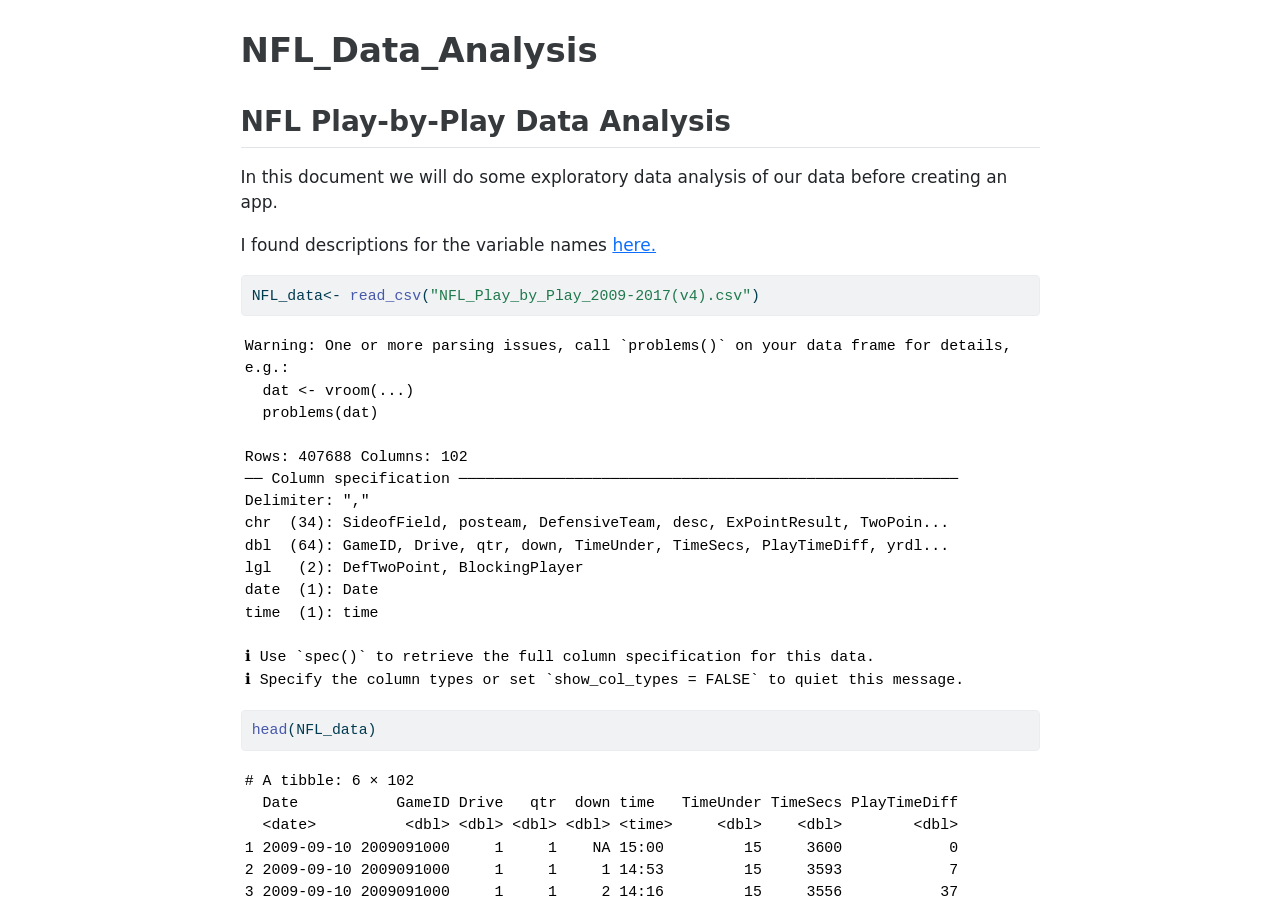
<file: docs/index.html>
<html xmlns="http://www.w3.org/1999/xhtml">    
  <head>      
    <title>Redirect to data_analysis.html</title>      
    <meta http-equiv="refresh" content="0;URL='data_analysis.html'" />    
  </head>    
  <body> 
  </body>  
</html>
</file>
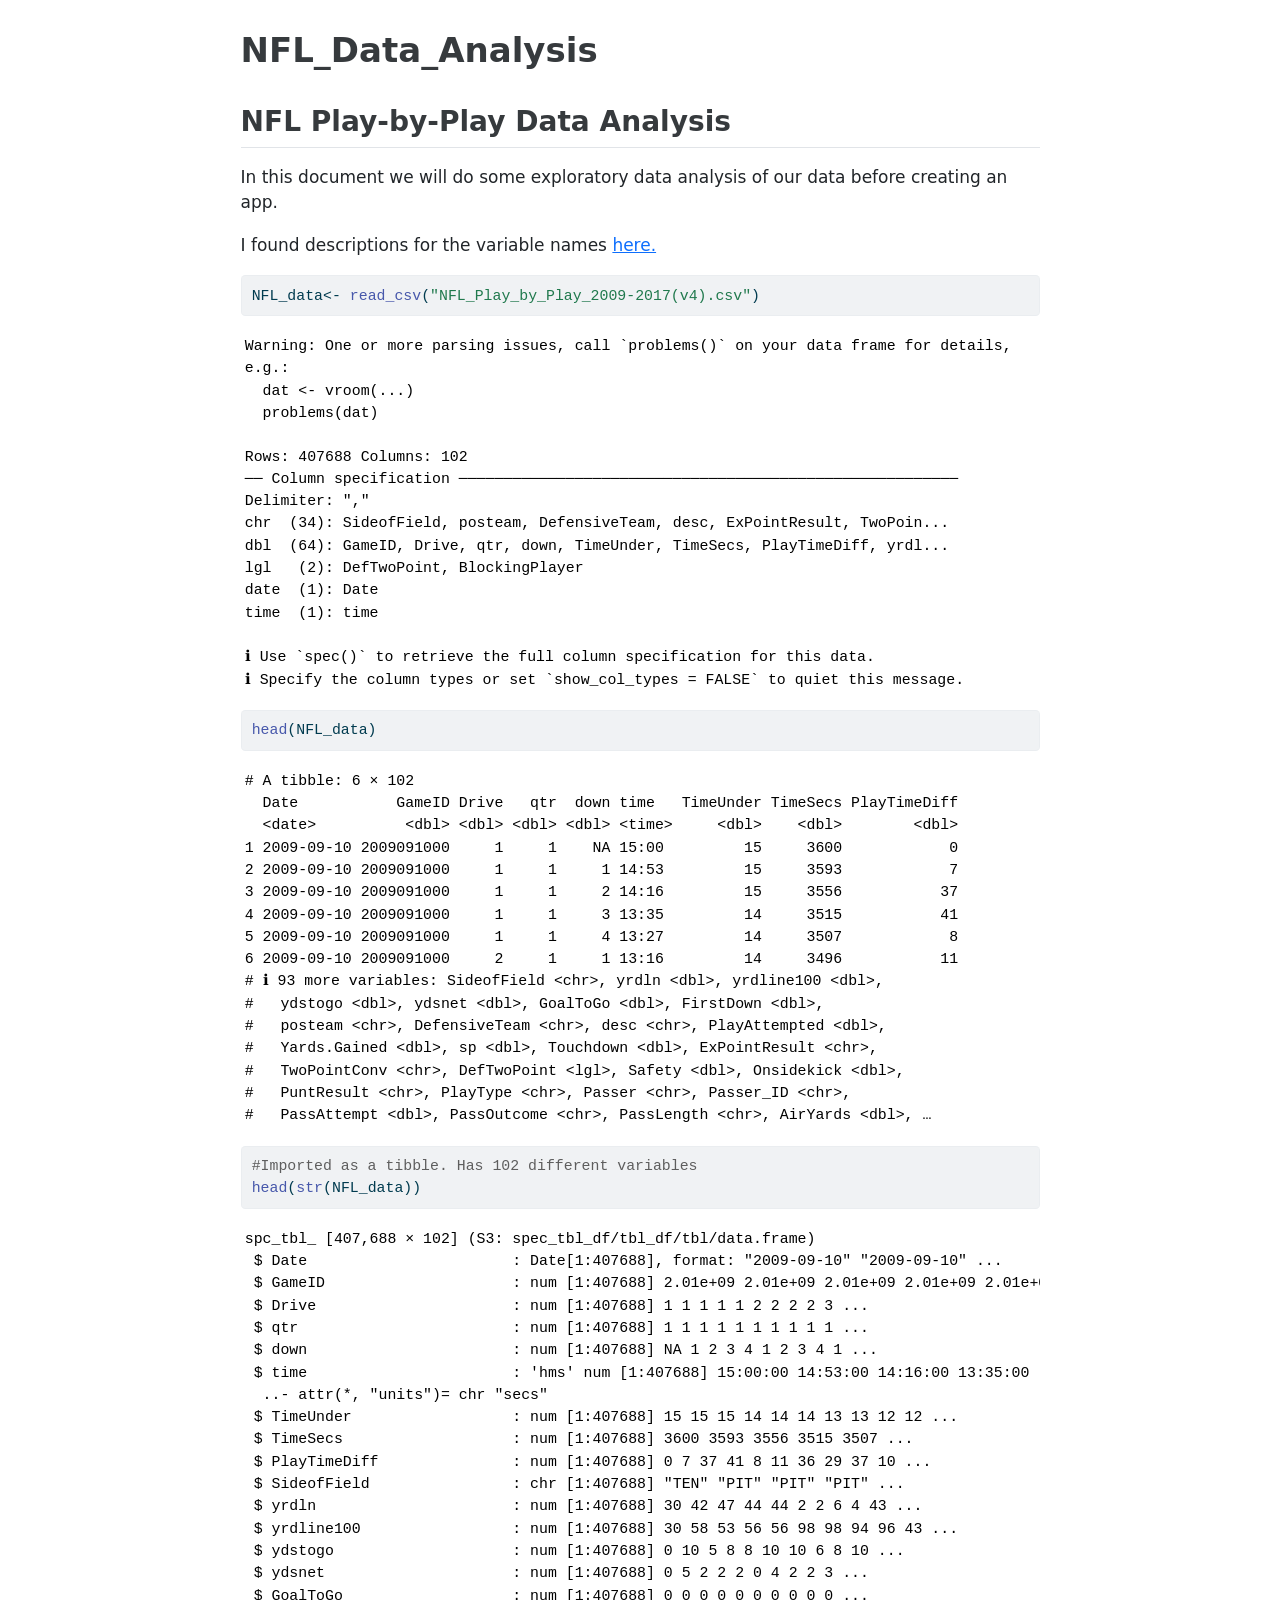
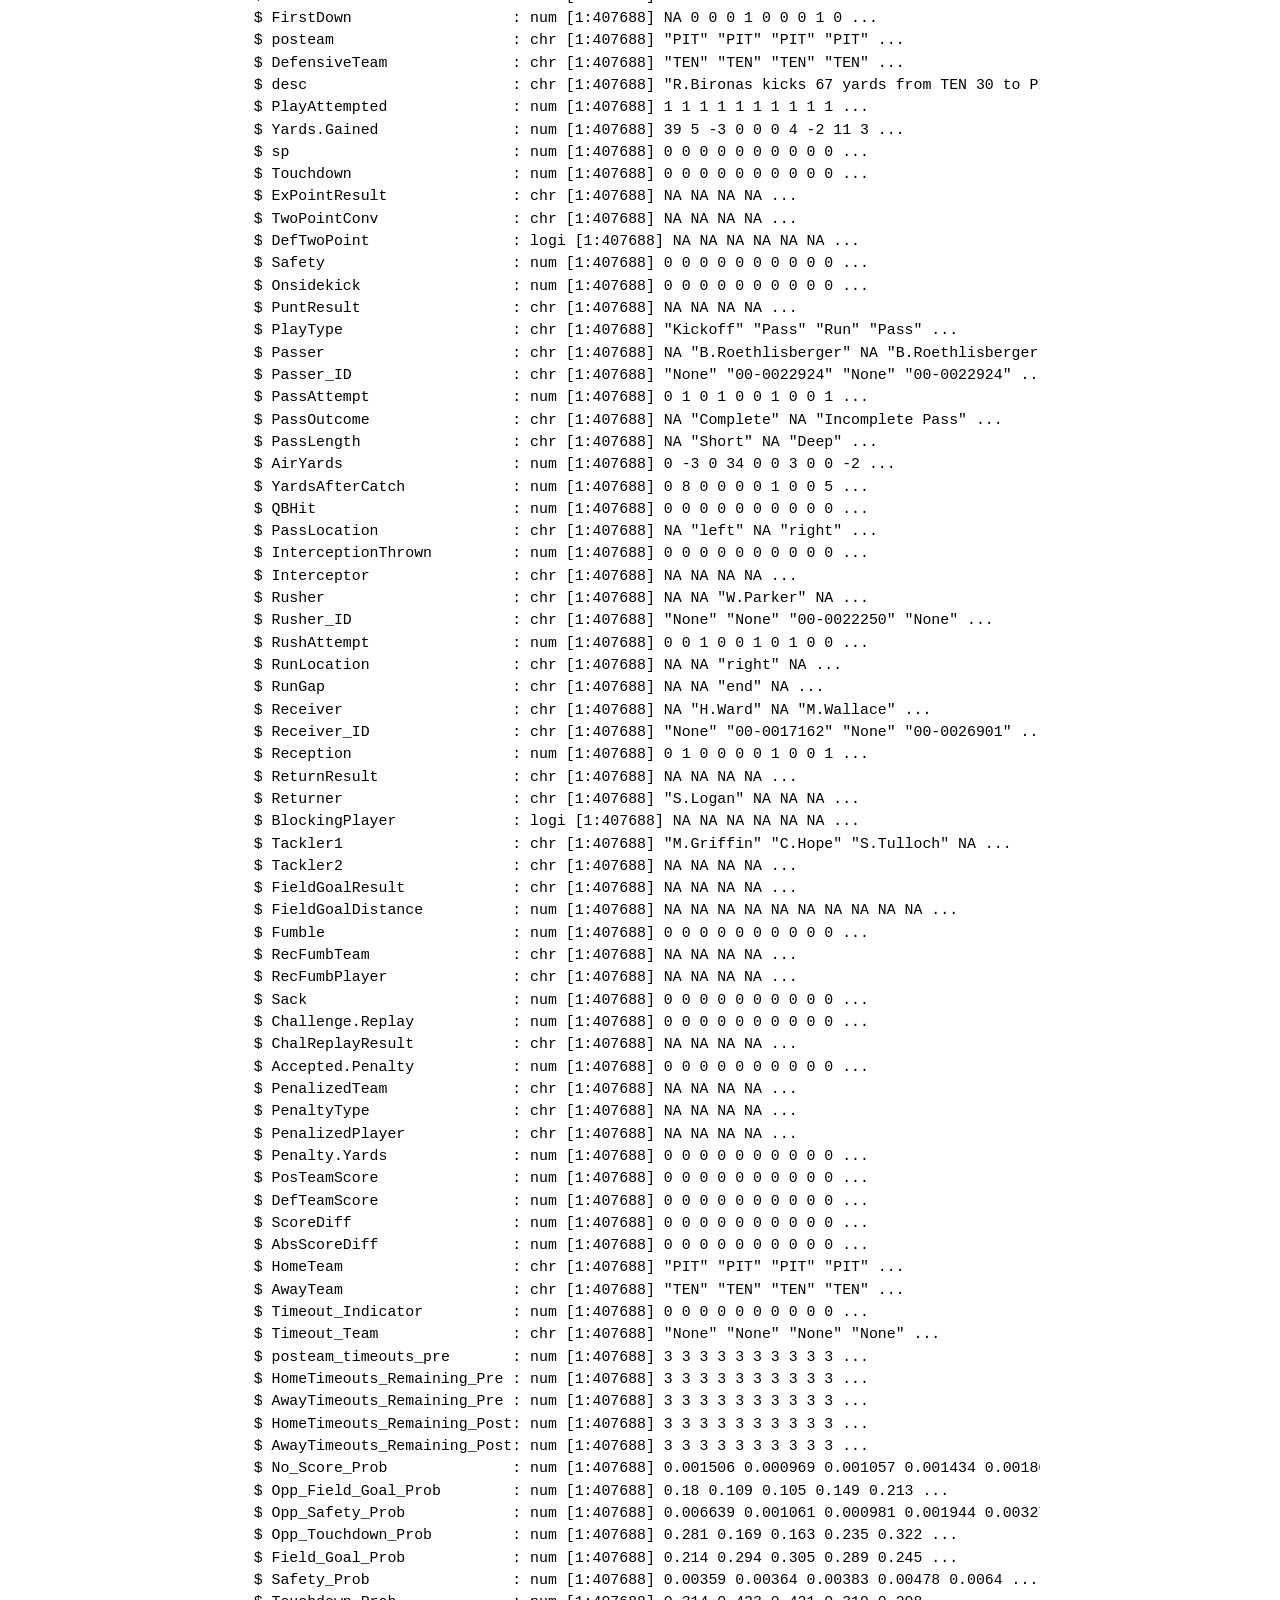
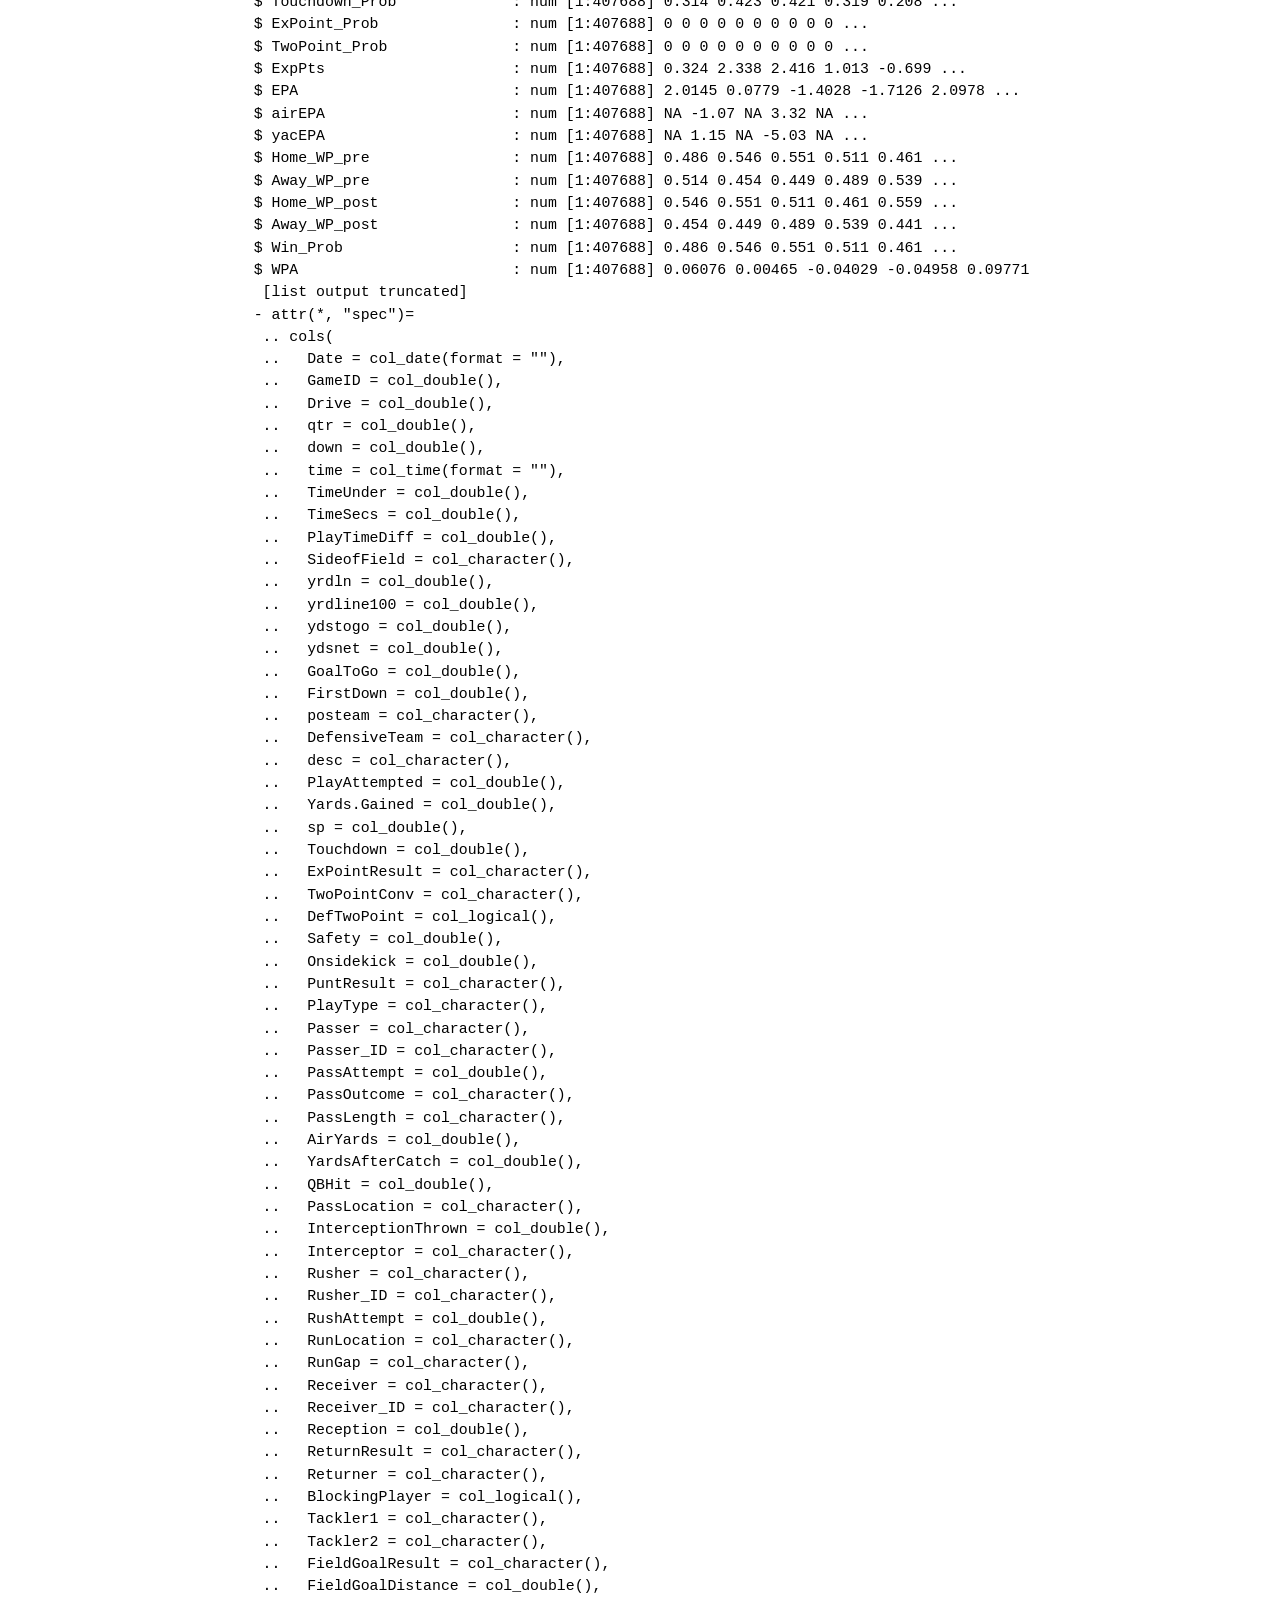
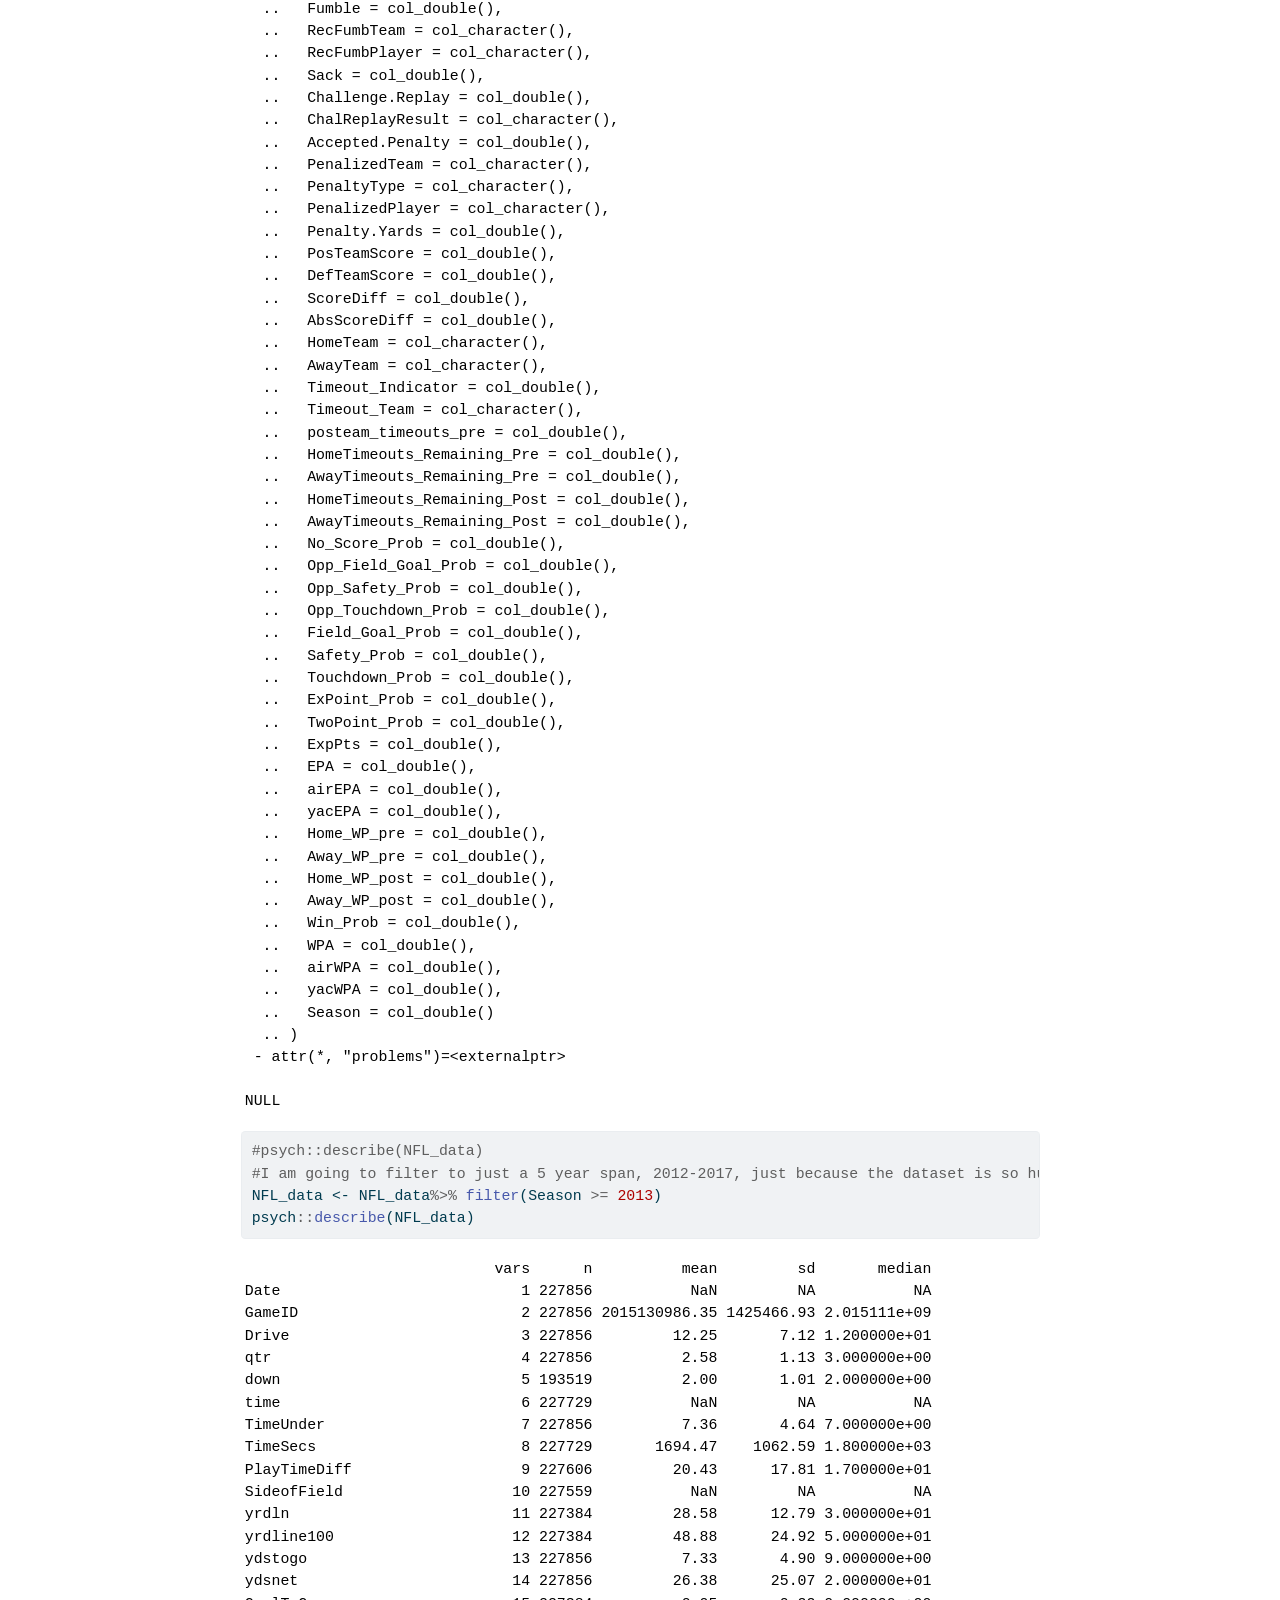
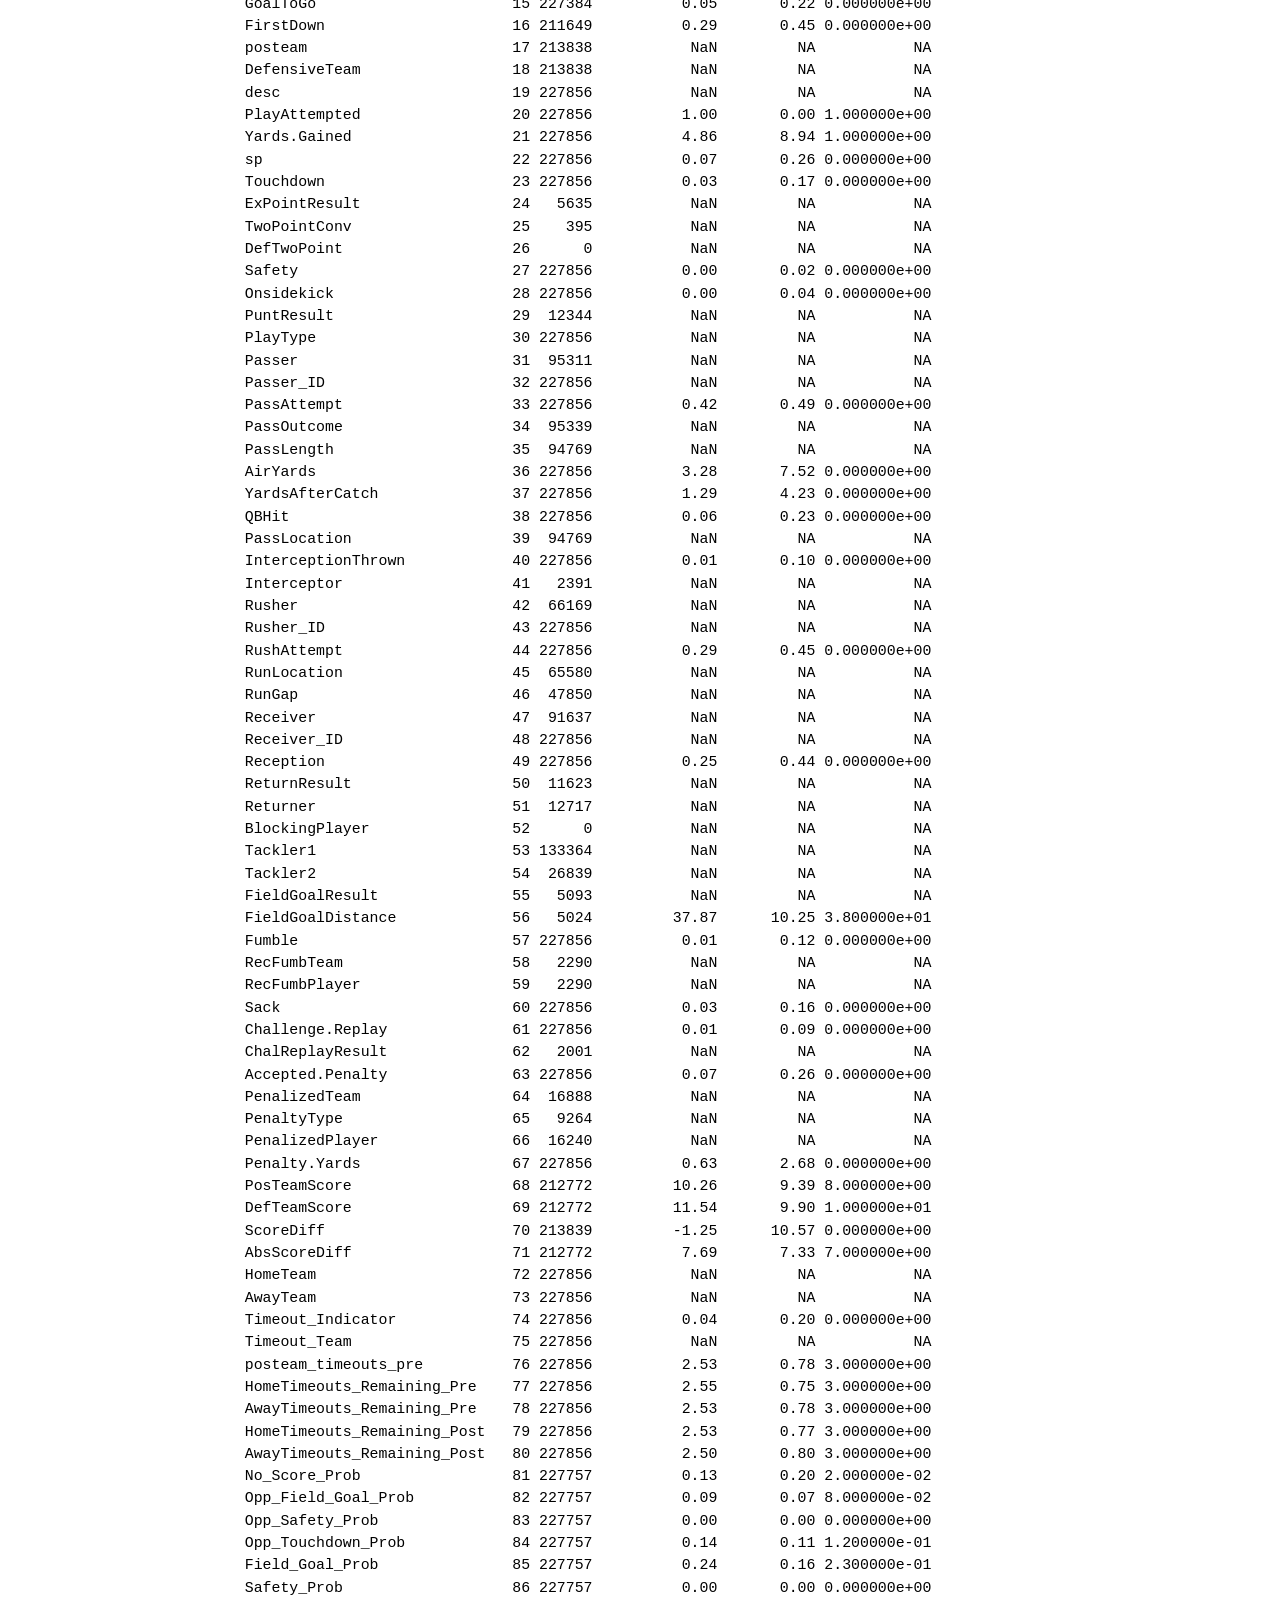
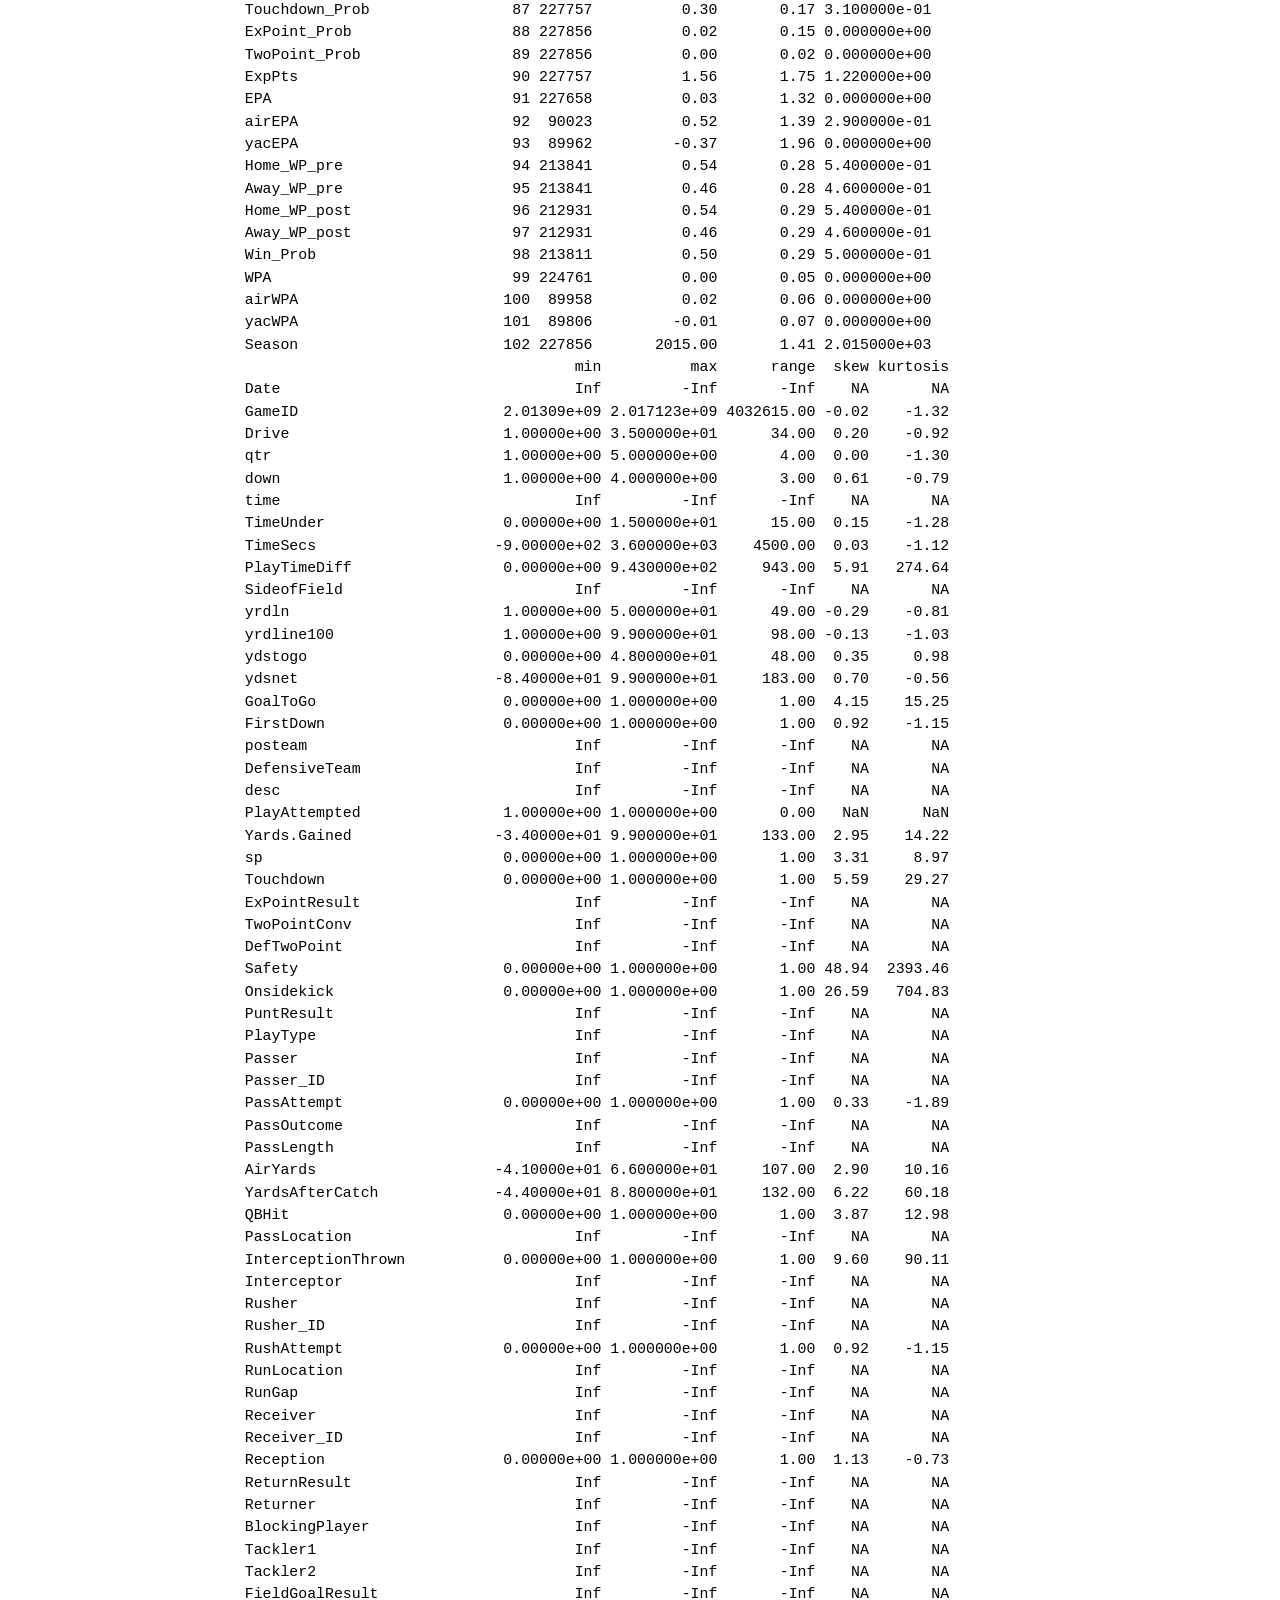
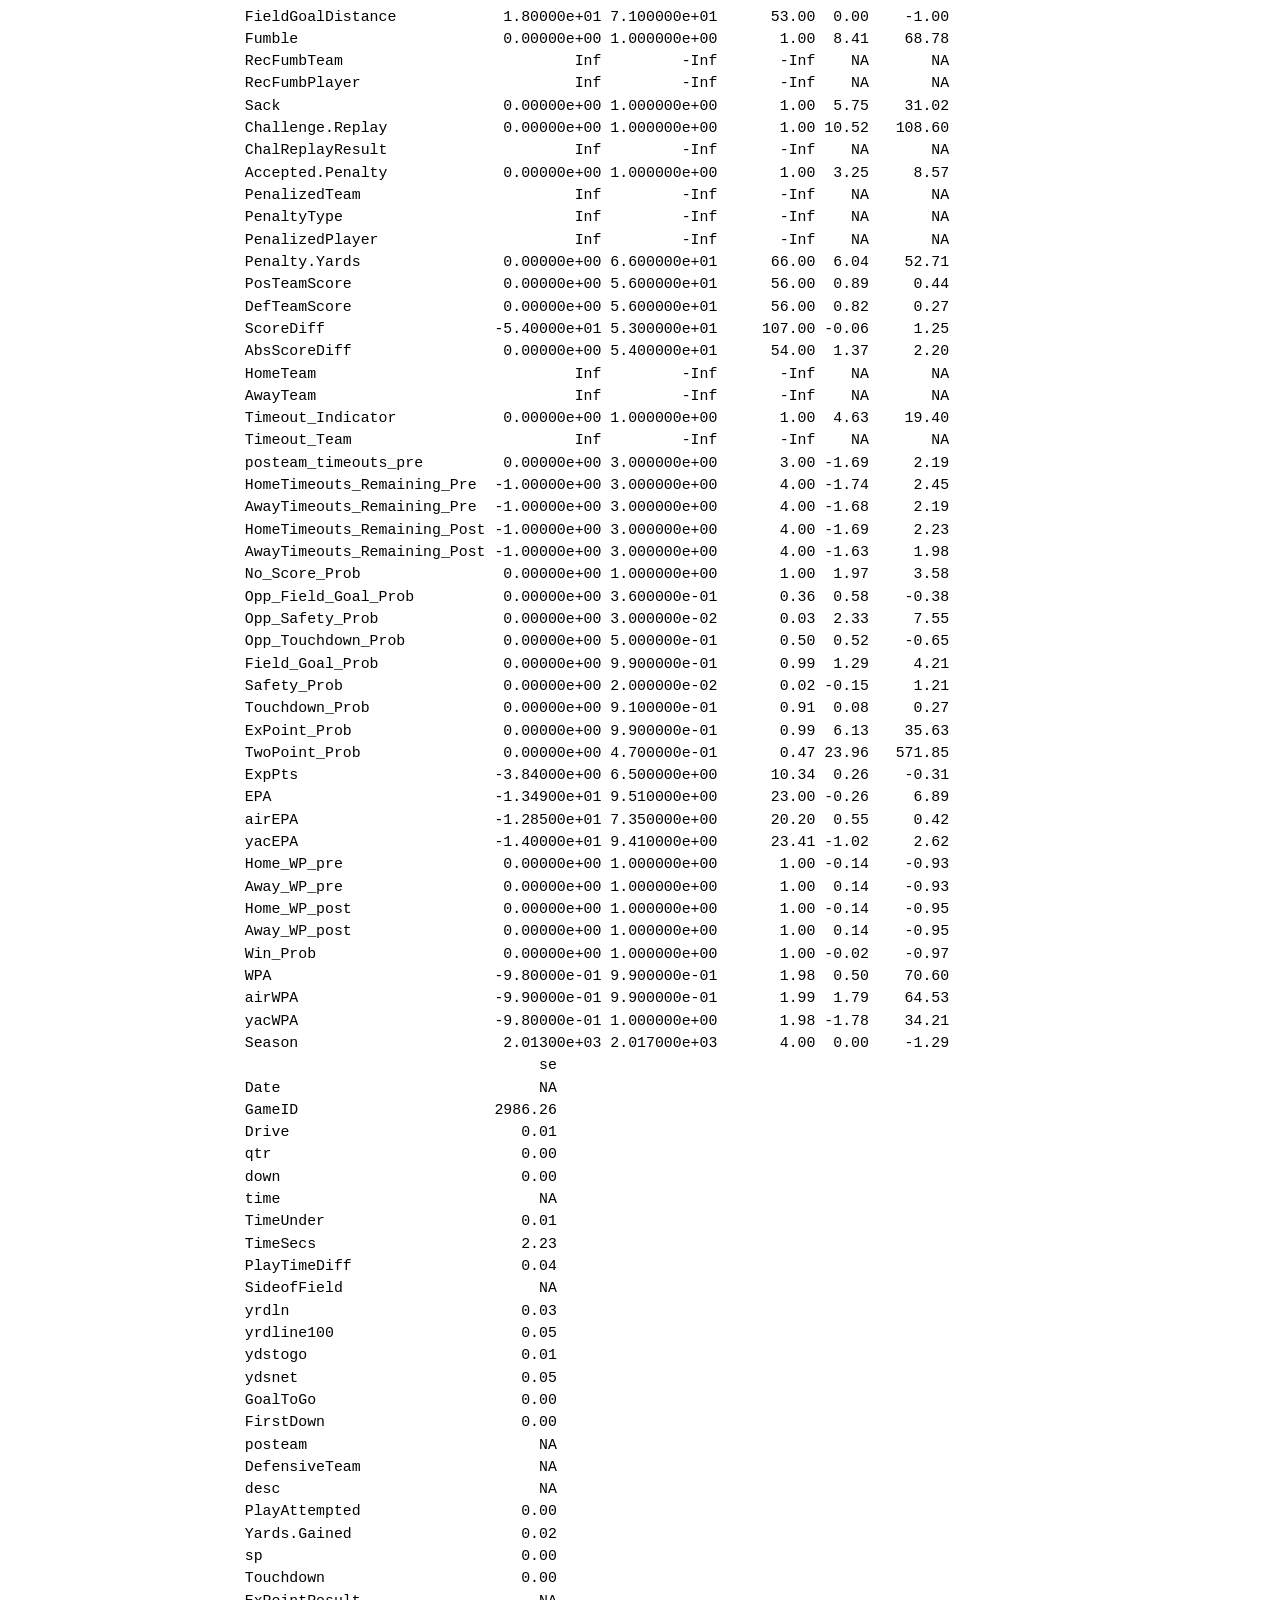
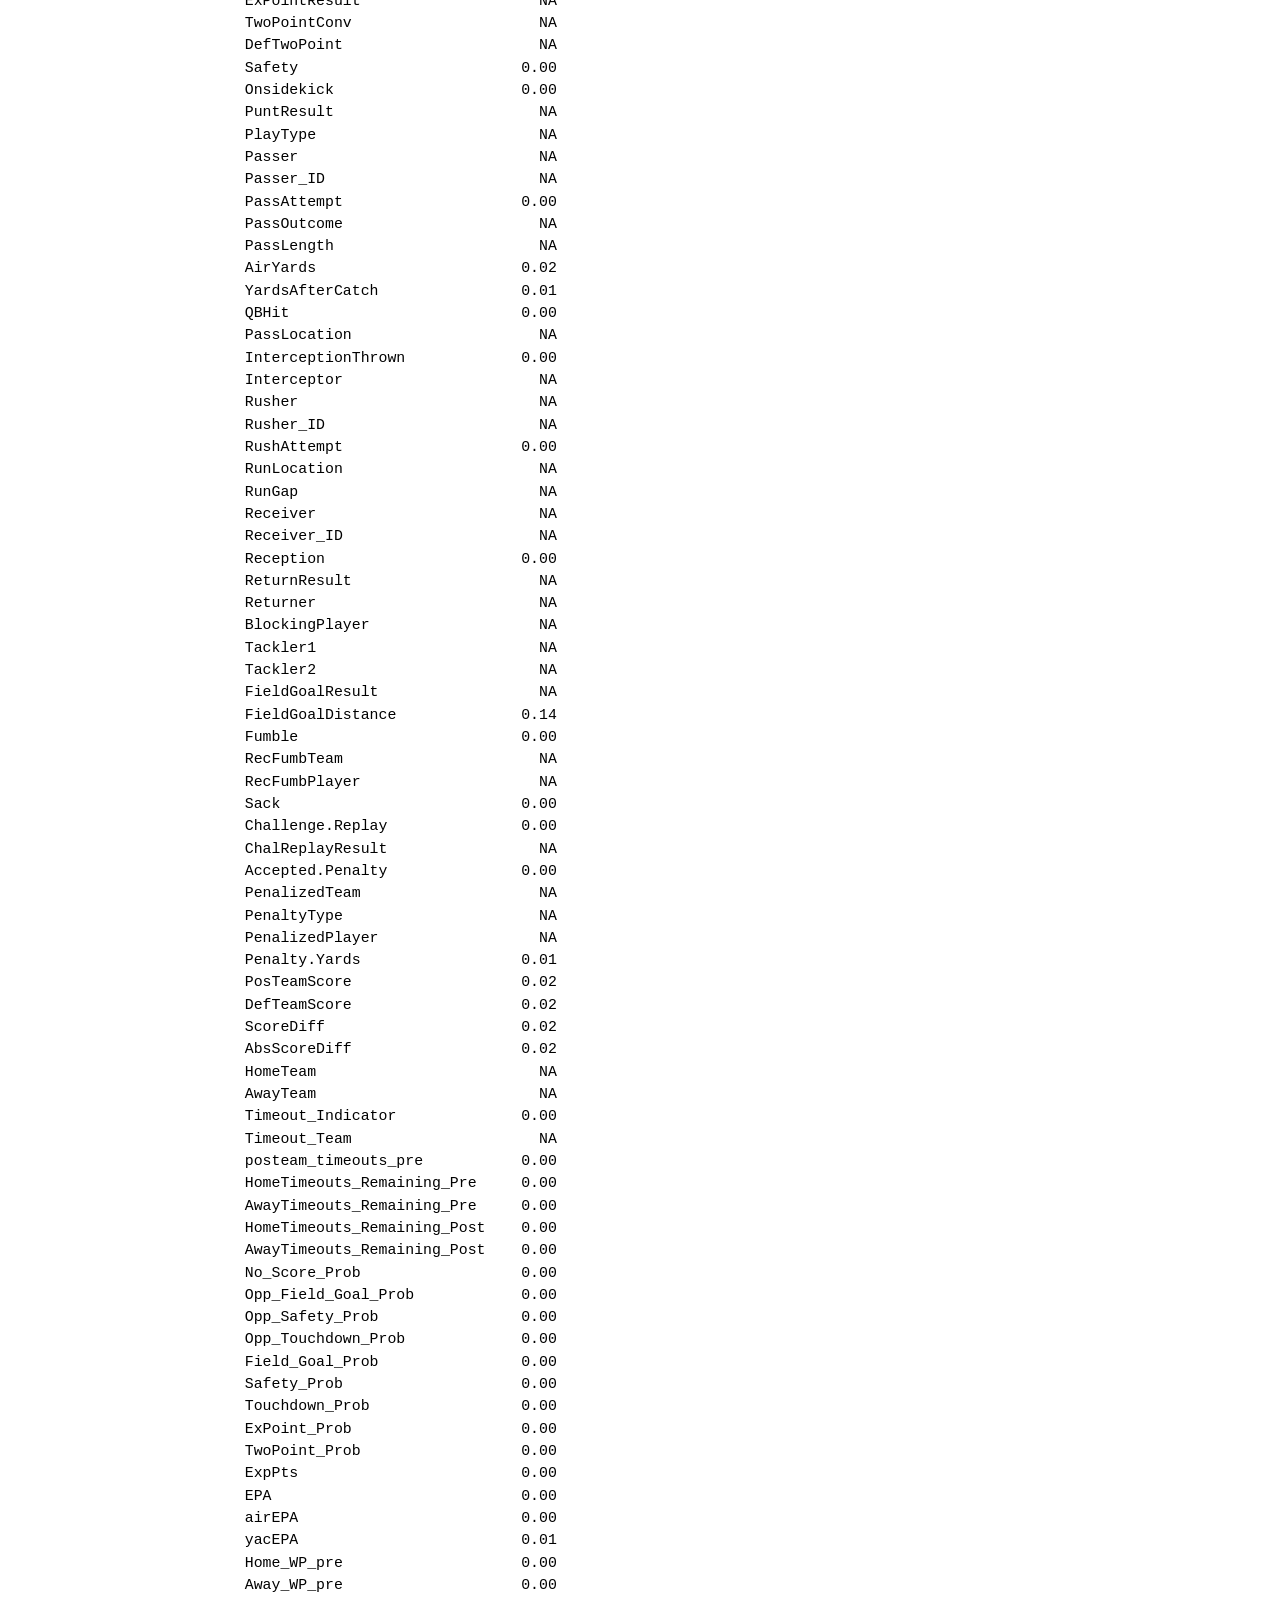
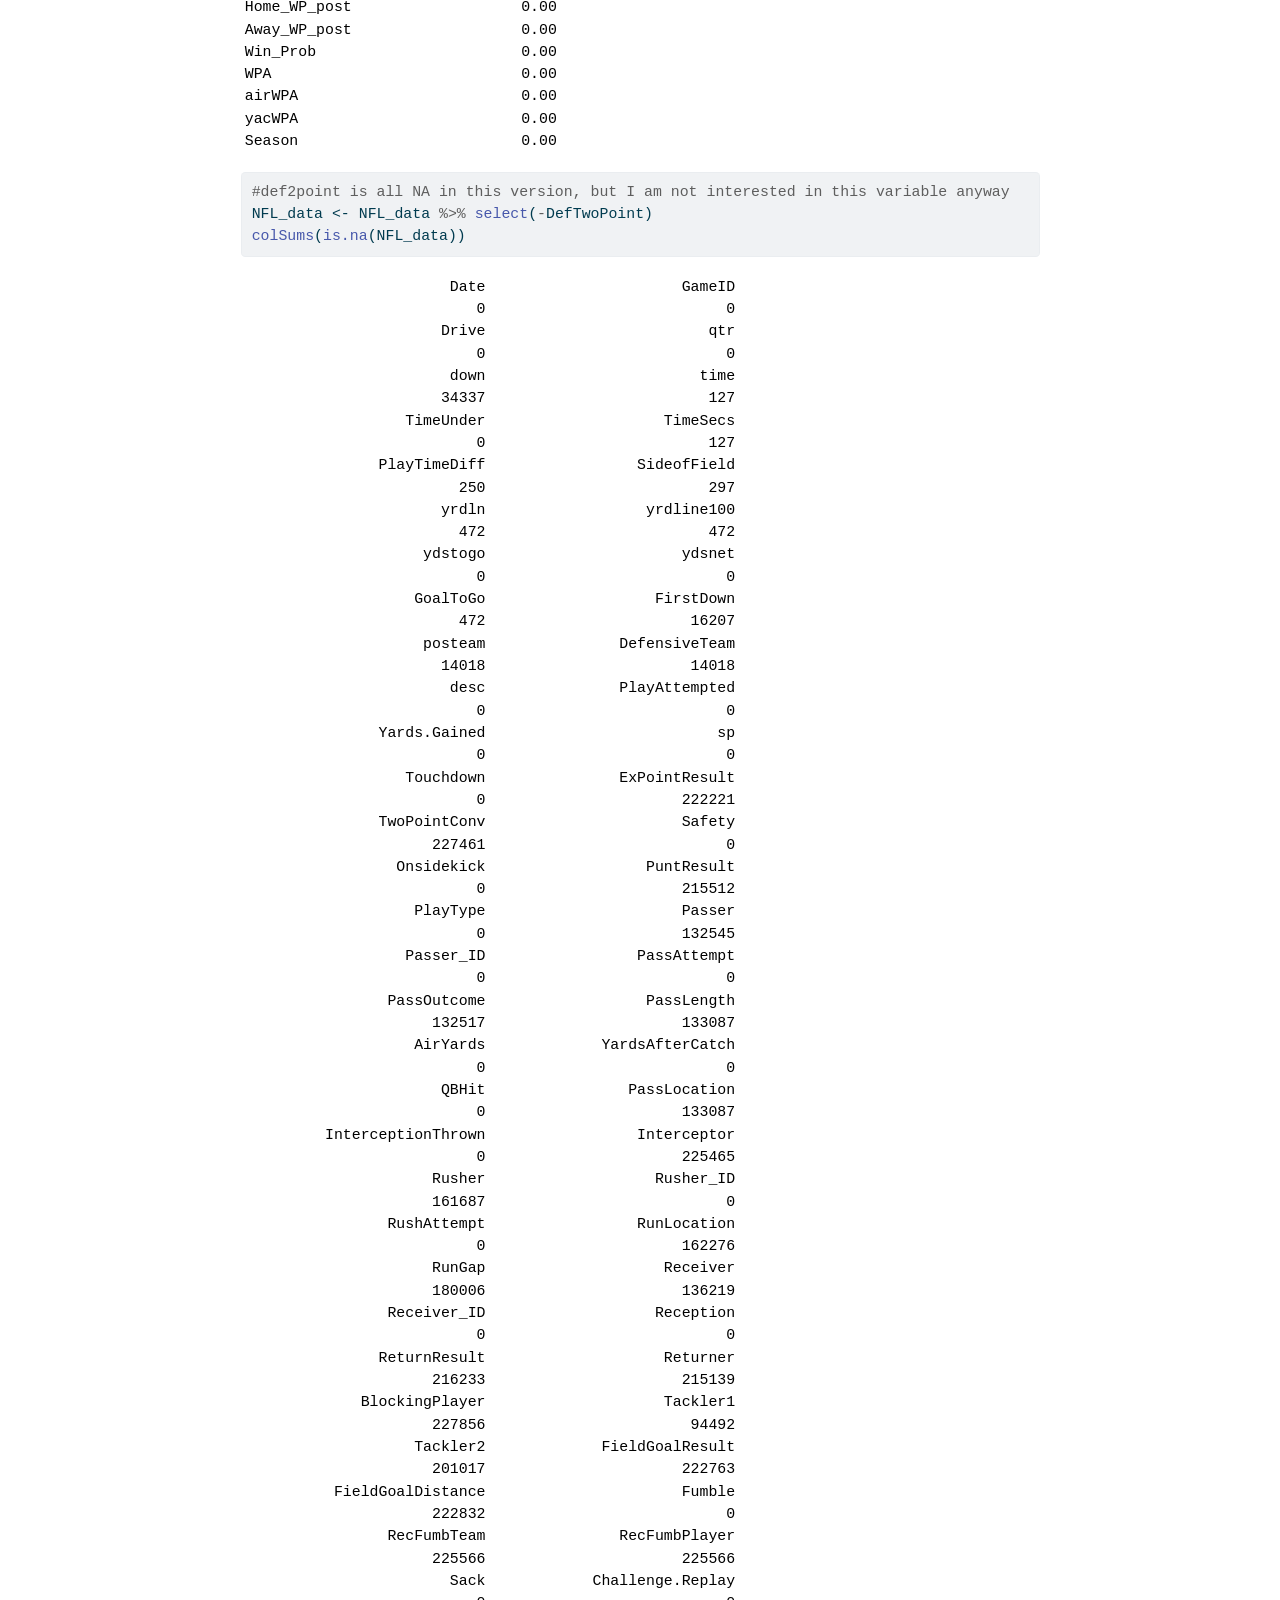
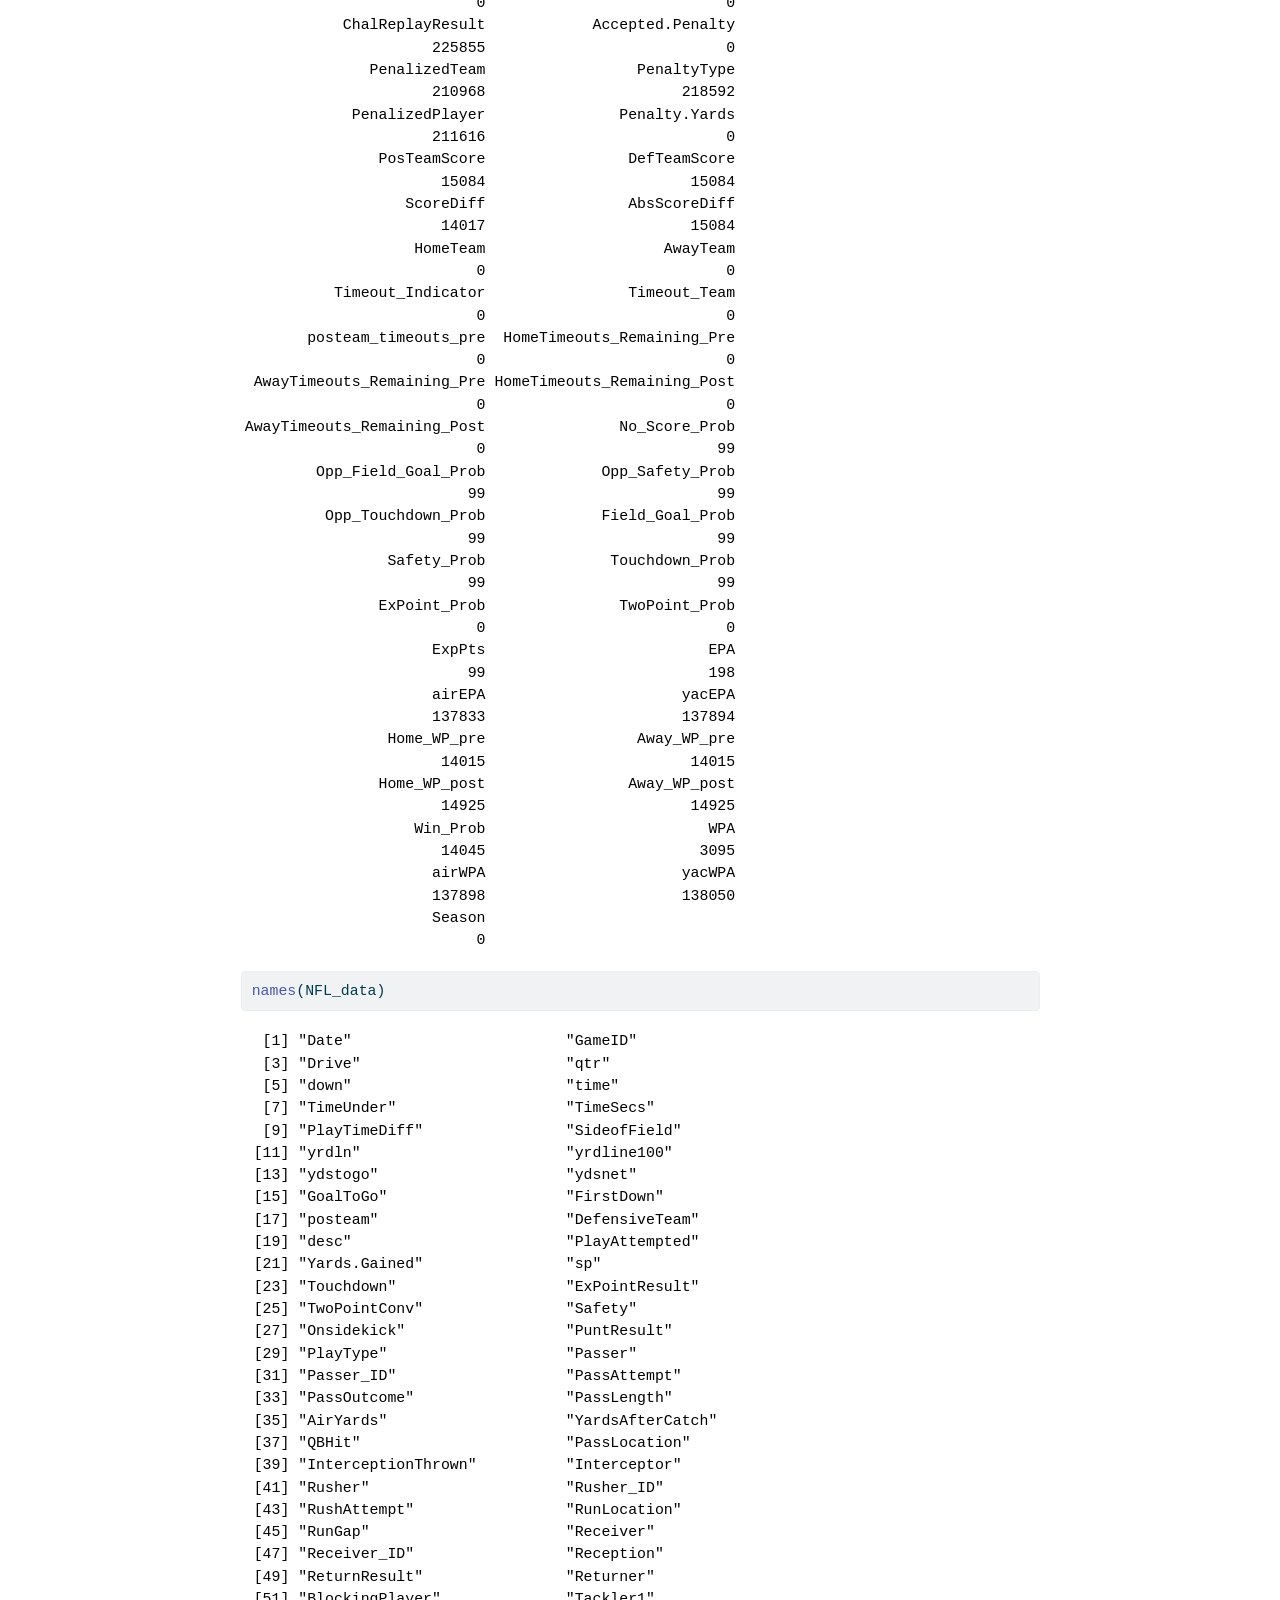
<file: docs/data_analysis.html>
<!DOCTYPE html>
<html xmlns="http://www.w3.org/1999/xhtml" lang="en" xml:lang="en"><head>

<meta charset="utf-8">
<meta name="generator" content="quarto-1.3.353">

<meta name="viewport" content="width=device-width, initial-scale=1.0, user-scalable=yes">


<title>NFL_Data_Analysis</title>
<style>
code{white-space: pre-wrap;}
span.smallcaps{font-variant: small-caps;}
div.columns{display: flex; gap: min(4vw, 1.5em);}
div.column{flex: auto; overflow-x: auto;}
div.hanging-indent{margin-left: 1.5em; text-indent: -1.5em;}
ul.task-list{list-style: none;}
ul.task-list li input[type="checkbox"] {
  width: 0.8em;
  margin: 0 0.8em 0.2em -1em; /* quarto-specific, see https://github.com/quarto-dev/quarto-cli/issues/4556 */ 
  vertical-align: middle;
}
/* CSS for syntax highlighting */
pre > code.sourceCode { white-space: pre; position: relative; }
pre > code.sourceCode > span { display: inline-block; line-height: 1.25; }
pre > code.sourceCode > span:empty { height: 1.2em; }
.sourceCode { overflow: visible; }
code.sourceCode > span { color: inherit; text-decoration: inherit; }
div.sourceCode { margin: 1em 0; }
pre.sourceCode { margin: 0; }
@media screen {
div.sourceCode { overflow: auto; }
}
@media print {
pre > code.sourceCode { white-space: pre-wrap; }
pre > code.sourceCode > span { text-indent: -5em; padding-left: 5em; }
}
pre.numberSource code
  { counter-reset: source-line 0; }
pre.numberSource code > span
  { position: relative; left: -4em; counter-increment: source-line; }
pre.numberSource code > span > a:first-child::before
  { content: counter(source-line);
    position: relative; left: -1em; text-align: right; vertical-align: baseline;
    border: none; display: inline-block;
    -webkit-touch-callout: none; -webkit-user-select: none;
    -khtml-user-select: none; -moz-user-select: none;
    -ms-user-select: none; user-select: none;
    padding: 0 4px; width: 4em;
  }
pre.numberSource { margin-left: 3em;  padding-left: 4px; }
div.sourceCode
  {   }
@media screen {
pre > code.sourceCode > span > a:first-child::before { text-decoration: underline; }
}
</style>


<script src="site_libs/quarto-nav/quarto-nav.js"></script>
<script src="site_libs/clipboard/clipboard.min.js"></script>
<script src="site_libs/quarto-search/autocomplete.umd.js"></script>
<script src="site_libs/quarto-search/fuse.min.js"></script>
<script src="site_libs/quarto-search/quarto-search.js"></script>
<meta name="quarto:offset" content="./">
<script src="site_libs/quarto-html/quarto.js"></script>
<script src="site_libs/quarto-html/popper.min.js"></script>
<script src="site_libs/quarto-html/tippy.umd.min.js"></script>
<script src="site_libs/quarto-html/anchor.min.js"></script>
<link href="site_libs/quarto-html/tippy.css" rel="stylesheet">
<link href="site_libs/quarto-html/quarto-syntax-highlighting.css" rel="stylesheet" id="quarto-text-highlighting-styles">
<script src="site_libs/bootstrap/bootstrap.min.js"></script>
<link href="site_libs/bootstrap/bootstrap-icons.css" rel="stylesheet">
<link href="site_libs/bootstrap/bootstrap.min.css" rel="stylesheet" id="quarto-bootstrap" data-mode="light">
<script id="quarto-search-options" type="application/json">{
  "location": "sidebar",
  "copy-button": false,
  "collapse-after": 3,
  "panel-placement": "start",
  "type": "textbox",
  "limit": 20,
  "language": {
    "search-no-results-text": "No results",
    "search-matching-documents-text": "matching documents",
    "search-copy-link-title": "Copy link to search",
    "search-hide-matches-text": "Hide additional matches",
    "search-more-match-text": "more match in this document",
    "search-more-matches-text": "more matches in this document",
    "search-clear-button-title": "Clear",
    "search-detached-cancel-button-title": "Cancel",
    "search-submit-button-title": "Submit"
  }
}</script>


</head>

<body class="fullcontent">

<div id="quarto-search-results"></div>
<!-- content -->
<div id="quarto-content" class="quarto-container page-columns page-rows-contents page-layout-article">
<!-- sidebar -->
<!-- margin-sidebar -->
    
<!-- main -->
<main class="content" id="quarto-document-content">

<header id="title-block-header" class="quarto-title-block default">
<div class="quarto-title">
<h1 class="title">NFL_Data_Analysis</h1>
</div>



<div class="quarto-title-meta">

    
  
    
  </div>
  

</header>

<section id="nfl-play-by-play-data-analysis" class="level2">
<h2 class="anchored" data-anchor-id="nfl-play-by-play-data-analysis">NFL Play-by-Play Data Analysis</h2>
<p>In this document we will do some exploratory data analysis of our data before creating an app.</p>
<p>I found descriptions for the variable names <a href="https://github.com/maksimhorowitz/nflscrapR/blob/master/R/scrape_play_by_play.R">here.</a></p>
<div class="cell">
<div class="sourceCode cell-code" id="cb1"><pre class="sourceCode r code-with-copy"><code class="sourceCode r"><span id="cb1-1"><a href="#cb1-1" aria-hidden="true" tabindex="-1"></a>NFL_data<span class="ot">&lt;-</span> <span class="fu">read_csv</span>(<span class="st">"NFL_Play_by_Play_2009-2017(v4).csv"</span>) </span></code><button title="Copy to Clipboard" class="code-copy-button"><i class="bi"></i></button></pre></div>
<div class="cell-output cell-output-stderr">
<pre><code>Warning: One or more parsing issues, call `problems()` on your data frame for details,
e.g.:
  dat &lt;- vroom(...)
  problems(dat)</code></pre>
</div>
<div class="cell-output cell-output-stderr">
<pre><code>Rows: 407688 Columns: 102
── Column specification ────────────────────────────────────────────────────────
Delimiter: ","
chr  (34): SideofField, posteam, DefensiveTeam, desc, ExPointResult, TwoPoin...
dbl  (64): GameID, Drive, qtr, down, TimeUnder, TimeSecs, PlayTimeDiff, yrdl...
lgl   (2): DefTwoPoint, BlockingPlayer
date  (1): Date
time  (1): time

ℹ Use `spec()` to retrieve the full column specification for this data.
ℹ Specify the column types or set `show_col_types = FALSE` to quiet this message.</code></pre>
</div>
<div class="sourceCode cell-code" id="cb4"><pre class="sourceCode r code-with-copy"><code class="sourceCode r"><span id="cb4-1"><a href="#cb4-1" aria-hidden="true" tabindex="-1"></a><span class="fu">head</span>(NFL_data)</span></code><button title="Copy to Clipboard" class="code-copy-button"><i class="bi"></i></button></pre></div>
<div class="cell-output cell-output-stdout">
<pre><code># A tibble: 6 × 102
  Date           GameID Drive   qtr  down time   TimeUnder TimeSecs PlayTimeDiff
  &lt;date&gt;          &lt;dbl&gt; &lt;dbl&gt; &lt;dbl&gt; &lt;dbl&gt; &lt;time&gt;     &lt;dbl&gt;    &lt;dbl&gt;        &lt;dbl&gt;
1 2009-09-10 2009091000     1     1    NA 15:00         15     3600            0
2 2009-09-10 2009091000     1     1     1 14:53         15     3593            7
3 2009-09-10 2009091000     1     1     2 14:16         15     3556           37
4 2009-09-10 2009091000     1     1     3 13:35         14     3515           41
5 2009-09-10 2009091000     1     1     4 13:27         14     3507            8
6 2009-09-10 2009091000     2     1     1 13:16         14     3496           11
# ℹ 93 more variables: SideofField &lt;chr&gt;, yrdln &lt;dbl&gt;, yrdline100 &lt;dbl&gt;,
#   ydstogo &lt;dbl&gt;, ydsnet &lt;dbl&gt;, GoalToGo &lt;dbl&gt;, FirstDown &lt;dbl&gt;,
#   posteam &lt;chr&gt;, DefensiveTeam &lt;chr&gt;, desc &lt;chr&gt;, PlayAttempted &lt;dbl&gt;,
#   Yards.Gained &lt;dbl&gt;, sp &lt;dbl&gt;, Touchdown &lt;dbl&gt;, ExPointResult &lt;chr&gt;,
#   TwoPointConv &lt;chr&gt;, DefTwoPoint &lt;lgl&gt;, Safety &lt;dbl&gt;, Onsidekick &lt;dbl&gt;,
#   PuntResult &lt;chr&gt;, PlayType &lt;chr&gt;, Passer &lt;chr&gt;, Passer_ID &lt;chr&gt;,
#   PassAttempt &lt;dbl&gt;, PassOutcome &lt;chr&gt;, PassLength &lt;chr&gt;, AirYards &lt;dbl&gt;, …</code></pre>
</div>
<div class="sourceCode cell-code" id="cb6"><pre class="sourceCode r code-with-copy"><code class="sourceCode r"><span id="cb6-1"><a href="#cb6-1" aria-hidden="true" tabindex="-1"></a><span class="co">#Imported as a tibble. Has 102 different variables </span></span>
<span id="cb6-2"><a href="#cb6-2" aria-hidden="true" tabindex="-1"></a><span class="fu">head</span>(<span class="fu">str</span>(NFL_data))</span></code><button title="Copy to Clipboard" class="code-copy-button"><i class="bi"></i></button></pre></div>
<div class="cell-output cell-output-stdout">
<pre><code>spc_tbl_ [407,688 × 102] (S3: spec_tbl_df/tbl_df/tbl/data.frame)
 $ Date                       : Date[1:407688], format: "2009-09-10" "2009-09-10" ...
 $ GameID                     : num [1:407688] 2.01e+09 2.01e+09 2.01e+09 2.01e+09 2.01e+09 ...
 $ Drive                      : num [1:407688] 1 1 1 1 1 2 2 2 2 3 ...
 $ qtr                        : num [1:407688] 1 1 1 1 1 1 1 1 1 1 ...
 $ down                       : num [1:407688] NA 1 2 3 4 1 2 3 4 1 ...
 $ time                       : 'hms' num [1:407688] 15:00:00 14:53:00 14:16:00 13:35:00 ...
  ..- attr(*, "units")= chr "secs"
 $ TimeUnder                  : num [1:407688] 15 15 15 14 14 14 13 13 12 12 ...
 $ TimeSecs                   : num [1:407688] 3600 3593 3556 3515 3507 ...
 $ PlayTimeDiff               : num [1:407688] 0 7 37 41 8 11 36 29 37 10 ...
 $ SideofField                : chr [1:407688] "TEN" "PIT" "PIT" "PIT" ...
 $ yrdln                      : num [1:407688] 30 42 47 44 44 2 2 6 4 43 ...
 $ yrdline100                 : num [1:407688] 30 58 53 56 56 98 98 94 96 43 ...
 $ ydstogo                    : num [1:407688] 0 10 5 8 8 10 10 6 8 10 ...
 $ ydsnet                     : num [1:407688] 0 5 2 2 2 0 4 2 2 3 ...
 $ GoalToGo                   : num [1:407688] 0 0 0 0 0 0 0 0 0 0 ...
 $ FirstDown                  : num [1:407688] NA 0 0 0 1 0 0 0 1 0 ...
 $ posteam                    : chr [1:407688] "PIT" "PIT" "PIT" "PIT" ...
 $ DefensiveTeam              : chr [1:407688] "TEN" "TEN" "TEN" "TEN" ...
 $ desc                       : chr [1:407688] "R.Bironas kicks 67 yards from TEN 30 to PIT 3. S.Logan to PIT 42 for 39 yards (M.Griffin)." "(14:53) B.Roethlisberger pass short left to H.Ward to PIT 47 for 5 yards (C.Hope)." "(14:16) W.Parker right end to PIT 44 for -3 yards (S.Tulloch)." "(13:35) (Shotgun) B.Roethlisberger pass incomplete deep right to M.Wallace. COVERAGE BY #24 HOPE" ...
 $ PlayAttempted              : num [1:407688] 1 1 1 1 1 1 1 1 1 1 ...
 $ Yards.Gained               : num [1:407688] 39 5 -3 0 0 0 4 -2 11 3 ...
 $ sp                         : num [1:407688] 0 0 0 0 0 0 0 0 0 0 ...
 $ Touchdown                  : num [1:407688] 0 0 0 0 0 0 0 0 0 0 ...
 $ ExPointResult              : chr [1:407688] NA NA NA NA ...
 $ TwoPointConv               : chr [1:407688] NA NA NA NA ...
 $ DefTwoPoint                : logi [1:407688] NA NA NA NA NA NA ...
 $ Safety                     : num [1:407688] 0 0 0 0 0 0 0 0 0 0 ...
 $ Onsidekick                 : num [1:407688] 0 0 0 0 0 0 0 0 0 0 ...
 $ PuntResult                 : chr [1:407688] NA NA NA NA ...
 $ PlayType                   : chr [1:407688] "Kickoff" "Pass" "Run" "Pass" ...
 $ Passer                     : chr [1:407688] NA "B.Roethlisberger" NA "B.Roethlisberger" ...
 $ Passer_ID                  : chr [1:407688] "None" "00-0022924" "None" "00-0022924" ...
 $ PassAttempt                : num [1:407688] 0 1 0 1 0 0 1 0 0 1 ...
 $ PassOutcome                : chr [1:407688] NA "Complete" NA "Incomplete Pass" ...
 $ PassLength                 : chr [1:407688] NA "Short" NA "Deep" ...
 $ AirYards                   : num [1:407688] 0 -3 0 34 0 0 3 0 0 -2 ...
 $ YardsAfterCatch            : num [1:407688] 0 8 0 0 0 0 1 0 0 5 ...
 $ QBHit                      : num [1:407688] 0 0 0 0 0 0 0 0 0 0 ...
 $ PassLocation               : chr [1:407688] NA "left" NA "right" ...
 $ InterceptionThrown         : num [1:407688] 0 0 0 0 0 0 0 0 0 0 ...
 $ Interceptor                : chr [1:407688] NA NA NA NA ...
 $ Rusher                     : chr [1:407688] NA NA "W.Parker" NA ...
 $ Rusher_ID                  : chr [1:407688] "None" "None" "00-0022250" "None" ...
 $ RushAttempt                : num [1:407688] 0 0 1 0 0 1 0 1 0 0 ...
 $ RunLocation                : chr [1:407688] NA NA "right" NA ...
 $ RunGap                     : chr [1:407688] NA NA "end" NA ...
 $ Receiver                   : chr [1:407688] NA "H.Ward" NA "M.Wallace" ...
 $ Receiver_ID                : chr [1:407688] "None" "00-0017162" "None" "00-0026901" ...
 $ Reception                  : num [1:407688] 0 1 0 0 0 0 1 0 0 1 ...
 $ ReturnResult               : chr [1:407688] NA NA NA NA ...
 $ Returner                   : chr [1:407688] "S.Logan" NA NA NA ...
 $ BlockingPlayer             : logi [1:407688] NA NA NA NA NA NA ...
 $ Tackler1                   : chr [1:407688] "M.Griffin" "C.Hope" "S.Tulloch" NA ...
 $ Tackler2                   : chr [1:407688] NA NA NA NA ...
 $ FieldGoalResult            : chr [1:407688] NA NA NA NA ...
 $ FieldGoalDistance          : num [1:407688] NA NA NA NA NA NA NA NA NA NA ...
 $ Fumble                     : num [1:407688] 0 0 0 0 0 0 0 0 0 0 ...
 $ RecFumbTeam                : chr [1:407688] NA NA NA NA ...
 $ RecFumbPlayer              : chr [1:407688] NA NA NA NA ...
 $ Sack                       : num [1:407688] 0 0 0 0 0 0 0 0 0 0 ...
 $ Challenge.Replay           : num [1:407688] 0 0 0 0 0 0 0 0 0 0 ...
 $ ChalReplayResult           : chr [1:407688] NA NA NA NA ...
 $ Accepted.Penalty           : num [1:407688] 0 0 0 0 0 0 0 0 0 0 ...
 $ PenalizedTeam              : chr [1:407688] NA NA NA NA ...
 $ PenaltyType                : chr [1:407688] NA NA NA NA ...
 $ PenalizedPlayer            : chr [1:407688] NA NA NA NA ...
 $ Penalty.Yards              : num [1:407688] 0 0 0 0 0 0 0 0 0 0 ...
 $ PosTeamScore               : num [1:407688] 0 0 0 0 0 0 0 0 0 0 ...
 $ DefTeamScore               : num [1:407688] 0 0 0 0 0 0 0 0 0 0 ...
 $ ScoreDiff                  : num [1:407688] 0 0 0 0 0 0 0 0 0 0 ...
 $ AbsScoreDiff               : num [1:407688] 0 0 0 0 0 0 0 0 0 0 ...
 $ HomeTeam                   : chr [1:407688] "PIT" "PIT" "PIT" "PIT" ...
 $ AwayTeam                   : chr [1:407688] "TEN" "TEN" "TEN" "TEN" ...
 $ Timeout_Indicator          : num [1:407688] 0 0 0 0 0 0 0 0 0 0 ...
 $ Timeout_Team               : chr [1:407688] "None" "None" "None" "None" ...
 $ posteam_timeouts_pre       : num [1:407688] 3 3 3 3 3 3 3 3 3 3 ...
 $ HomeTimeouts_Remaining_Pre : num [1:407688] 3 3 3 3 3 3 3 3 3 3 ...
 $ AwayTimeouts_Remaining_Pre : num [1:407688] 3 3 3 3 3 3 3 3 3 3 ...
 $ HomeTimeouts_Remaining_Post: num [1:407688] 3 3 3 3 3 3 3 3 3 3 ...
 $ AwayTimeouts_Remaining_Post: num [1:407688] 3 3 3 3 3 3 3 3 3 3 ...
 $ No_Score_Prob              : num [1:407688] 0.001506 0.000969 0.001057 0.001434 0.001861 ...
 $ Opp_Field_Goal_Prob        : num [1:407688] 0.18 0.109 0.105 0.149 0.213 ...
 $ Opp_Safety_Prob            : num [1:407688] 0.006639 0.001061 0.000981 0.001944 0.003279 ...
 $ Opp_Touchdown_Prob         : num [1:407688] 0.281 0.169 0.163 0.235 0.322 ...
 $ Field_Goal_Prob            : num [1:407688] 0.214 0.294 0.305 0.289 0.245 ...
 $ Safety_Prob                : num [1:407688] 0.00359 0.00364 0.00383 0.00478 0.0064 ...
 $ Touchdown_Prob             : num [1:407688] 0.314 0.423 0.421 0.319 0.208 ...
 $ ExPoint_Prob               : num [1:407688] 0 0 0 0 0 0 0 0 0 0 ...
 $ TwoPoint_Prob              : num [1:407688] 0 0 0 0 0 0 0 0 0 0 ...
 $ ExpPts                     : num [1:407688] 0.324 2.338 2.416 1.013 -0.699 ...
 $ EPA                        : num [1:407688] 2.0145 0.0779 -1.4028 -1.7126 2.0978 ...
 $ airEPA                     : num [1:407688] NA -1.07 NA 3.32 NA ...
 $ yacEPA                     : num [1:407688] NA 1.15 NA -5.03 NA ...
 $ Home_WP_pre                : num [1:407688] 0.486 0.546 0.551 0.511 0.461 ...
 $ Away_WP_pre                : num [1:407688] 0.514 0.454 0.449 0.489 0.539 ...
 $ Home_WP_post               : num [1:407688] 0.546 0.551 0.511 0.461 0.559 ...
 $ Away_WP_post               : num [1:407688] 0.454 0.449 0.489 0.539 0.441 ...
 $ Win_Prob                   : num [1:407688] 0.486 0.546 0.551 0.511 0.461 ...
 $ WPA                        : num [1:407688] 0.06076 0.00465 -0.04029 -0.04958 0.09771 ...
  [list output truncated]
 - attr(*, "spec")=
  .. cols(
  ..   Date = col_date(format = ""),
  ..   GameID = col_double(),
  ..   Drive = col_double(),
  ..   qtr = col_double(),
  ..   down = col_double(),
  ..   time = col_time(format = ""),
  ..   TimeUnder = col_double(),
  ..   TimeSecs = col_double(),
  ..   PlayTimeDiff = col_double(),
  ..   SideofField = col_character(),
  ..   yrdln = col_double(),
  ..   yrdline100 = col_double(),
  ..   ydstogo = col_double(),
  ..   ydsnet = col_double(),
  ..   GoalToGo = col_double(),
  ..   FirstDown = col_double(),
  ..   posteam = col_character(),
  ..   DefensiveTeam = col_character(),
  ..   desc = col_character(),
  ..   PlayAttempted = col_double(),
  ..   Yards.Gained = col_double(),
  ..   sp = col_double(),
  ..   Touchdown = col_double(),
  ..   ExPointResult = col_character(),
  ..   TwoPointConv = col_character(),
  ..   DefTwoPoint = col_logical(),
  ..   Safety = col_double(),
  ..   Onsidekick = col_double(),
  ..   PuntResult = col_character(),
  ..   PlayType = col_character(),
  ..   Passer = col_character(),
  ..   Passer_ID = col_character(),
  ..   PassAttempt = col_double(),
  ..   PassOutcome = col_character(),
  ..   PassLength = col_character(),
  ..   AirYards = col_double(),
  ..   YardsAfterCatch = col_double(),
  ..   QBHit = col_double(),
  ..   PassLocation = col_character(),
  ..   InterceptionThrown = col_double(),
  ..   Interceptor = col_character(),
  ..   Rusher = col_character(),
  ..   Rusher_ID = col_character(),
  ..   RushAttempt = col_double(),
  ..   RunLocation = col_character(),
  ..   RunGap = col_character(),
  ..   Receiver = col_character(),
  ..   Receiver_ID = col_character(),
  ..   Reception = col_double(),
  ..   ReturnResult = col_character(),
  ..   Returner = col_character(),
  ..   BlockingPlayer = col_logical(),
  ..   Tackler1 = col_character(),
  ..   Tackler2 = col_character(),
  ..   FieldGoalResult = col_character(),
  ..   FieldGoalDistance = col_double(),
  ..   Fumble = col_double(),
  ..   RecFumbTeam = col_character(),
  ..   RecFumbPlayer = col_character(),
  ..   Sack = col_double(),
  ..   Challenge.Replay = col_double(),
  ..   ChalReplayResult = col_character(),
  ..   Accepted.Penalty = col_double(),
  ..   PenalizedTeam = col_character(),
  ..   PenaltyType = col_character(),
  ..   PenalizedPlayer = col_character(),
  ..   Penalty.Yards = col_double(),
  ..   PosTeamScore = col_double(),
  ..   DefTeamScore = col_double(),
  ..   ScoreDiff = col_double(),
  ..   AbsScoreDiff = col_double(),
  ..   HomeTeam = col_character(),
  ..   AwayTeam = col_character(),
  ..   Timeout_Indicator = col_double(),
  ..   Timeout_Team = col_character(),
  ..   posteam_timeouts_pre = col_double(),
  ..   HomeTimeouts_Remaining_Pre = col_double(),
  ..   AwayTimeouts_Remaining_Pre = col_double(),
  ..   HomeTimeouts_Remaining_Post = col_double(),
  ..   AwayTimeouts_Remaining_Post = col_double(),
  ..   No_Score_Prob = col_double(),
  ..   Opp_Field_Goal_Prob = col_double(),
  ..   Opp_Safety_Prob = col_double(),
  ..   Opp_Touchdown_Prob = col_double(),
  ..   Field_Goal_Prob = col_double(),
  ..   Safety_Prob = col_double(),
  ..   Touchdown_Prob = col_double(),
  ..   ExPoint_Prob = col_double(),
  ..   TwoPoint_Prob = col_double(),
  ..   ExpPts = col_double(),
  ..   EPA = col_double(),
  ..   airEPA = col_double(),
  ..   yacEPA = col_double(),
  ..   Home_WP_pre = col_double(),
  ..   Away_WP_pre = col_double(),
  ..   Home_WP_post = col_double(),
  ..   Away_WP_post = col_double(),
  ..   Win_Prob = col_double(),
  ..   WPA = col_double(),
  ..   airWPA = col_double(),
  ..   yacWPA = col_double(),
  ..   Season = col_double()
  .. )
 - attr(*, "problems")=&lt;externalptr&gt; </code></pre>
</div>
<div class="cell-output cell-output-stdout">
<pre><code>NULL</code></pre>
</div>
<div class="sourceCode cell-code" id="cb9"><pre class="sourceCode r code-with-copy"><code class="sourceCode r"><span id="cb9-1"><a href="#cb9-1" aria-hidden="true" tabindex="-1"></a><span class="co">#psych::describe(NFL_data)</span></span>
<span id="cb9-2"><a href="#cb9-2" aria-hidden="true" tabindex="-1"></a><span class="co">#I am going to filter to just a 5 year span, 2012-2017, just because the dataset is so huge and taking a long time to load for a lot of things. </span></span>
<span id="cb9-3"><a href="#cb9-3" aria-hidden="true" tabindex="-1"></a>NFL_data <span class="ot">&lt;-</span> NFL_data<span class="sc">%&gt;%</span> <span class="fu">filter</span>(Season <span class="sc">&gt;=</span> <span class="dv">2013</span>) </span>
<span id="cb9-4"><a href="#cb9-4" aria-hidden="true" tabindex="-1"></a>psych<span class="sc">::</span><span class="fu">describe</span>(NFL_data)</span></code><button title="Copy to Clipboard" class="code-copy-button"><i class="bi"></i></button></pre></div>
<div class="cell-output cell-output-stdout">
<pre><code>                            vars      n          mean         sd       median
Date                           1 227856           NaN         NA           NA
GameID                         2 227856 2015130986.35 1425466.93 2.015111e+09
Drive                          3 227856         12.25       7.12 1.200000e+01
qtr                            4 227856          2.58       1.13 3.000000e+00
down                           5 193519          2.00       1.01 2.000000e+00
time                           6 227729           NaN         NA           NA
TimeUnder                      7 227856          7.36       4.64 7.000000e+00
TimeSecs                       8 227729       1694.47    1062.59 1.800000e+03
PlayTimeDiff                   9 227606         20.43      17.81 1.700000e+01
SideofField                   10 227559           NaN         NA           NA
yrdln                         11 227384         28.58      12.79 3.000000e+01
yrdline100                    12 227384         48.88      24.92 5.000000e+01
ydstogo                       13 227856          7.33       4.90 9.000000e+00
ydsnet                        14 227856         26.38      25.07 2.000000e+01
GoalToGo                      15 227384          0.05       0.22 0.000000e+00
FirstDown                     16 211649          0.29       0.45 0.000000e+00
posteam                       17 213838           NaN         NA           NA
DefensiveTeam                 18 213838           NaN         NA           NA
desc                          19 227856           NaN         NA           NA
PlayAttempted                 20 227856          1.00       0.00 1.000000e+00
Yards.Gained                  21 227856          4.86       8.94 1.000000e+00
sp                            22 227856          0.07       0.26 0.000000e+00
Touchdown                     23 227856          0.03       0.17 0.000000e+00
ExPointResult                 24   5635           NaN         NA           NA
TwoPointConv                  25    395           NaN         NA           NA
DefTwoPoint                   26      0           NaN         NA           NA
Safety                        27 227856          0.00       0.02 0.000000e+00
Onsidekick                    28 227856          0.00       0.04 0.000000e+00
PuntResult                    29  12344           NaN         NA           NA
PlayType                      30 227856           NaN         NA           NA
Passer                        31  95311           NaN         NA           NA
Passer_ID                     32 227856           NaN         NA           NA
PassAttempt                   33 227856          0.42       0.49 0.000000e+00
PassOutcome                   34  95339           NaN         NA           NA
PassLength                    35  94769           NaN         NA           NA
AirYards                      36 227856          3.28       7.52 0.000000e+00
YardsAfterCatch               37 227856          1.29       4.23 0.000000e+00
QBHit                         38 227856          0.06       0.23 0.000000e+00
PassLocation                  39  94769           NaN         NA           NA
InterceptionThrown            40 227856          0.01       0.10 0.000000e+00
Interceptor                   41   2391           NaN         NA           NA
Rusher                        42  66169           NaN         NA           NA
Rusher_ID                     43 227856           NaN         NA           NA
RushAttempt                   44 227856          0.29       0.45 0.000000e+00
RunLocation                   45  65580           NaN         NA           NA
RunGap                        46  47850           NaN         NA           NA
Receiver                      47  91637           NaN         NA           NA
Receiver_ID                   48 227856           NaN         NA           NA
Reception                     49 227856          0.25       0.44 0.000000e+00
ReturnResult                  50  11623           NaN         NA           NA
Returner                      51  12717           NaN         NA           NA
BlockingPlayer                52      0           NaN         NA           NA
Tackler1                      53 133364           NaN         NA           NA
Tackler2                      54  26839           NaN         NA           NA
FieldGoalResult               55   5093           NaN         NA           NA
FieldGoalDistance             56   5024         37.87      10.25 3.800000e+01
Fumble                        57 227856          0.01       0.12 0.000000e+00
RecFumbTeam                   58   2290           NaN         NA           NA
RecFumbPlayer                 59   2290           NaN         NA           NA
Sack                          60 227856          0.03       0.16 0.000000e+00
Challenge.Replay              61 227856          0.01       0.09 0.000000e+00
ChalReplayResult              62   2001           NaN         NA           NA
Accepted.Penalty              63 227856          0.07       0.26 0.000000e+00
PenalizedTeam                 64  16888           NaN         NA           NA
PenaltyType                   65   9264           NaN         NA           NA
PenalizedPlayer               66  16240           NaN         NA           NA
Penalty.Yards                 67 227856          0.63       2.68 0.000000e+00
PosTeamScore                  68 212772         10.26       9.39 8.000000e+00
DefTeamScore                  69 212772         11.54       9.90 1.000000e+01
ScoreDiff                     70 213839         -1.25      10.57 0.000000e+00
AbsScoreDiff                  71 212772          7.69       7.33 7.000000e+00
HomeTeam                      72 227856           NaN         NA           NA
AwayTeam                      73 227856           NaN         NA           NA
Timeout_Indicator             74 227856          0.04       0.20 0.000000e+00
Timeout_Team                  75 227856           NaN         NA           NA
posteam_timeouts_pre          76 227856          2.53       0.78 3.000000e+00
HomeTimeouts_Remaining_Pre    77 227856          2.55       0.75 3.000000e+00
AwayTimeouts_Remaining_Pre    78 227856          2.53       0.78 3.000000e+00
HomeTimeouts_Remaining_Post   79 227856          2.53       0.77 3.000000e+00
AwayTimeouts_Remaining_Post   80 227856          2.50       0.80 3.000000e+00
No_Score_Prob                 81 227757          0.13       0.20 2.000000e-02
Opp_Field_Goal_Prob           82 227757          0.09       0.07 8.000000e-02
Opp_Safety_Prob               83 227757          0.00       0.00 0.000000e+00
Opp_Touchdown_Prob            84 227757          0.14       0.11 1.200000e-01
Field_Goal_Prob               85 227757          0.24       0.16 2.300000e-01
Safety_Prob                   86 227757          0.00       0.00 0.000000e+00
Touchdown_Prob                87 227757          0.30       0.17 3.100000e-01
ExPoint_Prob                  88 227856          0.02       0.15 0.000000e+00
TwoPoint_Prob                 89 227856          0.00       0.02 0.000000e+00
ExpPts                        90 227757          1.56       1.75 1.220000e+00
EPA                           91 227658          0.03       1.32 0.000000e+00
airEPA                        92  90023          0.52       1.39 2.900000e-01
yacEPA                        93  89962         -0.37       1.96 0.000000e+00
Home_WP_pre                   94 213841          0.54       0.28 5.400000e-01
Away_WP_pre                   95 213841          0.46       0.28 4.600000e-01
Home_WP_post                  96 212931          0.54       0.29 5.400000e-01
Away_WP_post                  97 212931          0.46       0.29 4.600000e-01
Win_Prob                      98 213811          0.50       0.29 5.000000e-01
WPA                           99 224761          0.00       0.05 0.000000e+00
airWPA                       100  89958          0.02       0.06 0.000000e+00
yacWPA                       101  89806         -0.01       0.07 0.000000e+00
Season                       102 227856       2015.00       1.41 2.015000e+03
                                     min          max      range  skew kurtosis
Date                                 Inf         -Inf       -Inf    NA       NA
GameID                       2.01309e+09 2.017123e+09 4032615.00 -0.02    -1.32
Drive                        1.00000e+00 3.500000e+01      34.00  0.20    -0.92
qtr                          1.00000e+00 5.000000e+00       4.00  0.00    -1.30
down                         1.00000e+00 4.000000e+00       3.00  0.61    -0.79
time                                 Inf         -Inf       -Inf    NA       NA
TimeUnder                    0.00000e+00 1.500000e+01      15.00  0.15    -1.28
TimeSecs                    -9.00000e+02 3.600000e+03    4500.00  0.03    -1.12
PlayTimeDiff                 0.00000e+00 9.430000e+02     943.00  5.91   274.64
SideofField                          Inf         -Inf       -Inf    NA       NA
yrdln                        1.00000e+00 5.000000e+01      49.00 -0.29    -0.81
yrdline100                   1.00000e+00 9.900000e+01      98.00 -0.13    -1.03
ydstogo                      0.00000e+00 4.800000e+01      48.00  0.35     0.98
ydsnet                      -8.40000e+01 9.900000e+01     183.00  0.70    -0.56
GoalToGo                     0.00000e+00 1.000000e+00       1.00  4.15    15.25
FirstDown                    0.00000e+00 1.000000e+00       1.00  0.92    -1.15
posteam                              Inf         -Inf       -Inf    NA       NA
DefensiveTeam                        Inf         -Inf       -Inf    NA       NA
desc                                 Inf         -Inf       -Inf    NA       NA
PlayAttempted                1.00000e+00 1.000000e+00       0.00   NaN      NaN
Yards.Gained                -3.40000e+01 9.900000e+01     133.00  2.95    14.22
sp                           0.00000e+00 1.000000e+00       1.00  3.31     8.97
Touchdown                    0.00000e+00 1.000000e+00       1.00  5.59    29.27
ExPointResult                        Inf         -Inf       -Inf    NA       NA
TwoPointConv                         Inf         -Inf       -Inf    NA       NA
DefTwoPoint                          Inf         -Inf       -Inf    NA       NA
Safety                       0.00000e+00 1.000000e+00       1.00 48.94  2393.46
Onsidekick                   0.00000e+00 1.000000e+00       1.00 26.59   704.83
PuntResult                           Inf         -Inf       -Inf    NA       NA
PlayType                             Inf         -Inf       -Inf    NA       NA
Passer                               Inf         -Inf       -Inf    NA       NA
Passer_ID                            Inf         -Inf       -Inf    NA       NA
PassAttempt                  0.00000e+00 1.000000e+00       1.00  0.33    -1.89
PassOutcome                          Inf         -Inf       -Inf    NA       NA
PassLength                           Inf         -Inf       -Inf    NA       NA
AirYards                    -4.10000e+01 6.600000e+01     107.00  2.90    10.16
YardsAfterCatch             -4.40000e+01 8.800000e+01     132.00  6.22    60.18
QBHit                        0.00000e+00 1.000000e+00       1.00  3.87    12.98
PassLocation                         Inf         -Inf       -Inf    NA       NA
InterceptionThrown           0.00000e+00 1.000000e+00       1.00  9.60    90.11
Interceptor                          Inf         -Inf       -Inf    NA       NA
Rusher                               Inf         -Inf       -Inf    NA       NA
Rusher_ID                            Inf         -Inf       -Inf    NA       NA
RushAttempt                  0.00000e+00 1.000000e+00       1.00  0.92    -1.15
RunLocation                          Inf         -Inf       -Inf    NA       NA
RunGap                               Inf         -Inf       -Inf    NA       NA
Receiver                             Inf         -Inf       -Inf    NA       NA
Receiver_ID                          Inf         -Inf       -Inf    NA       NA
Reception                    0.00000e+00 1.000000e+00       1.00  1.13    -0.73
ReturnResult                         Inf         -Inf       -Inf    NA       NA
Returner                             Inf         -Inf       -Inf    NA       NA
BlockingPlayer                       Inf         -Inf       -Inf    NA       NA
Tackler1                             Inf         -Inf       -Inf    NA       NA
Tackler2                             Inf         -Inf       -Inf    NA       NA
FieldGoalResult                      Inf         -Inf       -Inf    NA       NA
FieldGoalDistance            1.80000e+01 7.100000e+01      53.00  0.00    -1.00
Fumble                       0.00000e+00 1.000000e+00       1.00  8.41    68.78
RecFumbTeam                          Inf         -Inf       -Inf    NA       NA
RecFumbPlayer                        Inf         -Inf       -Inf    NA       NA
Sack                         0.00000e+00 1.000000e+00       1.00  5.75    31.02
Challenge.Replay             0.00000e+00 1.000000e+00       1.00 10.52   108.60
ChalReplayResult                     Inf         -Inf       -Inf    NA       NA
Accepted.Penalty             0.00000e+00 1.000000e+00       1.00  3.25     8.57
PenalizedTeam                        Inf         -Inf       -Inf    NA       NA
PenaltyType                          Inf         -Inf       -Inf    NA       NA
PenalizedPlayer                      Inf         -Inf       -Inf    NA       NA
Penalty.Yards                0.00000e+00 6.600000e+01      66.00  6.04    52.71
PosTeamScore                 0.00000e+00 5.600000e+01      56.00  0.89     0.44
DefTeamScore                 0.00000e+00 5.600000e+01      56.00  0.82     0.27
ScoreDiff                   -5.40000e+01 5.300000e+01     107.00 -0.06     1.25
AbsScoreDiff                 0.00000e+00 5.400000e+01      54.00  1.37     2.20
HomeTeam                             Inf         -Inf       -Inf    NA       NA
AwayTeam                             Inf         -Inf       -Inf    NA       NA
Timeout_Indicator            0.00000e+00 1.000000e+00       1.00  4.63    19.40
Timeout_Team                         Inf         -Inf       -Inf    NA       NA
posteam_timeouts_pre         0.00000e+00 3.000000e+00       3.00 -1.69     2.19
HomeTimeouts_Remaining_Pre  -1.00000e+00 3.000000e+00       4.00 -1.74     2.45
AwayTimeouts_Remaining_Pre  -1.00000e+00 3.000000e+00       4.00 -1.68     2.19
HomeTimeouts_Remaining_Post -1.00000e+00 3.000000e+00       4.00 -1.69     2.23
AwayTimeouts_Remaining_Post -1.00000e+00 3.000000e+00       4.00 -1.63     1.98
No_Score_Prob                0.00000e+00 1.000000e+00       1.00  1.97     3.58
Opp_Field_Goal_Prob          0.00000e+00 3.600000e-01       0.36  0.58    -0.38
Opp_Safety_Prob              0.00000e+00 3.000000e-02       0.03  2.33     7.55
Opp_Touchdown_Prob           0.00000e+00 5.000000e-01       0.50  0.52    -0.65
Field_Goal_Prob              0.00000e+00 9.900000e-01       0.99  1.29     4.21
Safety_Prob                  0.00000e+00 2.000000e-02       0.02 -0.15     1.21
Touchdown_Prob               0.00000e+00 9.100000e-01       0.91  0.08     0.27
ExPoint_Prob                 0.00000e+00 9.900000e-01       0.99  6.13    35.63
TwoPoint_Prob                0.00000e+00 4.700000e-01       0.47 23.96   571.85
ExpPts                      -3.84000e+00 6.500000e+00      10.34  0.26    -0.31
EPA                         -1.34900e+01 9.510000e+00      23.00 -0.26     6.89
airEPA                      -1.28500e+01 7.350000e+00      20.20  0.55     0.42
yacEPA                      -1.40000e+01 9.410000e+00      23.41 -1.02     2.62
Home_WP_pre                  0.00000e+00 1.000000e+00       1.00 -0.14    -0.93
Away_WP_pre                  0.00000e+00 1.000000e+00       1.00  0.14    -0.93
Home_WP_post                 0.00000e+00 1.000000e+00       1.00 -0.14    -0.95
Away_WP_post                 0.00000e+00 1.000000e+00       1.00  0.14    -0.95
Win_Prob                     0.00000e+00 1.000000e+00       1.00 -0.02    -0.97
WPA                         -9.80000e-01 9.900000e-01       1.98  0.50    70.60
airWPA                      -9.90000e-01 9.900000e-01       1.99  1.79    64.53
yacWPA                      -9.80000e-01 1.000000e+00       1.98 -1.78    34.21
Season                       2.01300e+03 2.017000e+03       4.00  0.00    -1.29
                                 se
Date                             NA
GameID                      2986.26
Drive                          0.01
qtr                            0.00
down                           0.00
time                             NA
TimeUnder                      0.01
TimeSecs                       2.23
PlayTimeDiff                   0.04
SideofField                      NA
yrdln                          0.03
yrdline100                     0.05
ydstogo                        0.01
ydsnet                         0.05
GoalToGo                       0.00
FirstDown                      0.00
posteam                          NA
DefensiveTeam                    NA
desc                             NA
PlayAttempted                  0.00
Yards.Gained                   0.02
sp                             0.00
Touchdown                      0.00
ExPointResult                    NA
TwoPointConv                     NA
DefTwoPoint                      NA
Safety                         0.00
Onsidekick                     0.00
PuntResult                       NA
PlayType                         NA
Passer                           NA
Passer_ID                        NA
PassAttempt                    0.00
PassOutcome                      NA
PassLength                       NA
AirYards                       0.02
YardsAfterCatch                0.01
QBHit                          0.00
PassLocation                     NA
InterceptionThrown             0.00
Interceptor                      NA
Rusher                           NA
Rusher_ID                        NA
RushAttempt                    0.00
RunLocation                      NA
RunGap                           NA
Receiver                         NA
Receiver_ID                      NA
Reception                      0.00
ReturnResult                     NA
Returner                         NA
BlockingPlayer                   NA
Tackler1                         NA
Tackler2                         NA
FieldGoalResult                  NA
FieldGoalDistance              0.14
Fumble                         0.00
RecFumbTeam                      NA
RecFumbPlayer                    NA
Sack                           0.00
Challenge.Replay               0.00
ChalReplayResult                 NA
Accepted.Penalty               0.00
PenalizedTeam                    NA
PenaltyType                      NA
PenalizedPlayer                  NA
Penalty.Yards                  0.01
PosTeamScore                   0.02
DefTeamScore                   0.02
ScoreDiff                      0.02
AbsScoreDiff                   0.02
HomeTeam                         NA
AwayTeam                         NA
Timeout_Indicator              0.00
Timeout_Team                     NA
posteam_timeouts_pre           0.00
HomeTimeouts_Remaining_Pre     0.00
AwayTimeouts_Remaining_Pre     0.00
HomeTimeouts_Remaining_Post    0.00
AwayTimeouts_Remaining_Post    0.00
No_Score_Prob                  0.00
Opp_Field_Goal_Prob            0.00
Opp_Safety_Prob                0.00
Opp_Touchdown_Prob             0.00
Field_Goal_Prob                0.00
Safety_Prob                    0.00
Touchdown_Prob                 0.00
ExPoint_Prob                   0.00
TwoPoint_Prob                  0.00
ExpPts                         0.00
EPA                            0.00
airEPA                         0.00
yacEPA                         0.01
Home_WP_pre                    0.00
Away_WP_pre                    0.00
Home_WP_post                   0.00
Away_WP_post                   0.00
Win_Prob                       0.00
WPA                            0.00
airWPA                         0.00
yacWPA                         0.00
Season                         0.00</code></pre>
</div>
<div class="sourceCode cell-code" id="cb11"><pre class="sourceCode r code-with-copy"><code class="sourceCode r"><span id="cb11-1"><a href="#cb11-1" aria-hidden="true" tabindex="-1"></a><span class="co">#def2point is all NA in this version, but I am not interested in this variable anyway </span></span>
<span id="cb11-2"><a href="#cb11-2" aria-hidden="true" tabindex="-1"></a>NFL_data <span class="ot">&lt;-</span> NFL_data <span class="sc">%&gt;%</span> <span class="fu">select</span>(<span class="sc">-</span>DefTwoPoint)</span>
<span id="cb11-3"><a href="#cb11-3" aria-hidden="true" tabindex="-1"></a><span class="fu">colSums</span>(<span class="fu">is.na</span>(NFL_data))</span></code><button title="Copy to Clipboard" class="code-copy-button"><i class="bi"></i></button></pre></div>
<div class="cell-output cell-output-stdout">
<pre><code>                       Date                      GameID 
                          0                           0 
                      Drive                         qtr 
                          0                           0 
                       down                        time 
                      34337                         127 
                  TimeUnder                    TimeSecs 
                          0                         127 
               PlayTimeDiff                 SideofField 
                        250                         297 
                      yrdln                  yrdline100 
                        472                         472 
                    ydstogo                      ydsnet 
                          0                           0 
                   GoalToGo                   FirstDown 
                        472                       16207 
                    posteam               DefensiveTeam 
                      14018                       14018 
                       desc               PlayAttempted 
                          0                           0 
               Yards.Gained                          sp 
                          0                           0 
                  Touchdown               ExPointResult 
                          0                      222221 
               TwoPointConv                      Safety 
                     227461                           0 
                 Onsidekick                  PuntResult 
                          0                      215512 
                   PlayType                      Passer 
                          0                      132545 
                  Passer_ID                 PassAttempt 
                          0                           0 
                PassOutcome                  PassLength 
                     132517                      133087 
                   AirYards             YardsAfterCatch 
                          0                           0 
                      QBHit                PassLocation 
                          0                      133087 
         InterceptionThrown                 Interceptor 
                          0                      225465 
                     Rusher                   Rusher_ID 
                     161687                           0 
                RushAttempt                 RunLocation 
                          0                      162276 
                     RunGap                    Receiver 
                     180006                      136219 
                Receiver_ID                   Reception 
                          0                           0 
               ReturnResult                    Returner 
                     216233                      215139 
             BlockingPlayer                    Tackler1 
                     227856                       94492 
                   Tackler2             FieldGoalResult 
                     201017                      222763 
          FieldGoalDistance                      Fumble 
                     222832                           0 
                RecFumbTeam               RecFumbPlayer 
                     225566                      225566 
                       Sack            Challenge.Replay 
                          0                           0 
           ChalReplayResult            Accepted.Penalty 
                     225855                           0 
              PenalizedTeam                 PenaltyType 
                     210968                      218592 
            PenalizedPlayer               Penalty.Yards 
                     211616                           0 
               PosTeamScore                DefTeamScore 
                      15084                       15084 
                  ScoreDiff                AbsScoreDiff 
                      14017                       15084 
                   HomeTeam                    AwayTeam 
                          0                           0 
          Timeout_Indicator                Timeout_Team 
                          0                           0 
       posteam_timeouts_pre  HomeTimeouts_Remaining_Pre 
                          0                           0 
 AwayTimeouts_Remaining_Pre HomeTimeouts_Remaining_Post 
                          0                           0 
AwayTimeouts_Remaining_Post               No_Score_Prob 
                          0                          99 
        Opp_Field_Goal_Prob             Opp_Safety_Prob 
                         99                          99 
         Opp_Touchdown_Prob             Field_Goal_Prob 
                         99                          99 
                Safety_Prob              Touchdown_Prob 
                         99                          99 
               ExPoint_Prob               TwoPoint_Prob 
                          0                           0 
                     ExpPts                         EPA 
                         99                         198 
                     airEPA                      yacEPA 
                     137833                      137894 
                Home_WP_pre                 Away_WP_pre 
                      14015                       14015 
               Home_WP_post                Away_WP_post 
                      14925                       14925 
                   Win_Prob                         WPA 
                      14045                        3095 
                     airWPA                      yacWPA 
                     137898                      138050 
                     Season 
                          0 </code></pre>
</div>
<div class="sourceCode cell-code" id="cb13"><pre class="sourceCode r code-with-copy"><code class="sourceCode r"><span id="cb13-1"><a href="#cb13-1" aria-hidden="true" tabindex="-1"></a><span class="fu">names</span>(NFL_data)</span></code><button title="Copy to Clipboard" class="code-copy-button"><i class="bi"></i></button></pre></div>
<div class="cell-output cell-output-stdout">
<pre><code>  [1] "Date"                        "GameID"                     
  [3] "Drive"                       "qtr"                        
  [5] "down"                        "time"                       
  [7] "TimeUnder"                   "TimeSecs"                   
  [9] "PlayTimeDiff"                "SideofField"                
 [11] "yrdln"                       "yrdline100"                 
 [13] "ydstogo"                     "ydsnet"                     
 [15] "GoalToGo"                    "FirstDown"                  
 [17] "posteam"                     "DefensiveTeam"              
 [19] "desc"                        "PlayAttempted"              
 [21] "Yards.Gained"                "sp"                         
 [23] "Touchdown"                   "ExPointResult"              
 [25] "TwoPointConv"                "Safety"                     
 [27] "Onsidekick"                  "PuntResult"                 
 [29] "PlayType"                    "Passer"                     
 [31] "Passer_ID"                   "PassAttempt"                
 [33] "PassOutcome"                 "PassLength"                 
 [35] "AirYards"                    "YardsAfterCatch"            
 [37] "QBHit"                       "PassLocation"               
 [39] "InterceptionThrown"          "Interceptor"                
 [41] "Rusher"                      "Rusher_ID"                  
 [43] "RushAttempt"                 "RunLocation"                
 [45] "RunGap"                      "Receiver"                   
 [47] "Receiver_ID"                 "Reception"                  
 [49] "ReturnResult"                "Returner"                   
 [51] "BlockingPlayer"              "Tackler1"                   
 [53] "Tackler2"                    "FieldGoalResult"            
 [55] "FieldGoalDistance"           "Fumble"                     
 [57] "RecFumbTeam"                 "RecFumbPlayer"              
 [59] "Sack"                        "Challenge.Replay"           
 [61] "ChalReplayResult"            "Accepted.Penalty"           
 [63] "PenalizedTeam"               "PenaltyType"                
 [65] "PenalizedPlayer"             "Penalty.Yards"              
 [67] "PosTeamScore"                "DefTeamScore"               
 [69] "ScoreDiff"                   "AbsScoreDiff"               
 [71] "HomeTeam"                    "AwayTeam"                   
 [73] "Timeout_Indicator"           "Timeout_Team"               
 [75] "posteam_timeouts_pre"        "HomeTimeouts_Remaining_Pre" 
 [77] "AwayTimeouts_Remaining_Pre"  "HomeTimeouts_Remaining_Post"
 [79] "AwayTimeouts_Remaining_Post" "No_Score_Prob"              
 [81] "Opp_Field_Goal_Prob"         "Opp_Safety_Prob"            
 [83] "Opp_Touchdown_Prob"          "Field_Goal_Prob"            
 [85] "Safety_Prob"                 "Touchdown_Prob"             
 [87] "ExPoint_Prob"                "TwoPoint_Prob"              
 [89] "ExpPts"                      "EPA"                        
 [91] "airEPA"                      "yacEPA"                     
 [93] "Home_WP_pre"                 "Away_WP_pre"                
 [95] "Home_WP_post"                "Away_WP_post"               
 [97] "Win_Prob"                    "WPA"                        
 [99] "airWPA"                      "yacWPA"                     
[101] "Season"                     </code></pre>
</div>
</div>
<section id="what-data-are-we-working-with" class="level3">
<h3 class="anchored" data-anchor-id="what-data-are-we-working-with">1. What data are we working with?</h3>
<p>There are a couple things off the top of my head I’d be interested in. One is the percent of 2 point conversions, because there are a lot of times I question the decision of these and also I know 2 point attempt rates have been increasing. Another is TJ Watt’s stats compared to other defensive players because I think he gets snubbed every year for DPOY.</p>
<p>Here I am just listing out the variables that I think I will be most interested in so I can subset the data set down to it.</p>
<ul>
<li><p>sp = Binary indicatior for whether or not a score occured on the play</p></li>
<li><p>yrdln = String indicating the current field position for a given play</p></li>
<li><p>desc = Detailed string description for the given play play_type = String indicating the type of play: pass (includes sacks), run (includes scrambles), punt, field_goal, kickoff, extra_point, qb_kneel, qb_spike, no_play (timeouts and penalties), and missing for rows indicating end of play.</p></li>
<li><p>yards.gained = Numeric yards gained (or lost) for the given play.</p></li>
<li><p>yrdline100 = Numeric distance in the number of yards from the opponent’s endzone for the posteam.</p></li>
<li><p>hometeam = String abbreviation for the home team.</p></li>
<li><p>awayteam = String abbreviation for the home team.</p></li>
<li><p>posteam = String abbreviation for the team with possession.</p></li>
<li><p>posteamscore = score of the team with possession</p></li>
<li><p>defteamscore = score of the team on defense</p></li>
<li><p>down = The down for the given play</p></li>
<li><p>qtr = Quarter of the game (5 is overtime).</p></li>
<li><p>ydsnet = Numeric value for total yards gained on the given drive.</p></li>
<li><p>PassLength = String indicator for pass length: short or deep.</p></li>
<li><p>twopointconv = String indicator for result of two point conversion attempt: success, failure, safety (touchback in defensive endzone is 1 point apparently), or return.</p></li>
<li><p>timeout_indicator = Binary indicator for whether or not a timeout was called.</p></li>
<li><p>timeout_team = team that called the timeout</p></li>
<li><p>epa = Expected points added (EPA) by the posteam for the given play: <strong>I am not going to mess with the EPA variables at all because it isn’t clear how they were calculated.</strong> <strong>Same goes for wp (win probability) variables.</strong></p></li>
<li><p>passoutcome= outcome of pass</p></li>
<li><p>interceptionthrown = binary indicator for if the pass was intercepted</p></li>
<li><p>fumble = binary indicator for if a fumble occured</p></li>
<li><p>sack = Binary indicator for if the play ended in a sack.</p></li>
<li><p>touchdown = Binary indicator for if the play resulted in a TD.</p></li>
<li><p>Tackler1 = String name of one of the players with a tackle assist.</p></li>
<li><p>Tackler2 = String name of one of the players with a tackle assist.</p></li>
</ul>
<p>I don’t think there is really enough information to fairly judge TJ, but I still think he deserves DPOY.</p>
<p>I am just going to focus on two-point conversion attempts and 4th and short (less than or equal to two yards) conversions for touchdowns.</p>
</section>
<section id="two-point-conversion-attempts" class="level3">
<h3 class="anchored" data-anchor-id="two-point-conversion-attempts">2. Two-Point Conversion Attempts</h3>
<p>Here lets create some basic contingency tables for the 5 seasons we are interested in and accompaning plots.</p>
<div class="cell">
<div class="sourceCode cell-code" id="cb15"><pre class="sourceCode r code-with-copy"><code class="sourceCode r"><span id="cb15-1"><a href="#cb15-1" aria-hidden="true" tabindex="-1"></a><span class="co">#Creating seperate tibbles for each year and removing probabilities variables because I am not interested in them </span></span>
<span id="cb15-2"><a href="#cb15-2" aria-hidden="true" tabindex="-1"></a></span>
<span id="cb15-3"><a href="#cb15-3" aria-hidden="true" tabindex="-1"></a>yr2013<span class="ot">&lt;-</span> NFL_data <span class="sc">%&gt;%</span> <span class="fu">filter</span>(Season <span class="sc">==</span> <span class="dv">2013</span>) <span class="sc">%&gt;%</span> <span class="fu">select</span>(<span class="sc">-</span><span class="fu">contains</span>(<span class="st">"WPA"</span>), <span class="sc">-</span><span class="fu">contains</span>(<span class="st">"WP"</span>), <span class="sc">-</span><span class="fu">contains</span>(<span class="st">"EPA"</span>), <span class="sc">-</span><span class="fu">contains</span>(<span class="st">"Prob"</span>))</span>
<span id="cb15-4"><a href="#cb15-4" aria-hidden="true" tabindex="-1"></a></span>
<span id="cb15-5"><a href="#cb15-5" aria-hidden="true" tabindex="-1"></a>yr2014<span class="ot">&lt;-</span> NFL_data <span class="sc">%&gt;%</span> <span class="fu">filter</span>(Season <span class="sc">==</span> <span class="dv">2014</span>) <span class="sc">%&gt;%</span> <span class="fu">select</span>(<span class="sc">-</span><span class="fu">contains</span>(<span class="st">"WPA"</span>), <span class="sc">-</span><span class="fu">contains</span>(<span class="st">"WP"</span>), <span class="sc">-</span><span class="fu">contains</span>(<span class="st">"EPA"</span>), <span class="sc">-</span><span class="fu">contains</span>(<span class="st">"Prob"</span>))</span>
<span id="cb15-6"><a href="#cb15-6" aria-hidden="true" tabindex="-1"></a></span>
<span id="cb15-7"><a href="#cb15-7" aria-hidden="true" tabindex="-1"></a>yr2015<span class="ot">&lt;-</span> NFL_data <span class="sc">%&gt;%</span> <span class="fu">filter</span>(Season <span class="sc">==</span> <span class="dv">2015</span>) <span class="sc">%&gt;%</span> <span class="fu">select</span>(<span class="sc">-</span><span class="fu">contains</span>(<span class="st">"WPA"</span>), <span class="sc">-</span><span class="fu">contains</span>(<span class="st">"WP"</span>), <span class="sc">-</span><span class="fu">contains</span>(<span class="st">"EPA"</span>), <span class="sc">-</span><span class="fu">contains</span>(<span class="st">"Prob"</span>))</span>
<span id="cb15-8"><a href="#cb15-8" aria-hidden="true" tabindex="-1"></a></span>
<span id="cb15-9"><a href="#cb15-9" aria-hidden="true" tabindex="-1"></a>yr2016<span class="ot">&lt;-</span> NFL_data <span class="sc">%&gt;%</span> <span class="fu">filter</span>(Season <span class="sc">==</span> <span class="dv">2016</span>) <span class="sc">%&gt;%</span> <span class="fu">select</span>(<span class="sc">-</span><span class="fu">contains</span>(<span class="st">"WPA"</span>), <span class="sc">-</span><span class="fu">contains</span>(<span class="st">"WP"</span>), <span class="sc">-</span><span class="fu">contains</span>(<span class="st">"EPA"</span>), <span class="sc">-</span><span class="fu">contains</span>(<span class="st">"Prob"</span>))</span>
<span id="cb15-10"><a href="#cb15-10" aria-hidden="true" tabindex="-1"></a></span>
<span id="cb15-11"><a href="#cb15-11" aria-hidden="true" tabindex="-1"></a>yr2017<span class="ot">&lt;-</span> NFL_data <span class="sc">%&gt;%</span> <span class="fu">filter</span>(Season <span class="sc">==</span> <span class="dv">2017</span>) <span class="sc">%&gt;%</span> <span class="fu">select</span>(<span class="sc">-</span><span class="fu">contains</span>(<span class="st">"WPA"</span>), <span class="sc">-</span><span class="fu">contains</span>(<span class="st">"WP"</span>), <span class="sc">-</span><span class="fu">contains</span>(<span class="st">"EPA"</span>), <span class="sc">-</span><span class="fu">contains</span>(<span class="st">"Prob"</span>))</span>
<span id="cb15-12"><a href="#cb15-12" aria-hidden="true" tabindex="-1"></a></span>
<span id="cb15-13"><a href="#cb15-13" aria-hidden="true" tabindex="-1"></a><span class="co">#Individual seasons contingency tables for two point conversions </span></span>
<span id="cb15-14"><a href="#cb15-14" aria-hidden="true" tabindex="-1"></a>twopt_2013 <span class="ot">&lt;-</span> <span class="fu">table</span>(yr2013<span class="sc">$</span>TwoPointConv)</span>
<span id="cb15-15"><a href="#cb15-15" aria-hidden="true" tabindex="-1"></a>twopt_2013</span></code><button title="Copy to Clipboard" class="code-copy-button"><i class="bi"></i></button></pre></div>
<div class="cell-output cell-output-stdout">
<pre><code>
Failure Success 
     38      33 </code></pre>
</div>
<div class="sourceCode cell-code" id="cb17"><pre class="sourceCode r code-with-copy"><code class="sourceCode r"><span id="cb17-1"><a href="#cb17-1" aria-hidden="true" tabindex="-1"></a>twopt_2014 <span class="ot">&lt;-</span> <span class="fu">table</span>(yr2014<span class="sc">$</span>TwoPointConv)</span>
<span id="cb17-2"><a href="#cb17-2" aria-hidden="true" tabindex="-1"></a>twopt_2014</span></code><button title="Copy to Clipboard" class="code-copy-button"><i class="bi"></i></button></pre></div>
<div class="cell-output cell-output-stdout">
<pre><code>
Failure Success 
     31      28 </code></pre>
</div>
<div class="sourceCode cell-code" id="cb19"><pre class="sourceCode r code-with-copy"><code class="sourceCode r"><span id="cb19-1"><a href="#cb19-1" aria-hidden="true" tabindex="-1"></a>twopt_2015 <span class="ot">&lt;-</span> <span class="fu">table</span>(yr2015<span class="sc">$</span>TwoPointConv)</span>
<span id="cb19-2"><a href="#cb19-2" aria-hidden="true" tabindex="-1"></a>twopt_2015</span></code><button title="Copy to Clipboard" class="code-copy-button"><i class="bi"></i></button></pre></div>
<div class="cell-output cell-output-stdout">
<pre><code>
Failure Success 
     46      43 </code></pre>
</div>
<div class="sourceCode cell-code" id="cb21"><pre class="sourceCode r code-with-copy"><code class="sourceCode r"><span id="cb21-1"><a href="#cb21-1" aria-hidden="true" tabindex="-1"></a>twopt_2016 <span class="ot">&lt;-</span> <span class="fu">table</span>(yr2016<span class="sc">$</span>TwoPointConv)</span>
<span id="cb21-2"><a href="#cb21-2" aria-hidden="true" tabindex="-1"></a>twopt_2016</span></code><button title="Copy to Clipboard" class="code-copy-button"><i class="bi"></i></button></pre></div>
<div class="cell-output cell-output-stdout">
<pre><code>
Failure Success 
     52      47 </code></pre>
</div>
<div class="sourceCode cell-code" id="cb23"><pre class="sourceCode r code-with-copy"><code class="sourceCode r"><span id="cb23-1"><a href="#cb23-1" aria-hidden="true" tabindex="-1"></a>twopt_2017 <span class="ot">&lt;-</span> <span class="fu">table</span>(yr2017<span class="sc">$</span>TwoPointConv)</span>
<span id="cb23-2"><a href="#cb23-2" aria-hidden="true" tabindex="-1"></a>twopt_2017</span></code><button title="Copy to Clipboard" class="code-copy-button"><i class="bi"></i></button></pre></div>
<div class="cell-output cell-output-stdout">
<pre><code>
Failure Success 
     44      33 </code></pre>
</div>
<div class="sourceCode cell-code" id="cb25"><pre class="sourceCode r code-with-copy"><code class="sourceCode r"><span id="cb25-1"><a href="#cb25-1" aria-hidden="true" tabindex="-1"></a><span class="co">#Multiyear contingency table (Can't just use table function because they dont have the same counts)</span></span>
<span id="cb25-2"><a href="#cb25-2" aria-hidden="true" tabindex="-1"></a>temp_2013 <span class="ot">&lt;-</span> <span class="fu">c</span>(<span class="at">Failure =</span> <span class="dv">38</span>, <span class="at">Success =</span> <span class="dv">33</span>)</span>
<span id="cb25-3"><a href="#cb25-3" aria-hidden="true" tabindex="-1"></a>temp_2014 <span class="ot">&lt;-</span> <span class="fu">c</span>(<span class="at">Failure =</span> <span class="dv">31</span>, <span class="at">Success =</span> <span class="dv">28</span>)</span>
<span id="cb25-4"><a href="#cb25-4" aria-hidden="true" tabindex="-1"></a>temp_2015 <span class="ot">&lt;-</span> <span class="fu">c</span>(<span class="at">Failure =</span> <span class="dv">46</span>, <span class="at">Success =</span> <span class="dv">43</span>)</span>
<span id="cb25-5"><a href="#cb25-5" aria-hidden="true" tabindex="-1"></a>temp_2016 <span class="ot">&lt;-</span> <span class="fu">c</span>(<span class="at">Failure =</span> <span class="dv">52</span>, <span class="at">Success =</span> <span class="dv">47</span>)</span>
<span id="cb25-6"><a href="#cb25-6" aria-hidden="true" tabindex="-1"></a>temp_2017 <span class="ot">&lt;-</span> <span class="fu">c</span>(<span class="at">Failure =</span> <span class="dv">44</span>, <span class="at">Success =</span> <span class="dv">33</span>)</span>
<span id="cb25-7"><a href="#cb25-7" aria-hidden="true" tabindex="-1"></a></span>
<span id="cb25-8"><a href="#cb25-8" aria-hidden="true" tabindex="-1"></a>  <span class="co"># Combine data</span></span>
<span id="cb25-9"><a href="#cb25-9" aria-hidden="true" tabindex="-1"></a>multiyr_2ptdata <span class="ot">&lt;-</span> <span class="fu">rbind</span>(temp_2013, temp_2014, temp_2015, temp_2016, temp_2017)</span>
<span id="cb25-10"><a href="#cb25-10" aria-hidden="true" tabindex="-1"></a></span>
<span id="cb25-11"><a href="#cb25-11" aria-hidden="true" tabindex="-1"></a>  <span class="co"># Assign row and column names for better interpretation</span></span>
<span id="cb25-12"><a href="#cb25-12" aria-hidden="true" tabindex="-1"></a><span class="fu">rownames</span>(multiyr_2ptdata) <span class="ot">&lt;-</span> <span class="fu">c</span>(<span class="st">"2013"</span>, <span class="st">"2014"</span>, <span class="st">"2015"</span>, <span class="st">"2016"</span>, <span class="st">"2017"</span>)</span>
<span id="cb25-13"><a href="#cb25-13" aria-hidden="true" tabindex="-1"></a><span class="fu">colnames</span>(multiyr_2ptdata) <span class="ot">&lt;-</span> <span class="fu">c</span>(<span class="st">"Failure"</span>, <span class="st">"Success"</span>)</span>
<span id="cb25-14"><a href="#cb25-14" aria-hidden="true" tabindex="-1"></a></span>
<span id="cb25-15"><a href="#cb25-15" aria-hidden="true" tabindex="-1"></a>multiyr_2ptdata</span></code><button title="Copy to Clipboard" class="code-copy-button"><i class="bi"></i></button></pre></div>
<div class="cell-output cell-output-stdout">
<pre><code>     Failure Success
2013      38      33
2014      31      28
2015      46      43
2016      52      47
2017      44      33</code></pre>
</div>
<div class="sourceCode cell-code" id="cb27"><pre class="sourceCode r code-with-copy"><code class="sourceCode r"><span id="cb27-1"><a href="#cb27-1" aria-hidden="true" tabindex="-1"></a><span class="co">#barplot of data to view any trends</span></span>
<span id="cb27-2"><a href="#cb27-2" aria-hidden="true" tabindex="-1"></a>multi_2ptdata<span class="ot">&lt;-</span> <span class="fu">as.data.frame</span>(multiyr_2ptdata)</span>
<span id="cb27-3"><a href="#cb27-3" aria-hidden="true" tabindex="-1"></a>  <span class="co">#Adding column for the year </span></span>
<span id="cb27-4"><a href="#cb27-4" aria-hidden="true" tabindex="-1"></a>multi_2ptdata<span class="sc">$</span>year <span class="ot">&lt;-</span> <span class="fu">rownames</span>(multiyr_2ptdata)</span>
<span id="cb27-5"><a href="#cb27-5" aria-hidden="true" tabindex="-1"></a>  <span class="co">#reshaping for ggplot, i like this function from reshape2</span></span>
<span id="cb27-6"><a href="#cb27-6" aria-hidden="true" tabindex="-1"></a>  multi_2pt_long<span class="ot">&lt;-</span> <span class="fu">melt</span>(multi_2ptdata, <span class="at">id.vars =</span> <span class="st">"year"</span>)</span>
<span id="cb27-7"><a href="#cb27-7" aria-hidden="true" tabindex="-1"></a>  <span class="co">#plotting</span></span>
<span id="cb27-8"><a href="#cb27-8" aria-hidden="true" tabindex="-1"></a>  <span class="fu">ggplot</span>(multi_2pt_long, <span class="fu">aes</span>(<span class="at">x =</span> year, <span class="at">y =</span> value, <span class="at">fill =</span> variable)) <span class="sc">+</span></span>
<span id="cb27-9"><a href="#cb27-9" aria-hidden="true" tabindex="-1"></a>  <span class="fu">geom_bar</span>(<span class="at">stat =</span> <span class="st">"identity"</span>, <span class="at">position =</span> <span class="st">"dodge"</span>) <span class="sc">+</span></span>
<span id="cb27-10"><a href="#cb27-10" aria-hidden="true" tabindex="-1"></a>  <span class="fu">labs</span>(<span class="at">title =</span> <span class="st">"Two-Point Conversion Successes and Failures by Year"</span>,</span>
<span id="cb27-11"><a href="#cb27-11" aria-hidden="true" tabindex="-1"></a>       <span class="at">x =</span> <span class="st">"Year"</span>,</span>
<span id="cb27-12"><a href="#cb27-12" aria-hidden="true" tabindex="-1"></a>       <span class="at">y =</span> <span class="st">"Count"</span>) <span class="sc">+</span></span>
<span id="cb27-13"><a href="#cb27-13" aria-hidden="true" tabindex="-1"></a>  <span class="fu">scale_fill_manual</span>(<span class="at">values =</span> <span class="fu">c</span>(<span class="st">"Failure"</span> <span class="ot">=</span> <span class="st">"red"</span>, <span class="st">"Success"</span> <span class="ot">=</span> <span class="st">"green"</span>)) <span class="sc">+</span></span>
<span id="cb27-14"><a href="#cb27-14" aria-hidden="true" tabindex="-1"></a>  <span class="fu">theme_minimal</span>()</span></code><button title="Copy to Clipboard" class="code-copy-button"><i class="bi"></i></button></pre></div>
<div class="cell-output-display">
<p><img src="data_analysis_files/figure-html/unnamed-chunk-1-1.png" class="img-fluid" width="672"></p>
</div>
<div class="sourceCode cell-code" id="cb28"><pre class="sourceCode r code-with-copy"><code class="sourceCode r"><span id="cb28-1"><a href="#cb28-1" aria-hidden="true" tabindex="-1"></a><span class="co">#Definitely seems to have a slightly positive trend in attempts! </span></span></code><button title="Copy to Clipboard" class="code-copy-button"><i class="bi"></i></button></pre></div>
</div>
</section>
<section id="th-down-short-conversion-attempts" class="level3">
<h3 class="anchored" data-anchor-id="th-down-short-conversion-attempts">3. 4th Down &amp; Short Conversion Attempts</h3>
<section id="here-lets-do-basic-contingency-tables-and-plots-like-we-did-for-2-point-conversion-attempts.-theres-about-a-50-chance-of-making-it-on-4th-and-2-so-that-is-what-i-am-going-to-consider-here-for-4th-and-short-conversions." class="level5">
<h5 class="anchored" data-anchor-id="here-lets-do-basic-contingency-tables-and-plots-like-we-did-for-2-point-conversion-attempts.-theres-about-a-50-chance-of-making-it-on-4th-and-2-so-that-is-what-i-am-going-to-consider-here-for-4th-and-short-conversions.">Here lets do basic contingency tables and plots like we did for 2 point conversion attempts. There’s about a 50% chance of making it on 4th and 2, so that is what I am going to consider here for 4th and short conversions.</h5>
<div class="cell">
<div class="sourceCode cell-code" id="cb29"><pre class="sourceCode r code-with-copy"><code class="sourceCode r"><span id="cb29-1"><a href="#cb29-1" aria-hidden="true" tabindex="-1"></a>fourth_2013<span class="ot">&lt;-</span> yr2013 <span class="sc">%&gt;%</span> <span class="fu">filter</span>(down <span class="sc">==</span> <span class="dv">4</span>, yrdline100 <span class="sc">&lt;=</span> <span class="dv">2</span>)</span>
<span id="cb29-2"><a href="#cb29-2" aria-hidden="true" tabindex="-1"></a>fourth_2014<span class="ot">&lt;-</span> yr2014 <span class="sc">%&gt;%</span> <span class="fu">filter</span>(down <span class="sc">==</span> <span class="dv">4</span>, yrdline100 <span class="sc">&lt;=</span> <span class="dv">2</span>)</span>
<span id="cb29-3"><a href="#cb29-3" aria-hidden="true" tabindex="-1"></a>fourth_2015<span class="ot">&lt;-</span> yr2015 <span class="sc">%&gt;%</span> <span class="fu">filter</span>(down <span class="sc">==</span> <span class="dv">4</span>, yrdline100 <span class="sc">&lt;=</span> <span class="dv">2</span>)</span>
<span id="cb29-4"><a href="#cb29-4" aria-hidden="true" tabindex="-1"></a>fourth_2016<span class="ot">&lt;-</span> yr2016 <span class="sc">%&gt;%</span> <span class="fu">filter</span>(down <span class="sc">==</span> <span class="dv">4</span>, yrdline100 <span class="sc">&lt;=</span> <span class="dv">2</span>)</span>
<span id="cb29-5"><a href="#cb29-5" aria-hidden="true" tabindex="-1"></a>fourth_2017<span class="ot">&lt;-</span> yr2017 <span class="sc">%&gt;%</span> <span class="fu">filter</span>(down <span class="sc">==</span> <span class="dv">4</span>, yrdline100 <span class="sc">&lt;=</span> <span class="dv">2</span>)</span>
<span id="cb29-6"><a href="#cb29-6" aria-hidden="true" tabindex="-1"></a></span>
<span id="cb29-7"><a href="#cb29-7" aria-hidden="true" tabindex="-1"></a><span class="fu">table</span>(fourth_2013<span class="sc">$</span>Touchdown)</span></code><button title="Copy to Clipboard" class="code-copy-button"><i class="bi"></i></button></pre></div>
<div class="cell-output cell-output-stdout">
<pre><code>
 0  1 
67 23 </code></pre>
</div>
<div class="sourceCode cell-code" id="cb31"><pre class="sourceCode r code-with-copy"><code class="sourceCode r"><span id="cb31-1"><a href="#cb31-1" aria-hidden="true" tabindex="-1"></a><span class="fu">table</span>(fourth_2014<span class="sc">$</span>Touchdown)</span></code><button title="Copy to Clipboard" class="code-copy-button"><i class="bi"></i></button></pre></div>
<div class="cell-output cell-output-stdout">
<pre><code>
 0  1 
52 13 </code></pre>
</div>
<div class="sourceCode cell-code" id="cb33"><pre class="sourceCode r code-with-copy"><code class="sourceCode r"><span id="cb33-1"><a href="#cb33-1" aria-hidden="true" tabindex="-1"></a><span class="fu">table</span>(fourth_2015<span class="sc">$</span>Touchdown)</span></code><button title="Copy to Clipboard" class="code-copy-button"><i class="bi"></i></button></pre></div>
<div class="cell-output cell-output-stdout">
<pre><code>
 0  1 
48 16 </code></pre>
</div>
<div class="sourceCode cell-code" id="cb35"><pre class="sourceCode r code-with-copy"><code class="sourceCode r"><span id="cb35-1"><a href="#cb35-1" aria-hidden="true" tabindex="-1"></a><span class="fu">table</span>(fourth_2016<span class="sc">$</span>Touchdown)</span></code><button title="Copy to Clipboard" class="code-copy-button"><i class="bi"></i></button></pre></div>
<div class="cell-output cell-output-stdout">
<pre><code>
 0  1 
46 19 </code></pre>
</div>
<div class="sourceCode cell-code" id="cb37"><pre class="sourceCode r code-with-copy"><code class="sourceCode r"><span id="cb37-1"><a href="#cb37-1" aria-hidden="true" tabindex="-1"></a><span class="fu">table</span>(fourth_2017<span class="sc">$</span>Touchdown)</span></code><button title="Copy to Clipboard" class="code-copy-button"><i class="bi"></i></button></pre></div>
<div class="cell-output cell-output-stdout">
<pre><code>
 0  1 
47 16 </code></pre>
</div>
<div class="sourceCode cell-code" id="cb39"><pre class="sourceCode r code-with-copy"><code class="sourceCode r"><span id="cb39-1"><a href="#cb39-1" aria-hidden="true" tabindex="-1"></a><span class="co">#Multiyear contingency table (Can't just use table function because they dont have the same counts)</span></span>
<span id="cb39-2"><a href="#cb39-2" aria-hidden="true" tabindex="-1"></a>four_temp_2013 <span class="ot">&lt;-</span> <span class="fu">c</span>(<span class="at">Failure =</span> <span class="dv">67</span>, <span class="at">Success =</span> <span class="dv">23</span>)</span>
<span id="cb39-3"><a href="#cb39-3" aria-hidden="true" tabindex="-1"></a>four_temp_2014 <span class="ot">&lt;-</span> <span class="fu">c</span>(<span class="at">Failure =</span> <span class="dv">52</span>, <span class="at">Success =</span> <span class="dv">13</span>)</span>
<span id="cb39-4"><a href="#cb39-4" aria-hidden="true" tabindex="-1"></a>four_temp_2015 <span class="ot">&lt;-</span> <span class="fu">c</span>(<span class="at">Failure =</span> <span class="dv">48</span>, <span class="at">Success =</span> <span class="dv">16</span>)</span>
<span id="cb39-5"><a href="#cb39-5" aria-hidden="true" tabindex="-1"></a>four_temp_2016 <span class="ot">&lt;-</span> <span class="fu">c</span>(<span class="at">Failure =</span> <span class="dv">46</span>, <span class="at">Success =</span> <span class="dv">19</span>)</span>
<span id="cb39-6"><a href="#cb39-6" aria-hidden="true" tabindex="-1"></a>four_temp_2017 <span class="ot">&lt;-</span> <span class="fu">c</span>(<span class="at">Failure =</span> <span class="dv">47</span>, <span class="at">Success =</span> <span class="dv">16</span>)</span>
<span id="cb39-7"><a href="#cb39-7" aria-hidden="true" tabindex="-1"></a></span>
<span id="cb39-8"><a href="#cb39-8" aria-hidden="true" tabindex="-1"></a>  <span class="co"># Combine data</span></span>
<span id="cb39-9"><a href="#cb39-9" aria-hidden="true" tabindex="-1"></a>multiyr_fourthdata <span class="ot">&lt;-</span> <span class="fu">rbind</span>(four_temp_2013, four_temp_2014, four_temp_2015, four_temp_2016, four_temp_2017)</span>
<span id="cb39-10"><a href="#cb39-10" aria-hidden="true" tabindex="-1"></a></span>
<span id="cb39-11"><a href="#cb39-11" aria-hidden="true" tabindex="-1"></a>  <span class="co"># Assign row and column names for better interpretation</span></span>
<span id="cb39-12"><a href="#cb39-12" aria-hidden="true" tabindex="-1"></a><span class="fu">rownames</span>(multiyr_fourthdata) <span class="ot">&lt;-</span> <span class="fu">c</span>(<span class="st">"2013"</span>, <span class="st">"2014"</span>, <span class="st">"2015"</span>, <span class="st">"2016"</span>, <span class="st">"2017"</span>)</span>
<span id="cb39-13"><a href="#cb39-13" aria-hidden="true" tabindex="-1"></a><span class="fu">colnames</span>(multiyr_fourthdata) <span class="ot">&lt;-</span> <span class="fu">c</span>(<span class="st">"Failure"</span>, <span class="st">"Success"</span>)</span>
<span id="cb39-14"><a href="#cb39-14" aria-hidden="true" tabindex="-1"></a></span>
<span id="cb39-15"><a href="#cb39-15" aria-hidden="true" tabindex="-1"></a>multiyr_fourthdata</span></code><button title="Copy to Clipboard" class="code-copy-button"><i class="bi"></i></button></pre></div>
<div class="cell-output cell-output-stdout">
<pre><code>     Failure Success
2013      67      23
2014      52      13
2015      48      16
2016      46      19
2017      47      16</code></pre>
</div>
<div class="sourceCode cell-code" id="cb41"><pre class="sourceCode r code-with-copy"><code class="sourceCode r"><span id="cb41-1"><a href="#cb41-1" aria-hidden="true" tabindex="-1"></a><span class="co">#barplot of data to view any trends</span></span>
<span id="cb41-2"><a href="#cb41-2" aria-hidden="true" tabindex="-1"></a>multi_fourthdata<span class="ot">&lt;-</span> <span class="fu">as.data.frame</span>(multiyr_fourthdata)</span>
<span id="cb41-3"><a href="#cb41-3" aria-hidden="true" tabindex="-1"></a>  <span class="co">#Adding column for the year </span></span>
<span id="cb41-4"><a href="#cb41-4" aria-hidden="true" tabindex="-1"></a>multi_fourthdata<span class="sc">$</span>year <span class="ot">&lt;-</span> <span class="fu">rownames</span>(multiyr_fourthdata)</span>
<span id="cb41-5"><a href="#cb41-5" aria-hidden="true" tabindex="-1"></a>  <span class="co">#reshaping for ggplot, i like this function from reshape2</span></span>
<span id="cb41-6"><a href="#cb41-6" aria-hidden="true" tabindex="-1"></a>  multi_fourth_long<span class="ot">&lt;-</span> <span class="fu">melt</span>(multi_fourthdata, <span class="at">id.vars =</span> <span class="st">"year"</span>)</span>
<span id="cb41-7"><a href="#cb41-7" aria-hidden="true" tabindex="-1"></a>  <span class="co">#plotting</span></span>
<span id="cb41-8"><a href="#cb41-8" aria-hidden="true" tabindex="-1"></a>  <span class="fu">ggplot</span>(multi_fourth_long, <span class="fu">aes</span>(<span class="at">x =</span> year, <span class="at">y =</span> value, <span class="at">fill =</span> variable)) <span class="sc">+</span></span>
<span id="cb41-9"><a href="#cb41-9" aria-hidden="true" tabindex="-1"></a>  <span class="fu">geom_bar</span>(<span class="at">stat =</span> <span class="st">"identity"</span>, <span class="at">position =</span> <span class="st">"dodge"</span>) <span class="sc">+</span></span>
<span id="cb41-10"><a href="#cb41-10" aria-hidden="true" tabindex="-1"></a>  <span class="fu">labs</span>(<span class="at">title =</span> <span class="st">"Fourth and Short Conversion Successes and Failures by Year"</span>,</span>
<span id="cb41-11"><a href="#cb41-11" aria-hidden="true" tabindex="-1"></a>       <span class="at">x =</span> <span class="st">"Year"</span>,</span>
<span id="cb41-12"><a href="#cb41-12" aria-hidden="true" tabindex="-1"></a>       <span class="at">y =</span> <span class="st">"Count"</span>) <span class="sc">+</span></span>
<span id="cb41-13"><a href="#cb41-13" aria-hidden="true" tabindex="-1"></a>  <span class="fu">scale_fill_manual</span>(<span class="at">values =</span> <span class="fu">c</span>(<span class="st">"Failure"</span> <span class="ot">=</span> <span class="st">"red"</span>, <span class="st">"Success"</span> <span class="ot">=</span> <span class="st">"green"</span>)) <span class="sc">+</span></span>
<span id="cb41-14"><a href="#cb41-14" aria-hidden="true" tabindex="-1"></a>  <span class="fu">theme_minimal</span>()</span></code><button title="Copy to Clipboard" class="code-copy-button"><i class="bi"></i></button></pre></div>
<div class="cell-output-display">
<p><img src="data_analysis_files/figure-html/unnamed-chunk-2-1.png" class="img-fluid" width="672"></p>
</div>
<div class="sourceCode cell-code" id="cb42"><pre class="sourceCode r code-with-copy"><code class="sourceCode r"><span id="cb42-1"><a href="#cb42-1" aria-hidden="true" tabindex="-1"></a>  <span class="co">#Hey, the amount of failures has decreased at least! Just kidding, this isn't a fair measure because it looks like overall attempts have decreased from 2013-2017. </span></span></code><button title="Copy to Clipboard" class="code-copy-button"><i class="bi"></i></button></pre></div>
</div>
</section>
</section>
<section id="lets-see-if-the-data-differs-by-team.-first-2-point-conversions" class="level3">
<h3 class="anchored" data-anchor-id="lets-see-if-the-data-differs-by-team.-first-2-point-conversions">4. Lets see if the data differs by team. First, 2 point conversions:</h3>
<p>First we will view bar plots of the count data of success and failures, then look at conversion rates</p>
<div class="cell">
<div class="sourceCode cell-code" id="cb43"><pre class="sourceCode r code-with-copy"><code class="sourceCode r"><span id="cb43-1"><a href="#cb43-1" aria-hidden="true" tabindex="-1"></a>  <span class="co">#Filter the dataset for two-point conversion plays</span></span>
<span id="cb43-2"><a href="#cb43-2" aria-hidden="true" tabindex="-1"></a>two_point_plays <span class="ot">&lt;-</span> NFL_data <span class="sc">%&gt;%</span></span>
<span id="cb43-3"><a href="#cb43-3" aria-hidden="true" tabindex="-1"></a>  <span class="fu">filter</span>(TwoPointConv <span class="sc">%in%</span> <span class="fu">c</span>(<span class="st">"Success"</span>, <span class="st">"Failure"</span>))</span>
<span id="cb43-4"><a href="#cb43-4" aria-hidden="true" tabindex="-1"></a></span>
<span id="cb43-5"><a href="#cb43-5" aria-hidden="true" tabindex="-1"></a>  <span class="co">#create a contingency table based on team, year, and two-point conversion success</span></span>
<span id="cb43-6"><a href="#cb43-6" aria-hidden="true" tabindex="-1"></a>contingency_2pt_by_team_year <span class="ot">&lt;-</span> <span class="fu">table</span>(two_point_plays<span class="sc">$</span>posteam, </span>
<span id="cb43-7"><a href="#cb43-7" aria-hidden="true" tabindex="-1"></a>                                         two_point_plays<span class="sc">$</span>Season, </span>
<span id="cb43-8"><a href="#cb43-8" aria-hidden="true" tabindex="-1"></a>                                         two_point_plays<span class="sc">$</span>TwoPointConv)</span>
<span id="cb43-9"><a href="#cb43-9" aria-hidden="true" tabindex="-1"></a></span>
<span id="cb43-10"><a href="#cb43-10" aria-hidden="true" tabindex="-1"></a>  <span class="co">#View the contingency table</span></span>
<span id="cb43-11"><a href="#cb43-11" aria-hidden="true" tabindex="-1"></a>contingency_2pt_by_team_year</span></code><button title="Copy to Clipboard" class="code-copy-button"><i class="bi"></i></button></pre></div>
<div class="cell-output cell-output-stdout">
<pre><code>, ,  = Failure

     
      2013 2014 2015 2016 2017
  ARI    3    3    0    3    1
  ATL    0    1    1    4    1
  BAL    1    3    2    1    1
  BUF    0    0    4    0    1
  CAR    0    1    0    3    1
  CHI    2    1    3    0    1
  CIN    1    0    1    0    0
  CLE    1    1    1    2    0
  DAL    2    0    0    2    4
  DEN    1    0    1    1    1
  DET    3    2    3    1    3
  GB     4    1    2    2    1
  HOU    0    0    1    0    3
  IND    2    3    1    1    1
  JAC    1    2    4    0    0
  JAX    0    0    0    0    2
  KC     0    2    2    0    1
  LA     0    0    0    1    0
  LAC    0    0    0    0    1
  MIA    1    1    1    1    1
  MIN    1    1    0    2    0
  NE     2    1    0    1    0
  NO     1    1    2    3    0
  NYG    0    0    0    0    4
  NYJ    0    4    0    0    3
  OAK    0    0    2    2    0
  PHI    6    0    0    2    1
  PIT    1    0    3    6    3
  SD     0    0    1    1    0
  SEA    1    1    3    1    3
  SF     0    0    1    0    1
  STL    1    0    1    0    0
  TB     0    0    2    3    5
  TEN    0    1    3    5    0
  WAS    3    1    1    4    0

, ,  = Success

     
      2013 2014 2015 2016 2017
  ARI    1    2    0    1    1
  ATL    1    1    1    2    0
  BAL    3    1    1    3    0
  BUF    2    2    2    4    0
  CAR    0    1    0    3    0
  CHI    5    5    2    0    1
  CIN    0    1    1    0    0
  CLE    1    0    2    2    1
  DAL    1    0    1    0    1
  DEN    0    2    0    0    2
  DET    2    1    0    0    2
  GB     0    1    4    2    1
  HOU    1    0    2    0    2
  IND    4    0    1    2    1
  JAC    0    1    1    0    0
  JAX    0    0    0    2    3
  KC     0    0    1    1    0
  LA     0    0    0    0    0
  LAC    0    0    0    0    0
  MIA    0    1    1    1    1
  MIN    0    4    1    1    2
  NE     2    0    0    1    2
  NO     0    0    1    2    1
  NYG    1    0    1    0    1
  NYJ    0    0    0    1    1
  OAK    0    0    1    5    2
  PHI    3    0    0    4    3
  PIT    1    4    8    3    2
  SD     0    0    2    0    0
  SEA    0    0    1    1    2
  SF     0    0    1    2    0
  STL    3    1    1    0    0
  TB     0    0    1    4    1
  TEN    0    0    3    0    0
  WAS    2    0    2    0    0</code></pre>
</div>
<div class="sourceCode cell-code" id="cb45"><pre class="sourceCode r code-with-copy"><code class="sourceCode r"><span id="cb45-1"><a href="#cb45-1" aria-hidden="true" tabindex="-1"></a>contingency2pt_df <span class="ot">&lt;-</span> <span class="fu">as.data.frame</span>(contingency_2pt_by_team_year)</span>
<span id="cb45-2"><a href="#cb45-2" aria-hidden="true" tabindex="-1"></a><span class="fu">colnames</span>(contingency2pt_df) <span class="ot">&lt;-</span> <span class="fu">c</span>(<span class="st">"Team"</span>, <span class="st">"Year"</span>, <span class="st">"TwoPointConv"</span>, <span class="st">"Count"</span>)</span>
<span id="cb45-3"><a href="#cb45-3" aria-hidden="true" tabindex="-1"></a></span>
<span id="cb45-4"><a href="#cb45-4" aria-hidden="true" tabindex="-1"></a><span class="co">#Plotting</span></span>
<span id="cb45-5"><a href="#cb45-5" aria-hidden="true" tabindex="-1"></a>combined2pt_data <span class="ot">&lt;-</span> contingency2pt_df <span class="sc">%&gt;%</span></span>
<span id="cb45-6"><a href="#cb45-6" aria-hidden="true" tabindex="-1"></a>  <span class="fu">group_by</span>(Team, TwoPointConv) <span class="sc">%&gt;%</span></span>
<span id="cb45-7"><a href="#cb45-7" aria-hidden="true" tabindex="-1"></a>  <span class="fu">summarise</span>(<span class="at">Count =</span> <span class="fu">sum</span>(Count)) <span class="sc">%&gt;%</span></span>
<span id="cb45-8"><a href="#cb45-8" aria-hidden="true" tabindex="-1"></a>  <span class="fu">ungroup</span>()</span></code><button title="Copy to Clipboard" class="code-copy-button"><i class="bi"></i></button></pre></div>
<div class="cell-output cell-output-stderr">
<pre><code>`summarise()` has grouped output by 'Team'. You can override using the
`.groups` argument.</code></pre>
</div>
<div class="sourceCode cell-code" id="cb47"><pre class="sourceCode r code-with-copy"><code class="sourceCode r"><span id="cb47-1"><a href="#cb47-1" aria-hidden="true" tabindex="-1"></a><span class="fu">ggplot</span>(combined2pt_data, <span class="fu">aes</span>(<span class="at">x =</span> Team, <span class="at">y =</span> Count, <span class="at">fill =</span> <span class="fu">factor</span>(TwoPointConv))) <span class="sc">+</span></span>
<span id="cb47-2"><a href="#cb47-2" aria-hidden="true" tabindex="-1"></a>  <span class="fu">geom_bar</span>(<span class="at">stat =</span> <span class="st">"identity"</span>, <span class="at">position =</span> <span class="st">"dodge"</span>) <span class="sc">+</span></span>
<span id="cb47-3"><a href="#cb47-3" aria-hidden="true" tabindex="-1"></a>  <span class="fu">labs</span>(<span class="at">title =</span> <span class="st">"Two-Point Conversion Success by Team (2013-2017)"</span>,</span>
<span id="cb47-4"><a href="#cb47-4" aria-hidden="true" tabindex="-1"></a>       <span class="at">x =</span> <span class="st">"Team"</span>,</span>
<span id="cb47-5"><a href="#cb47-5" aria-hidden="true" tabindex="-1"></a>       <span class="at">y =</span> <span class="st">"Count of Two-Point Conversions"</span>,</span>
<span id="cb47-6"><a href="#cb47-6" aria-hidden="true" tabindex="-1"></a>       <span class="at">fill =</span> <span class="st">"Two-Point Conversion"</span>) <span class="sc">+</span></span>
<span id="cb47-7"><a href="#cb47-7" aria-hidden="true" tabindex="-1"></a>  <span class="fu">scale_fill_manual</span>(<span class="at">values =</span> <span class="fu">c</span>(<span class="st">"Failure"</span> <span class="ot">=</span> <span class="st">"red"</span>, <span class="st">"Success"</span> <span class="ot">=</span> <span class="st">"green"</span>),</span>
<span id="cb47-8"><a href="#cb47-8" aria-hidden="true" tabindex="-1"></a>                    <span class="at">labels =</span> <span class="fu">c</span>(<span class="st">"Failure"</span> <span class="ot">=</span> <span class="st">"Failure"</span>, <span class="st">"Success"</span> <span class="ot">=</span> <span class="st">"Success"</span>)) <span class="sc">+</span></span>
<span id="cb47-9"><a href="#cb47-9" aria-hidden="true" tabindex="-1"></a>  <span class="fu">theme_minimal</span>() <span class="sc">+</span></span>
<span id="cb47-10"><a href="#cb47-10" aria-hidden="true" tabindex="-1"></a>  <span class="fu">facet_wrap</span>(<span class="sc">~</span> TwoPointConv)  <span class="co"># To separate failures and successes in the plot</span></span></code><button title="Copy to Clipboard" class="code-copy-button"><i class="bi"></i></button></pre></div>
<div class="cell-output-display">
<p><img src="data_analysis_files/figure-html/unnamed-chunk-3-1.png" class="img-fluid" width="672"></p>
</div>
<div class="sourceCode cell-code" id="cb48"><pre class="sourceCode r code-with-copy"><code class="sourceCode r"><span id="cb48-1"><a href="#cb48-1" aria-hidden="true" tabindex="-1"></a><span class="co">#obviously this isn't the best graph because there are so many teams, but thinking ahead to the app, I am thinking people could filter the graph on their team(s) of choice.</span></span>
<span id="cb48-2"><a href="#cb48-2" aria-hidden="true" tabindex="-1"></a></span>
<span id="cb48-3"><a href="#cb48-3" aria-hidden="true" tabindex="-1"></a><span class="co">#filter on selected team </span></span>
<span id="cb48-4"><a href="#cb48-4" aria-hidden="true" tabindex="-1"></a>selected_team <span class="ot">=</span> <span class="st">"PIT"</span></span>
<span id="cb48-5"><a href="#cb48-5" aria-hidden="true" tabindex="-1"></a>  <span class="co">#filter the two-point conversion plays for the selected team</span></span>
<span id="cb48-6"><a href="#cb48-6" aria-hidden="true" tabindex="-1"></a>two_point_plays_team <span class="ot">&lt;-</span> two_point_plays <span class="sc">%&gt;%</span></span>
<span id="cb48-7"><a href="#cb48-7" aria-hidden="true" tabindex="-1"></a>  <span class="fu">filter</span>(posteam <span class="sc">==</span> selected_team)</span>
<span id="cb48-8"><a href="#cb48-8" aria-hidden="true" tabindex="-1"></a>  </span>
<span id="cb48-9"><a href="#cb48-9" aria-hidden="true" tabindex="-1"></a>contingency_2pt_by_year <span class="ot">&lt;-</span> <span class="fu">table</span>(two_point_plays_team<span class="sc">$</span>Season, </span>
<span id="cb48-10"><a href="#cb48-10" aria-hidden="true" tabindex="-1"></a>                                     two_point_plays_team<span class="sc">$</span>TwoPointConv)</span>
<span id="cb48-11"><a href="#cb48-11" aria-hidden="true" tabindex="-1"></a></span>
<span id="cb48-12"><a href="#cb48-12" aria-hidden="true" tabindex="-1"></a>  <span class="co">#Convert the contingency table to a data frame</span></span>
<span id="cb48-13"><a href="#cb48-13" aria-hidden="true" tabindex="-1"></a>selected_team_2pt_df <span class="ot">&lt;-</span> <span class="fu">as.data.frame</span>(contingency_2pt_by_year)</span>
<span id="cb48-14"><a href="#cb48-14" aria-hidden="true" tabindex="-1"></a><span class="fu">colnames</span>(selected_team_2pt_df) <span class="ot">&lt;-</span> <span class="fu">c</span>(<span class="st">"Year"</span>, <span class="st">"TwoPointConv"</span>, <span class="st">"Count"</span>)</span>
<span id="cb48-15"><a href="#cb48-15" aria-hidden="true" tabindex="-1"></a></span>
<span id="cb48-16"><a href="#cb48-16" aria-hidden="true" tabindex="-1"></a>  <span class="co">#Plotting</span></span>
<span id="cb48-17"><a href="#cb48-17" aria-hidden="true" tabindex="-1"></a><span class="fu">ggplot</span>(selected_team_2pt_df, <span class="fu">aes</span>(<span class="at">x =</span> <span class="fu">factor</span>(Year), <span class="at">y =</span> Count, <span class="at">fill =</span> <span class="fu">factor</span>(TwoPointConv))) <span class="sc">+</span></span>
<span id="cb48-18"><a href="#cb48-18" aria-hidden="true" tabindex="-1"></a>  <span class="fu">geom_bar</span>(<span class="at">stat =</span> <span class="st">"identity"</span>, <span class="at">position =</span> <span class="st">"dodge"</span>) <span class="sc">+</span></span>
<span id="cb48-19"><a href="#cb48-19" aria-hidden="true" tabindex="-1"></a>  <span class="fu">labs</span>(<span class="at">title =</span> <span class="fu">paste</span>(<span class="st">"Two-Point Conversion Success for"</span>, selected_team, <span class="st">"(2013-2017)"</span>),</span>
<span id="cb48-20"><a href="#cb48-20" aria-hidden="true" tabindex="-1"></a>       <span class="at">x =</span> <span class="st">"Year"</span>,</span>
<span id="cb48-21"><a href="#cb48-21" aria-hidden="true" tabindex="-1"></a>       <span class="at">y =</span> <span class="st">"Count of Two-Point Conversions"</span>,</span>
<span id="cb48-22"><a href="#cb48-22" aria-hidden="true" tabindex="-1"></a>       <span class="at">fill =</span> <span class="st">"Two-Point Conversion"</span>) <span class="sc">+</span></span>
<span id="cb48-23"><a href="#cb48-23" aria-hidden="true" tabindex="-1"></a>  <span class="fu">scale_fill_manual</span>(<span class="at">values =</span> <span class="fu">c</span>(<span class="st">"Failure"</span> <span class="ot">=</span> <span class="st">"red"</span>, <span class="st">"Success"</span> <span class="ot">=</span> <span class="st">"green"</span>),</span>
<span id="cb48-24"><a href="#cb48-24" aria-hidden="true" tabindex="-1"></a>                    <span class="at">labels =</span> <span class="fu">c</span>(<span class="st">"Failure"</span> <span class="ot">=</span> <span class="st">"Failure"</span>, <span class="st">"Success"</span> <span class="ot">=</span> <span class="st">"Success"</span>)) <span class="sc">+</span></span>
<span id="cb48-25"><a href="#cb48-25" aria-hidden="true" tabindex="-1"></a>  <span class="fu">theme_minimal</span>()</span></code><button title="Copy to Clipboard" class="code-copy-button"><i class="bi"></i></button></pre></div>
<div class="cell-output-display">
<p><img src="data_analysis_files/figure-html/unnamed-chunk-3-2.png" class="img-fluid" width="672"></p>
</div>
<div class="sourceCode cell-code" id="cb49"><pre class="sourceCode r code-with-copy"><code class="sourceCode r"><span id="cb49-1"><a href="#cb49-1" aria-hidden="true" tabindex="-1"></a><span class="co">#Who would've thought, highest failure rate the year Matt Canada takes over</span></span>
<span id="cb49-2"><a href="#cb49-2" aria-hidden="true" tabindex="-1"></a></span>
<span id="cb49-3"><a href="#cb49-3" aria-hidden="true" tabindex="-1"></a><span class="co"># Function to calculate conversion rates for each team by year</span></span>
<span id="cb49-4"><a href="#cb49-4" aria-hidden="true" tabindex="-1"></a>calculate_twopt_conv <span class="ot">&lt;-</span> <span class="cf">function</span>(data, selected_teams) {</span>
<span id="cb49-5"><a href="#cb49-5" aria-hidden="true" tabindex="-1"></a>  data <span class="sc">%&gt;%</span> </span>
<span id="cb49-6"><a href="#cb49-6" aria-hidden="true" tabindex="-1"></a>  <span class="fu">mutate</span>(<span class="at">TwoPointConv =</span> <span class="fu">ifelse</span>(TwoPointConv <span class="sc">==</span> <span class="st">"Success"</span>, <span class="dv">1</span>, <span class="dv">0</span>)) <span class="sc">%&gt;%</span> </span>
<span id="cb49-7"><a href="#cb49-7" aria-hidden="true" tabindex="-1"></a>    <span class="fu">filter</span>(posteam <span class="sc">%in%</span> selected_teams <span class="sc">&amp;</span> <span class="sc">!</span><span class="fu">is.na</span>(TwoPointConv)) <span class="sc">%&gt;%</span> </span>
<span id="cb49-8"><a href="#cb49-8" aria-hidden="true" tabindex="-1"></a>    <span class="fu">group_by</span>(Season,posteam) <span class="sc">%&gt;%</span> </span>
<span id="cb49-9"><a href="#cb49-9" aria-hidden="true" tabindex="-1"></a>    <span class="fu">summarise</span>(<span class="at">TotalAttempts =</span> <span class="fu">n</span>(),</span>
<span id="cb49-10"><a href="#cb49-10" aria-hidden="true" tabindex="-1"></a>              <span class="at">Successful =</span> <span class="fu">sum</span>(TwoPointConv, <span class="at">na.rm =</span> <span class="cn">TRUE</span>),</span>
<span id="cb49-11"><a href="#cb49-11" aria-hidden="true" tabindex="-1"></a>              <span class="at">ConversionRate =</span> Successful<span class="sc">/</span>TotalAttempts,</span>
<span id="cb49-12"><a href="#cb49-12" aria-hidden="true" tabindex="-1"></a>              <span class="at">Type =</span> <span class="st">"Two-Point Conversion"</span>) <span class="sc">%&gt;%</span></span>
<span id="cb49-13"><a href="#cb49-13" aria-hidden="true" tabindex="-1"></a>    <span class="fu">mutate</span>(<span class="at">Team=</span>posteam) <span class="sc">%&gt;%</span> <span class="fu">select</span>(<span class="sc">-</span>posteam)</span>
<span id="cb49-14"><a href="#cb49-14" aria-hidden="true" tabindex="-1"></a>}</span>
<span id="cb49-15"><a href="#cb49-15" aria-hidden="true" tabindex="-1"></a></span>
<span id="cb49-16"><a href="#cb49-16" aria-hidden="true" tabindex="-1"></a><span class="co">#testing function </span></span>
<span id="cb49-17"><a href="#cb49-17" aria-hidden="true" tabindex="-1"></a><span class="fu">calculate_twopt_conv</span>(NFL_data,<span class="at">selected_teams =</span> <span class="fu">c</span>(<span class="st">"PIT"</span>,<span class="st">"CLE"</span>))</span></code><button title="Copy to Clipboard" class="code-copy-button"><i class="bi"></i></button></pre></div>
<div class="cell-output cell-output-stderr">
<pre><code>`summarise()` has grouped output by 'Season'. You can override using the
`.groups` argument.</code></pre>
</div>
<div class="cell-output cell-output-stdout">
<pre><code># A tibble: 10 × 6
# Groups:   Season [5]
   Season TotalAttempts Successful ConversionRate Type                 Team 
    &lt;dbl&gt;         &lt;int&gt;      &lt;dbl&gt;          &lt;dbl&gt; &lt;chr&gt;                &lt;chr&gt;
 1   2013             2          1          0.5   Two-Point Conversion CLE  
 2   2013             2          1          0.5   Two-Point Conversion PIT  
 3   2014             1          0          0     Two-Point Conversion CLE  
 4   2014             4          4          1     Two-Point Conversion PIT  
 5   2015             3          2          0.667 Two-Point Conversion CLE  
 6   2015            11          8          0.727 Two-Point Conversion PIT  
 7   2016             4          2          0.5   Two-Point Conversion CLE  
 8   2016             9          3          0.333 Two-Point Conversion PIT  
 9   2017             1          1          1     Two-Point Conversion CLE  
10   2017             5          2          0.4   Two-Point Conversion PIT  </code></pre>
</div>
</div>
</section>
<section id="now-lets-look-at-the-4th-and-short-conversion-rates-by-year" class="level3">
<h3 class="anchored" data-anchor-id="now-lets-look-at-the-4th-and-short-conversion-rates-by-year">5. Now lets look at the 4th and Short conversion rates by year:</h3>
<p>First we will view bar plots of the count data of success and failures, then look at conversion rates</p>
<div class="cell">
<div class="sourceCode cell-code" id="cb52"><pre class="sourceCode r code-with-copy"><code class="sourceCode r"><span id="cb52-1"><a href="#cb52-1" aria-hidden="true" tabindex="-1"></a><span class="co"># Filter the dataset for fourth down plays</span></span>
<span id="cb52-2"><a href="#cb52-2" aria-hidden="true" tabindex="-1"></a>fourth_down_plays <span class="ot">&lt;-</span> NFL_data <span class="sc">%&gt;%</span></span>
<span id="cb52-3"><a href="#cb52-3" aria-hidden="true" tabindex="-1"></a>  <span class="fu">filter</span>(down <span class="sc">==</span> <span class="dv">4</span> <span class="sc">&amp;</span> yrdline100 <span class="sc">&lt;=</span> <span class="dv">2</span>) </span>
<span id="cb52-4"><a href="#cb52-4" aria-hidden="true" tabindex="-1"></a></span>
<span id="cb52-5"><a href="#cb52-5" aria-hidden="true" tabindex="-1"></a><span class="co"># Create a contingency table based on team, year, and touchdown success</span></span>
<span id="cb52-6"><a href="#cb52-6" aria-hidden="true" tabindex="-1"></a>contingency_4th_by_team_year <span class="ot">&lt;-</span> <span class="fu">table</span>(fourth_down_plays<span class="sc">$</span>posteam, </span>
<span id="cb52-7"><a href="#cb52-7" aria-hidden="true" tabindex="-1"></a>                                         fourth_down_plays<span class="sc">$</span>Season, </span>
<span id="cb52-8"><a href="#cb52-8" aria-hidden="true" tabindex="-1"></a>                                         fourth_down_plays<span class="sc">$</span>Touchdown)</span>
<span id="cb52-9"><a href="#cb52-9" aria-hidden="true" tabindex="-1"></a></span>
<span id="cb52-10"><a href="#cb52-10" aria-hidden="true" tabindex="-1"></a><span class="co"># View the contingency table</span></span>
<span id="cb52-11"><a href="#cb52-11" aria-hidden="true" tabindex="-1"></a>contingency_4th_by_team_year</span></code><button title="Copy to Clipboard" class="code-copy-button"><i class="bi"></i></button></pre></div>
<div class="cell-output cell-output-stdout">
<pre><code>, ,  = 0

     
      2013 2014 2015 2016 2017
  ARI    0    0    1    0    3
  ATL    5    2    3    1    4
  BAL    1    3    3    1    1
  BUF    4    0    3    3    4
  CAR    1    0    3    1    3
  CHI    3    2    2    0    2
  CIN    1    1    1    1    0
  CLE    2    0    1    1    1
  DAL    2    0    2    0    1
  DEN    2    4    3    2    2
  DET    2    2    1    0    3
  GB     3    4    3    3    0
  HOU    3    1    2    2    1
  IND    0    2    0    2    1
  JAC    1    0    3    0    0
  JAX    0    0    0    0    1
  KC     3    2    0    1    1
  LA     0    0    0    2    1
  LAC    0    0    0    0    2
  MIA    2    3    3    0    0
  MIN    0    1    1    2    2
  NE     4    5    1    3    0
  NO     4    3    1    3    2
  NYG    1    3    2    1    2
  NYJ    2    0    1    1    1
  OAK    3    0    0    4    1
  PHI    2    2    0    5    1
  PIT    0    1    3    0    2
  SD     3    1    0    1    0
  SEA    3    4    0    1    1
  SF     2    2    1    0    1
  STL    2    1    1    0    0
  TB     0    0    0    0    1
  TEN    3    2    1    1    1
  WAS    3    1    2    4    1

, ,  = 1

     
      2013 2014 2015 2016 2017
  ARI    1    0    0    0    0
  ATL    0    2    0    1    0
  BAL    1    0    1    1    0
  BUF    1    0    1    1    1
  CAR    3    0    0    1    0
  CHI    1    0    0    1    0
  CIN    3    1    1    1    1
  CLE    2    0    0    0    0
  DAL    0    2    0    0    0
  DEN    2    0    1    0    0
  DET    1    1    0    3    0
  GB     0    1    0    0    0
  HOU    0    1    0    1    0
  IND    1    1    1    2    0
  JAC    1    0    1    0    0
  JAX    0    0    0    0    2
  KC     0    0    1    0    0
  LA     0    0    0    0    1
  LAC    0    0    0    0    1
  MIA    0    0    0    0    0
  MIN    0    1    1    0    0
  NE     0    0    1    1    1
  NO     0    1    1    3    1
  NYG    0    1    1    0    0
  NYJ    1    0    0    0    1
  OAK    1    1    0    1    0
  PHI    1    0    1    1    1
  PIT    1    0    0    0    1
  SD     0    0    1    0    0
  SEA    1    0    0    0    1
  SF     0    0    0    1    3
  STL    0    0    0    0    0
  TB     0    0    0    0    1
  TEN    1    0    2    0    0
  WAS    0    0    1    0    0</code></pre>
</div>
<div class="sourceCode cell-code" id="cb54"><pre class="sourceCode r code-with-copy"><code class="sourceCode r"><span id="cb54-1"><a href="#cb54-1" aria-hidden="true" tabindex="-1"></a>contingency4th_df <span class="ot">&lt;-</span> <span class="fu">as.data.frame</span>(contingency_4th_by_team_year)</span>
<span id="cb54-2"><a href="#cb54-2" aria-hidden="true" tabindex="-1"></a><span class="fu">colnames</span>(contingency4th_df) <span class="ot">&lt;-</span> <span class="fu">c</span>(<span class="st">"Team"</span>, <span class="st">"Year"</span>, <span class="st">"Touchdown"</span>, <span class="st">"Count"</span>)</span>
<span id="cb54-3"><a href="#cb54-3" aria-hidden="true" tabindex="-1"></a></span>
<span id="cb54-4"><a href="#cb54-4" aria-hidden="true" tabindex="-1"></a><span class="co">#Plotting</span></span>
<span id="cb54-5"><a href="#cb54-5" aria-hidden="true" tabindex="-1"></a>combined4th_data <span class="ot">&lt;-</span> contingency4th_df <span class="sc">%&gt;%</span></span>
<span id="cb54-6"><a href="#cb54-6" aria-hidden="true" tabindex="-1"></a>  <span class="fu">group_by</span>(Team, Touchdown) <span class="sc">%&gt;%</span></span>
<span id="cb54-7"><a href="#cb54-7" aria-hidden="true" tabindex="-1"></a>  <span class="fu">summarise</span>(<span class="at">Count =</span> <span class="fu">sum</span>(Count)) <span class="sc">%&gt;%</span></span>
<span id="cb54-8"><a href="#cb54-8" aria-hidden="true" tabindex="-1"></a>  <span class="fu">ungroup</span>()</span></code><button title="Copy to Clipboard" class="code-copy-button"><i class="bi"></i></button></pre></div>
<div class="cell-output cell-output-stderr">
<pre><code>`summarise()` has grouped output by 'Team'. You can override using the
`.groups` argument.</code></pre>
</div>
<div class="sourceCode cell-code" id="cb56"><pre class="sourceCode r code-with-copy"><code class="sourceCode r"><span id="cb56-1"><a href="#cb56-1" aria-hidden="true" tabindex="-1"></a><span class="fu">ggplot</span>(combined4th_data, <span class="fu">aes</span>(<span class="at">x =</span> Team, <span class="at">y =</span> Count, <span class="at">fill =</span> <span class="fu">factor</span>(Touchdown))) <span class="sc">+</span></span>
<span id="cb56-2"><a href="#cb56-2" aria-hidden="true" tabindex="-1"></a>  <span class="fu">geom_bar</span>(<span class="at">stat =</span> <span class="st">"identity"</span>, <span class="at">position =</span> <span class="st">"dodge"</span>) <span class="sc">+</span></span>
<span id="cb56-3"><a href="#cb56-3" aria-hidden="true" tabindex="-1"></a>  <span class="fu">labs</span>(<span class="at">title =</span> <span class="st">"Fourth Down Touchdown Success by Team (2013-2017)"</span>,</span>
<span id="cb56-4"><a href="#cb56-4" aria-hidden="true" tabindex="-1"></a>       <span class="at">x =</span> <span class="st">"Team"</span>,</span>
<span id="cb56-5"><a href="#cb56-5" aria-hidden="true" tabindex="-1"></a>       <span class="at">y =</span> <span class="st">"Count of Touchdowns"</span>,</span>
<span id="cb56-6"><a href="#cb56-6" aria-hidden="true" tabindex="-1"></a>       <span class="at">fill =</span> <span class="st">"Touchdown"</span>) <span class="sc">+</span></span>
<span id="cb56-7"><a href="#cb56-7" aria-hidden="true" tabindex="-1"></a>  <span class="fu">scale_fill_manual</span>(<span class="at">values =</span> <span class="fu">c</span>(<span class="st">"0"</span> <span class="ot">=</span> <span class="st">"red"</span>, <span class="st">"1"</span> <span class="ot">=</span> <span class="st">"green"</span>),</span>
<span id="cb56-8"><a href="#cb56-8" aria-hidden="true" tabindex="-1"></a>                    <span class="at">labels =</span> <span class="fu">c</span>(<span class="st">"0"</span> <span class="ot">=</span> <span class="st">"Failure"</span>, <span class="st">"1"</span> <span class="ot">=</span> <span class="st">"Success"</span>)) <span class="sc">+</span></span>
<span id="cb56-9"><a href="#cb56-9" aria-hidden="true" tabindex="-1"></a>  <span class="fu">theme_minimal</span>() <span class="sc">+</span></span>
<span id="cb56-10"><a href="#cb56-10" aria-hidden="true" tabindex="-1"></a>  <span class="fu">facet_wrap</span>(<span class="sc">~</span> Touchdown)  <span class="co"># To separate failures and successes in the plot</span></span></code><button title="Copy to Clipboard" class="code-copy-button"><i class="bi"></i></button></pre></div>
<div class="cell-output-display">
<p><img src="data_analysis_files/figure-html/unnamed-chunk-4-1.png" class="img-fluid" width="672"></p>
</div>
<div class="sourceCode cell-code" id="cb57"><pre class="sourceCode r code-with-copy"><code class="sourceCode r"><span id="cb57-1"><a href="#cb57-1" aria-hidden="true" tabindex="-1"></a><span class="co">#Again, let's do this just with one team.. </span></span>
<span id="cb57-2"><a href="#cb57-2" aria-hidden="true" tabindex="-1"></a></span>
<span id="cb57-3"><a href="#cb57-3" aria-hidden="true" tabindex="-1"></a>  <span class="co">#Filter the dataset for fourth down plays for the selected team</span></span>
<span id="cb57-4"><a href="#cb57-4" aria-hidden="true" tabindex="-1"></a>fourth_down_plays_team <span class="ot">&lt;-</span> fourth_down_plays <span class="sc">%&gt;%</span></span>
<span id="cb57-5"><a href="#cb57-5" aria-hidden="true" tabindex="-1"></a>  <span class="fu">filter</span>(posteam <span class="sc">==</span> selected_team)</span>
<span id="cb57-6"><a href="#cb57-6" aria-hidden="true" tabindex="-1"></a></span>
<span id="cb57-7"><a href="#cb57-7" aria-hidden="true" tabindex="-1"></a>  <span class="co">#Create a contingency table based on touchdown success for the team</span></span>
<span id="cb57-8"><a href="#cb57-8" aria-hidden="true" tabindex="-1"></a>contingency4th_table_by_team <span class="ot">&lt;-</span> <span class="fu">table</span>(fourth_down_plays_team<span class="sc">$</span>Season, fourth_down_plays_team<span class="sc">$</span>Touchdown)</span>
<span id="cb57-9"><a href="#cb57-9" aria-hidden="true" tabindex="-1"></a></span>
<span id="cb57-10"><a href="#cb57-10" aria-hidden="true" tabindex="-1"></a>contingency4th_table_by_team</span></code><button title="Copy to Clipboard" class="code-copy-button"><i class="bi"></i></button></pre></div>
<div class="cell-output cell-output-stdout">
<pre><code>      
       0 1
  2013 0 1
  2014 1 0
  2015 3 0
  2017 2 1</code></pre>
</div>
<div class="sourceCode cell-code" id="cb59"><pre class="sourceCode r code-with-copy"><code class="sourceCode r"><span id="cb59-1"><a href="#cb59-1" aria-hidden="true" tabindex="-1"></a>  <span class="co">#Convert contingency table to a data frame for easier manipulation</span></span>
<span id="cb59-2"><a href="#cb59-2" aria-hidden="true" tabindex="-1"></a>selected_team_4th_df <span class="ot">&lt;-</span> <span class="fu">as.data.frame</span>(contingency4th_table_by_team)</span>
<span id="cb59-3"><a href="#cb59-3" aria-hidden="true" tabindex="-1"></a><span class="fu">colnames</span>(selected_team_4th_df) <span class="ot">&lt;-</span> <span class="fu">c</span>(<span class="st">"Season"</span>, <span class="st">"Touchdown"</span>, <span class="st">"Count"</span>)</span>
<span id="cb59-4"><a href="#cb59-4" aria-hidden="true" tabindex="-1"></a></span>
<span id="cb59-5"><a href="#cb59-5" aria-hidden="true" tabindex="-1"></a>  <span class="co">#plotting</span></span>
<span id="cb59-6"><a href="#cb59-6" aria-hidden="true" tabindex="-1"></a><span class="fu">ggplot</span>(selected_team_4th_df, <span class="fu">aes</span>(<span class="at">x =</span> <span class="fu">factor</span>(Season), <span class="at">y =</span> Count, <span class="at">fill =</span> <span class="fu">factor</span>(Touchdown))) <span class="sc">+</span></span>
<span id="cb59-7"><a href="#cb59-7" aria-hidden="true" tabindex="-1"></a>  <span class="fu">geom_bar</span>(<span class="at">stat =</span> <span class="st">"identity"</span>, <span class="at">position =</span> <span class="st">"dodge"</span>) <span class="sc">+</span></span>
<span id="cb59-8"><a href="#cb59-8" aria-hidden="true" tabindex="-1"></a>  <span class="fu">labs</span>(<span class="at">title =</span> <span class="fu">paste</span>(<span class="st">"Fourth Down Touchdown Success for"</span>, selected_team, <span class="st">"(2013-2017)"</span>),</span>
<span id="cb59-9"><a href="#cb59-9" aria-hidden="true" tabindex="-1"></a>       <span class="at">x =</span> <span class="st">"Season"</span>,</span>
<span id="cb59-10"><a href="#cb59-10" aria-hidden="true" tabindex="-1"></a>       <span class="at">y =</span> <span class="st">"Count of Fourth Down Attempts"</span>,</span>
<span id="cb59-11"><a href="#cb59-11" aria-hidden="true" tabindex="-1"></a>       <span class="at">fill =</span> <span class="st">"Touchdown Outcome"</span>) <span class="sc">+</span></span>
<span id="cb59-12"><a href="#cb59-12" aria-hidden="true" tabindex="-1"></a>  <span class="fu">scale_fill_manual</span>(<span class="at">values =</span> <span class="fu">c</span>(<span class="st">"0"</span> <span class="ot">=</span> <span class="st">"red"</span>, <span class="st">"1"</span> <span class="ot">=</span> <span class="st">"green"</span>),</span>
<span id="cb59-13"><a href="#cb59-13" aria-hidden="true" tabindex="-1"></a>                    <span class="at">labels =</span> <span class="fu">c</span>(<span class="st">"0"</span> <span class="ot">=</span> <span class="st">"Failure"</span>, <span class="st">"1"</span> <span class="ot">=</span> <span class="st">"Success"</span>)) <span class="sc">+</span></span>
<span id="cb59-14"><a href="#cb59-14" aria-hidden="true" tabindex="-1"></a>  <span class="fu">theme_minimal</span>()</span></code><button title="Copy to Clipboard" class="code-copy-button"><i class="bi"></i></button></pre></div>
<div class="cell-output-display">
<p><img src="data_analysis_files/figure-html/unnamed-chunk-4-2.png" class="img-fluid" width="672"></p>
</div>
<div class="sourceCode cell-code" id="cb60"><pre class="sourceCode r code-with-copy"><code class="sourceCode r"><span id="cb60-1"><a href="#cb60-1" aria-hidden="true" tabindex="-1"></a><span class="do">##### Function for calculating 4th and short conversion rates for each team by year</span></span>
<span id="cb60-2"><a href="#cb60-2" aria-hidden="true" tabindex="-1"></a>calculate_4thdown_conv <span class="ot">&lt;-</span> <span class="cf">function</span>(data, selected_teams) {</span>
<span id="cb60-3"><a href="#cb60-3" aria-hidden="true" tabindex="-1"></a>  data <span class="sc">%&gt;%</span></span>
<span id="cb60-4"><a href="#cb60-4" aria-hidden="true" tabindex="-1"></a>    <span class="fu">filter</span>(posteam <span class="sc">%in%</span> selected_teams <span class="sc">&amp;</span> down <span class="sc">==</span> <span class="dv">4</span> <span class="sc">&amp;</span> yrdline100 <span class="sc">&lt;=</span><span class="dv">2</span>) <span class="sc">%&gt;%</span></span>
<span id="cb60-5"><a href="#cb60-5" aria-hidden="true" tabindex="-1"></a>    <span class="fu">group_by</span>(Season, posteam) <span class="sc">%&gt;%</span></span>
<span id="cb60-6"><a href="#cb60-6" aria-hidden="true" tabindex="-1"></a>    <span class="fu">summarise</span>(<span class="at">TotalAttempts =</span> <span class="fu">n</span>(),</span>
<span id="cb60-7"><a href="#cb60-7" aria-hidden="true" tabindex="-1"></a>              <span class="at">Successful =</span> <span class="fu">sum</span>(Touchdown <span class="sc">==</span> <span class="dv">1</span>, <span class="at">na.rm =</span> <span class="cn">TRUE</span>),</span>
<span id="cb60-8"><a href="#cb60-8" aria-hidden="true" tabindex="-1"></a>              <span class="at">ConversionRate =</span> Successful <span class="sc">/</span> TotalAttempts,</span>
<span id="cb60-9"><a href="#cb60-9" aria-hidden="true" tabindex="-1"></a>              <span class="at">Type =</span> <span class="st">"Fourth Down Conversion"</span>) <span class="sc">%&gt;%</span> </span>
<span id="cb60-10"><a href="#cb60-10" aria-hidden="true" tabindex="-1"></a>    <span class="fu">mutate</span>(<span class="at">Team =</span> posteam) <span class="sc">%&gt;%</span> <span class="fu">select</span>(<span class="sc">-</span>posteam)</span>
<span id="cb60-11"><a href="#cb60-11" aria-hidden="true" tabindex="-1"></a>}</span>
<span id="cb60-12"><a href="#cb60-12" aria-hidden="true" tabindex="-1"></a></span>
<span id="cb60-13"><a href="#cb60-13" aria-hidden="true" tabindex="-1"></a><span class="co">#testing function </span></span>
<span id="cb60-14"><a href="#cb60-14" aria-hidden="true" tabindex="-1"></a><span class="fu">calculate_4thdown_conv</span>(NFL_data, <span class="fu">c</span>(<span class="st">"PIT"</span>,<span class="st">"CLE"</span>))</span></code><button title="Copy to Clipboard" class="code-copy-button"><i class="bi"></i></button></pre></div>
<div class="cell-output cell-output-stderr">
<pre><code>`summarise()` has grouped output by 'Season'. You can override using the
`.groups` argument.</code></pre>
</div>
<div class="cell-output cell-output-stdout">
<pre><code># A tibble: 8 × 6
# Groups:   Season [5]
  Season TotalAttempts Successful ConversionRate Type                   Team 
   &lt;dbl&gt;         &lt;int&gt;      &lt;int&gt;          &lt;dbl&gt; &lt;chr&gt;                  &lt;chr&gt;
1   2013             4          2          0.5   Fourth Down Conversion CLE  
2   2013             1          1          1     Fourth Down Conversion PIT  
3   2014             1          0          0     Fourth Down Conversion PIT  
4   2015             1          0          0     Fourth Down Conversion CLE  
5   2015             3          0          0     Fourth Down Conversion PIT  
6   2016             1          0          0     Fourth Down Conversion CLE  
7   2017             1          0          0     Fourth Down Conversion CLE  
8   2017             3          1          0.333 Fourth Down Conversion PIT  </code></pre>
</div>
</div>
</section>
<section id="line-plots" class="level3">
<h3 class="anchored" data-anchor-id="line-plots">6. Line plots</h3>
<p>These allow visual team comparisons of 2 point conversion rates and fourth and short conversion rates through the 2013-2017 seasons.</p>
<div class="cell">
<div class="sourceCode cell-code" id="cb63"><pre class="sourceCode r code-with-copy"><code class="sourceCode r"><span id="cb63-1"><a href="#cb63-1" aria-hidden="true" tabindex="-1"></a><span class="co">#fourth down conversion rates needed for plot </span></span>
<span id="cb63-2"><a href="#cb63-2" aria-hidden="true" tabindex="-1"></a><span class="fu">calculate_4thdown_conv</span>(NFL_data, <span class="fu">c</span>(<span class="st">"PIT"</span>,<span class="st">"BAL"</span>,<span class="st">"CLE"</span>,<span class="st">"CIN"</span>)) <span class="ot">-&gt;</span> AFCnorth</span></code><button title="Copy to Clipboard" class="code-copy-button"><i class="bi"></i></button></pre></div>
<div class="cell-output cell-output-stderr">
<pre><code>`summarise()` has grouped output by 'Season'. You can override using the
`.groups` argument.</code></pre>
</div>
<div class="sourceCode cell-code" id="cb65"><pre class="sourceCode r code-with-copy"><code class="sourceCode r"><span id="cb65-1"><a href="#cb65-1" aria-hidden="true" tabindex="-1"></a> <span class="co">#Create the line plot</span></span>
<span id="cb65-2"><a href="#cb65-2" aria-hidden="true" tabindex="-1"></a>fourth_line_plot <span class="ot">&lt;-</span> <span class="fu">ggplot</span>(AFCnorth, <span class="fu">aes</span>(<span class="at">x =</span> Season, <span class="at">y =</span> ConversionRate, <span class="at">color =</span> Team, <span class="at">group =</span> Team)) <span class="sc">+</span></span>
<span id="cb65-3"><a href="#cb65-3" aria-hidden="true" tabindex="-1"></a>  <span class="fu">geom_line</span>(<span class="at">size =</span> <span class="dv">1</span>) <span class="sc">+</span>  <span class="co"># Line for each team</span></span>
<span id="cb65-4"><a href="#cb65-4" aria-hidden="true" tabindex="-1"></a>  <span class="fu">geom_point</span>(<span class="at">size =</span> <span class="dv">3</span>) <span class="sc">+</span>  <span class="co"># Points at each season</span></span>
<span id="cb65-5"><a href="#cb65-5" aria-hidden="true" tabindex="-1"></a>  <span class="fu">labs</span>(<span class="at">title =</span> <span class="st">"Fourth Down Conversion Rates by Team"</span>,</span>
<span id="cb65-6"><a href="#cb65-6" aria-hidden="true" tabindex="-1"></a>       <span class="at">x =</span> <span class="st">"Season"</span>,</span>
<span id="cb65-7"><a href="#cb65-7" aria-hidden="true" tabindex="-1"></a>       <span class="at">y =</span> <span class="st">"Conversion Rate"</span>,</span>
<span id="cb65-8"><a href="#cb65-8" aria-hidden="true" tabindex="-1"></a>       <span class="at">color =</span> <span class="st">"Team"</span>) <span class="sc">+</span></span>
<span id="cb65-9"><a href="#cb65-9" aria-hidden="true" tabindex="-1"></a>  <span class="fu">theme_minimal</span>()</span></code><button title="Copy to Clipboard" class="code-copy-button"><i class="bi"></i></button></pre></div>
<div class="cell-output cell-output-stderr">
<pre><code>Warning: Using `size` aesthetic for lines was deprecated in ggplot2 3.4.0.
ℹ Please use `linewidth` instead.</code></pre>
</div>
<div class="sourceCode cell-code" id="cb67"><pre class="sourceCode r code-with-copy"><code class="sourceCode r"><span id="cb67-1"><a href="#cb67-1" aria-hidden="true" tabindex="-1"></a><span class="co"># Display the plot</span></span>
<span id="cb67-2"><a href="#cb67-2" aria-hidden="true" tabindex="-1"></a><span class="fu">print</span>(fourth_line_plot)</span></code><button title="Copy to Clipboard" class="code-copy-button"><i class="bi"></i></button></pre></div>
<div class="cell-output-display">
<p><img src="data_analysis_files/figure-html/unnamed-chunk-5-1.png" class="img-fluid" width="672"></p>
</div>
<div class="sourceCode cell-code" id="cb68"><pre class="sourceCode r code-with-copy"><code class="sourceCode r"><span id="cb68-1"><a href="#cb68-1" aria-hidden="true" tabindex="-1"></a><span class="do">########## 2 point conversion rates </span></span>
<span id="cb68-2"><a href="#cb68-2" aria-hidden="true" tabindex="-1"></a><span class="fu">calculate_twopt_conv</span>(NFL_data, <span class="fu">c</span>(<span class="st">"KC"</span>,<span class="st">"JAX"</span>)) <span class="ot">-&gt;</span>KCvJAX</span></code><button title="Copy to Clipboard" class="code-copy-button"><i class="bi"></i></button></pre></div>
<div class="cell-output cell-output-stderr">
<pre><code>`summarise()` has grouped output by 'Season'. You can override using the
`.groups` argument.</code></pre>
</div>
<div class="sourceCode cell-code" id="cb70"><pre class="sourceCode r code-with-copy"><code class="sourceCode r"><span id="cb70-1"><a href="#cb70-1" aria-hidden="true" tabindex="-1"></a>  <span class="co">#Create the line plot</span></span>
<span id="cb70-2"><a href="#cb70-2" aria-hidden="true" tabindex="-1"></a>line_plot_2pt <span class="ot">&lt;-</span> <span class="fu">ggplot</span>(KCvJAX, <span class="fu">aes</span>(<span class="at">x =</span> Season, <span class="at">y =</span> ConversionRate, <span class="at">color =</span> Team, <span class="at">group =</span> Team)) <span class="sc">+</span></span>
<span id="cb70-3"><a href="#cb70-3" aria-hidden="true" tabindex="-1"></a>  <span class="fu">geom_line</span>(<span class="at">size =</span> <span class="dv">1</span>) <span class="sc">+</span>  <span class="co"># Line for each team</span></span>
<span id="cb70-4"><a href="#cb70-4" aria-hidden="true" tabindex="-1"></a>  <span class="fu">geom_point</span>(<span class="at">size =</span> <span class="dv">3</span>) <span class="sc">+</span>  <span class="co"># Points at each season</span></span>
<span id="cb70-5"><a href="#cb70-5" aria-hidden="true" tabindex="-1"></a>  <span class="fu">labs</span>(<span class="at">title =</span> <span class="st">"Two-Point Conversion Rates by Team"</span>,</span>
<span id="cb70-6"><a href="#cb70-6" aria-hidden="true" tabindex="-1"></a>       <span class="at">x =</span> <span class="st">"Season"</span>,</span>
<span id="cb70-7"><a href="#cb70-7" aria-hidden="true" tabindex="-1"></a>       <span class="at">y =</span> <span class="st">"Conversion Rate"</span>,</span>
<span id="cb70-8"><a href="#cb70-8" aria-hidden="true" tabindex="-1"></a>       <span class="at">color =</span> <span class="st">"Team"</span>) <span class="sc">+</span></span>
<span id="cb70-9"><a href="#cb70-9" aria-hidden="true" tabindex="-1"></a>  <span class="fu">theme_minimal</span>()</span>
<span id="cb70-10"><a href="#cb70-10" aria-hidden="true" tabindex="-1"></a></span>
<span id="cb70-11"><a href="#cb70-11" aria-hidden="true" tabindex="-1"></a><span class="co"># Display the plot</span></span>
<span id="cb70-12"><a href="#cb70-12" aria-hidden="true" tabindex="-1"></a><span class="fu">print</span>(line_plot_2pt)</span></code><button title="Copy to Clipboard" class="code-copy-button"><i class="bi"></i></button></pre></div>
<div class="cell-output-display">
<p><img src="data_analysis_files/figure-html/unnamed-chunk-5-2.png" class="img-fluid" width="672"></p>
</div>
</div>
</section>
<section id="for-a-single-team-visualize-both-2-point-conversion-and-fourth-and-inches-conversion-rates" class="level3">
<h3 class="anchored" data-anchor-id="for-a-single-team-visualize-both-2-point-conversion-and-fourth-and-inches-conversion-rates">7. For a single team, visualize both 2 point conversion and fourth and inches conversion rates</h3>
<div class="cell">
<div class="sourceCode cell-code" id="cb71"><pre class="sourceCode r code-with-copy"><code class="sourceCode r"><span id="cb71-1"><a href="#cb71-1" aria-hidden="true" tabindex="-1"></a><span class="co">#Going to use the AFC North Teams again </span></span>
<span id="cb71-2"><a href="#cb71-2" aria-hidden="true" tabindex="-1"></a><span class="co"># Get conversion rates for two-point and fourth down for multiple teams</span></span>
<span id="cb71-3"><a href="#cb71-3" aria-hidden="true" tabindex="-1"></a>AFCN_two_point_data <span class="ot">&lt;-</span> <span class="fu">calculate_twopt_conv</span>(NFL_data, <span class="fu">c</span>(<span class="st">"PIT"</span>,<span class="st">"BAL"</span>,<span class="st">"CLE"</span>,<span class="st">"CIN"</span>))</span></code><button title="Copy to Clipboard" class="code-copy-button"><i class="bi"></i></button></pre></div>
<div class="cell-output cell-output-stderr">
<pre><code>`summarise()` has grouped output by 'Season'. You can override using the
`.groups` argument.</code></pre>
</div>
<div class="sourceCode cell-code" id="cb73"><pre class="sourceCode r code-with-copy"><code class="sourceCode r"><span id="cb73-1"><a href="#cb73-1" aria-hidden="true" tabindex="-1"></a>AFCN_fourth_down_data <span class="ot">&lt;-</span> <span class="fu">calculate_4thdown_conv</span>(NFL_data, <span class="fu">c</span>(<span class="st">"PIT"</span>,<span class="st">"BAL"</span>,<span class="st">"CLE"</span>,<span class="st">"CIN"</span>))</span></code><button title="Copy to Clipboard" class="code-copy-button"><i class="bi"></i></button></pre></div>
<div class="cell-output cell-output-stderr">
<pre><code>`summarise()` has grouped output by 'Season'. You can override using the
`.groups` argument.</code></pre>
</div>
<div class="sourceCode cell-code" id="cb75"><pre class="sourceCode r code-with-copy"><code class="sourceCode r"><span id="cb75-1"><a href="#cb75-1" aria-hidden="true" tabindex="-1"></a><span class="co">#Combining datasets </span></span>
<span id="cb75-2"><a href="#cb75-2" aria-hidden="true" tabindex="-1"></a>AFCN_all <span class="ot">&lt;-</span> <span class="fu">bind_rows</span>(AFCN_fourth_down_data,AFCN_two_point_data)</span>
<span id="cb75-3"><a href="#cb75-3" aria-hidden="true" tabindex="-1"></a></span>
<span id="cb75-4"><a href="#cb75-4" aria-hidden="true" tabindex="-1"></a><span class="co">#Plotting</span></span>
<span id="cb75-5"><a href="#cb75-5" aria-hidden="true" tabindex="-1"></a><span class="fu">ggplot</span>(AFCN_all, <span class="fu">aes</span>(<span class="at">x=</span>Season, <span class="at">y=</span>ConversionRate, <span class="at">color=</span> Team, <span class="at">linetype =</span> Type, <span class="at">group =</span> <span class="fu">interaction</span>(Team, Type))) <span class="sc">+</span></span>
<span id="cb75-6"><a href="#cb75-6" aria-hidden="true" tabindex="-1"></a>  <span class="fu">geom_smooth</span>(<span class="at">se=</span><span class="cn">FALSE</span>, <span class="at">size =</span> <span class="fl">1.2</span>) <span class="sc">+</span> <span class="co">#smoothed lines</span></span>
<span id="cb75-7"><a href="#cb75-7" aria-hidden="true" tabindex="-1"></a>  <span class="fu">geom_text</span>(<span class="at">data =</span> AFCN_all <span class="sc">%&gt;%</span> <span class="fu">group_by</span>(Team,Type) <span class="sc">%&gt;%</span> <span class="fu">slice_max</span>(Season),</span>
<span id="cb75-8"><a href="#cb75-8" aria-hidden="true" tabindex="-1"></a>            <span class="fu">aes</span>(<span class="at">label=</span>Team), <span class="at">hjust=</span><span class="fl">1.2</span>,<span class="at">size =</span> <span class="dv">4</span>) <span class="sc">+</span> <span class="co">#add team labels at the end of each line </span></span>
<span id="cb75-9"><a href="#cb75-9" aria-hidden="true" tabindex="-1"></a>  <span class="fu">labs</span>(<span class="at">title=</span> <span class="st">"Two-point and Fourth Down Conversion Rates"</span>,</span>
<span id="cb75-10"><a href="#cb75-10" aria-hidden="true" tabindex="-1"></a>       <span class="at">x =</span> <span class="st">"Season"</span>,</span>
<span id="cb75-11"><a href="#cb75-11" aria-hidden="true" tabindex="-1"></a>       <span class="at">y =</span> <span class="st">"Conversion Rate"</span>,</span>
<span id="cb75-12"><a href="#cb75-12" aria-hidden="true" tabindex="-1"></a>       <span class="at">color =</span> <span class="st">"Team"</span>,</span>
<span id="cb75-13"><a href="#cb75-13" aria-hidden="true" tabindex="-1"></a>       <span class="at">linetype =</span> <span class="st">"Conversion Type"</span>) <span class="sc">+</span> </span>
<span id="cb75-14"><a href="#cb75-14" aria-hidden="true" tabindex="-1"></a>  <span class="fu">scale_x_continuous</span>(<span class="at">breaks =</span> <span class="dv">2013</span><span class="sc">:</span><span class="dv">2017</span>) <span class="sc">+</span> <span class="co">#setting axis for the 2013-2017 seasons </span></span>
<span id="cb75-15"><a href="#cb75-15" aria-hidden="true" tabindex="-1"></a>  <span class="fu">theme_minimal</span>()</span></code><button title="Copy to Clipboard" class="code-copy-button"><i class="bi"></i></button></pre></div>
<div class="cell-output cell-output-stderr">
<pre><code>`geom_smooth()` using method = 'loess' and formula = 'y ~ x'</code></pre>
</div>
<div class="cell-output cell-output-stderr">
<pre><code>Warning in simpleLoess(y, x, w, span, degree = degree, parametric = parametric,
: span too small.  fewer data values than degrees of freedom.</code></pre>
</div>
<div class="cell-output cell-output-stderr">
<pre><code>Warning in simpleLoess(y, x, w, span, degree = degree, parametric = parametric,
: pseudoinverse used at 2013</code></pre>
</div>
<div class="cell-output cell-output-stderr">
<pre><code>Warning in simpleLoess(y, x, w, span, degree = degree, parametric = parametric,
: neighborhood radius 2.02</code></pre>
</div>
<div class="cell-output cell-output-stderr">
<pre><code>Warning in simpleLoess(y, x, w, span, degree = degree, parametric = parametric,
: reciprocal condition number 0</code></pre>
</div>
<div class="cell-output cell-output-stderr">
<pre><code>Warning in simpleLoess(y, x, w, span, degree = degree, parametric = parametric,
: There are other near singularities as well. 4.0804</code></pre>
</div>
<div class="cell-output cell-output-stderr">
<pre><code>Warning in simpleLoess(y, x, w, span, degree = degree, parametric = parametric,
: span too small.  fewer data values than degrees of freedom.</code></pre>
</div>
<div class="cell-output cell-output-stderr">
<pre><code>Warning in simpleLoess(y, x, w, span, degree = degree, parametric = parametric,
: pseudoinverse used at 2013</code></pre>
</div>
<div class="cell-output cell-output-stderr">
<pre><code>Warning in simpleLoess(y, x, w, span, degree = degree, parametric = parametric,
: neighborhood radius 2.02</code></pre>
</div>
<div class="cell-output cell-output-stderr">
<pre><code>Warning in simpleLoess(y, x, w, span, degree = degree, parametric = parametric,
: reciprocal condition number 0</code></pre>
</div>
<div class="cell-output cell-output-stderr">
<pre><code>Warning in simpleLoess(y, x, w, span, degree = degree, parametric = parametric,
: There are other near singularities as well. 4.0804</code></pre>
</div>
<div class="cell-output cell-output-stderr">
<pre><code>Warning in simpleLoess(y, x, w, span, degree = degree, parametric = parametric,
: span too small.  fewer data values than degrees of freedom.</code></pre>
</div>
<div class="cell-output cell-output-stderr">
<pre><code>Warning in simpleLoess(y, x, w, span, degree = degree, parametric = parametric,
: pseudoinverse used at 2013</code></pre>
</div>
<div class="cell-output cell-output-stderr">
<pre><code>Warning in simpleLoess(y, x, w, span, degree = degree, parametric = parametric,
: neighborhood radius 3.02</code></pre>
</div>
<div class="cell-output cell-output-stderr">
<pre><code>Warning in simpleLoess(y, x, w, span, degree = degree, parametric = parametric,
: reciprocal condition number 0</code></pre>
</div>
<div class="cell-output cell-output-stderr">
<pre><code>Warning in simpleLoess(y, x, w, span, degree = degree, parametric = parametric,
: There are other near singularities as well. 4.0804</code></pre>
</div>
<div class="cell-output cell-output-stderr">
<pre><code>Warning in simpleLoess(y, x, w, span, degree = degree, parametric = parametric,
: span too small.  fewer data values than degrees of freedom.</code></pre>
</div>
<div class="cell-output cell-output-stderr">
<pre><code>Warning in simpleLoess(y, x, w, span, degree = degree, parametric = parametric,
: pseudoinverse used at 2013</code></pre>
</div>
<div class="cell-output cell-output-stderr">
<pre><code>Warning in simpleLoess(y, x, w, span, degree = degree, parametric = parametric,
: neighborhood radius 2.02</code></pre>
</div>
<div class="cell-output cell-output-stderr">
<pre><code>Warning in simpleLoess(y, x, w, span, degree = degree, parametric = parametric,
: reciprocal condition number 0</code></pre>
</div>
<div class="cell-output cell-output-stderr">
<pre><code>Warning in simpleLoess(y, x, w, span, degree = degree, parametric = parametric,
: There are other near singularities as well. 9.1204</code></pre>
</div>
<div class="cell-output cell-output-stderr">
<pre><code>Warning in simpleLoess(y, x, w, span, degree = degree, parametric = parametric,
: span too small.  fewer data values than degrees of freedom.</code></pre>
</div>
<div class="cell-output cell-output-stderr">
<pre><code>Warning in simpleLoess(y, x, w, span, degree = degree, parametric = parametric,
: pseudoinverse used at 2013</code></pre>
</div>
<div class="cell-output cell-output-stderr">
<pre><code>Warning in simpleLoess(y, x, w, span, degree = degree, parametric = parametric,
: neighborhood radius 2.02</code></pre>
</div>
<div class="cell-output cell-output-stderr">
<pre><code>Warning in simpleLoess(y, x, w, span, degree = degree, parametric = parametric,
: reciprocal condition number 0</code></pre>
</div>
<div class="cell-output cell-output-stderr">
<pre><code>Warning in simpleLoess(y, x, w, span, degree = degree, parametric = parametric,
: There are other near singularities as well. 4.0804</code></pre>
</div>
<div class="cell-output cell-output-stderr">
<pre><code>Warning in simpleLoess(y, x, w, span, degree = degree, parametric = parametric,
: span too small.  fewer data values than degrees of freedom.</code></pre>
</div>
<div class="cell-output cell-output-stderr">
<pre><code>Warning in simpleLoess(y, x, w, span, degree = degree, parametric = parametric,
: pseudoinverse used at 2013</code></pre>
</div>
<div class="cell-output cell-output-stderr">
<pre><code>Warning in simpleLoess(y, x, w, span, degree = degree, parametric = parametric,
: neighborhood radius 1.01</code></pre>
</div>
<div class="cell-output cell-output-stderr">
<pre><code>Warning in simpleLoess(y, x, w, span, degree = degree, parametric = parametric,
: reciprocal condition number 0</code></pre>
</div>
<div class="cell-output cell-output-stderr">
<pre><code>Warning in simpleLoess(y, x, w, span, degree = degree, parametric = parametric,
: There are other near singularities as well. 1.0201</code></pre>
</div>
<div class="cell-output cell-output-stderr">
<pre><code>Warning in simpleLoess(y, x, w, span, degree = degree, parametric = parametric,
: span too small.  fewer data values than degrees of freedom.</code></pre>
</div>
<div class="cell-output cell-output-stderr">
<pre><code>Warning in simpleLoess(y, x, w, span, degree = degree, parametric = parametric,
: pseudoinverse used at 2013</code></pre>
</div>
<div class="cell-output cell-output-stderr">
<pre><code>Warning in simpleLoess(y, x, w, span, degree = degree, parametric = parametric,
: neighborhood radius 2.02</code></pre>
</div>
<div class="cell-output cell-output-stderr">
<pre><code>Warning in simpleLoess(y, x, w, span, degree = degree, parametric = parametric,
: reciprocal condition number 0</code></pre>
</div>
<div class="cell-output cell-output-stderr">
<pre><code>Warning in simpleLoess(y, x, w, span, degree = degree, parametric = parametric,
: There are other near singularities as well. 4.0804</code></pre>
</div>
<div class="cell-output cell-output-stderr">
<pre><code>Warning in simpleLoess(y, x, w, span, degree = degree, parametric = parametric,
: span too small.  fewer data values than degrees of freedom.</code></pre>
</div>
<div class="cell-output cell-output-stderr">
<pre><code>Warning in simpleLoess(y, x, w, span, degree = degree, parametric = parametric,
: pseudoinverse used at 2013</code></pre>
</div>
<div class="cell-output cell-output-stderr">
<pre><code>Warning in simpleLoess(y, x, w, span, degree = degree, parametric = parametric,
: neighborhood radius 2.02</code></pre>
</div>
<div class="cell-output cell-output-stderr">
<pre><code>Warning in simpleLoess(y, x, w, span, degree = degree, parametric = parametric,
: reciprocal condition number 0</code></pre>
</div>
<div class="cell-output cell-output-stderr">
<pre><code>Warning in simpleLoess(y, x, w, span, degree = degree, parametric = parametric,
: There are other near singularities as well. 4.0804</code></pre>
</div>
<div class="cell-output-display">
<p><img src="data_analysis_files/figure-html/unnamed-chunk-6-1.png" class="img-fluid" width="672"></p>
</div>
</div>
<section id="numerical-summaries-for-quantitative-variables-at-a-given-teams" class="level4">
<h4 class="anchored" data-anchor-id="numerical-summaries-for-quantitative-variables-at-a-given-teams">Numerical Summaries for Quantitative Variables at a Given Team(s)</h4>
<div class="cell">
<div class="sourceCode cell-code" id="cb117"><pre class="sourceCode r code-with-copy"><code class="sourceCode r"><span id="cb117-1"><a href="#cb117-1" aria-hidden="true" tabindex="-1"></a><span class="co">#Function to summarize numeric variables for specific team(s) </span></span>
<span id="cb117-2"><a href="#cb117-2" aria-hidden="true" tabindex="-1"></a>calculate_team_summary<span class="ot">&lt;-</span> <span class="cf">function</span>(data, selected_teams, quantitative_vars) {</span>
<span id="cb117-3"><a href="#cb117-3" aria-hidden="true" tabindex="-1"></a>  data <span class="sc">%&gt;%</span> </span>
<span id="cb117-4"><a href="#cb117-4" aria-hidden="true" tabindex="-1"></a>    <span class="fu">filter</span>(posteam <span class="sc">%in%</span> selected_teams) <span class="sc">%&gt;%</span> <span class="co">#filter for selected team(s)</span></span>
<span id="cb117-5"><a href="#cb117-5" aria-hidden="true" tabindex="-1"></a>    <span class="fu">group_by</span>(posteam) <span class="sc">%&gt;%</span> <span class="co">#group by team</span></span>
<span id="cb117-6"><a href="#cb117-6" aria-hidden="true" tabindex="-1"></a>    <span class="fu">summarise</span>(<span class="fu">across</span>(</span>
<span id="cb117-7"><a href="#cb117-7" aria-hidden="true" tabindex="-1"></a>      <span class="fu">all_of</span>(quantitative_vars), <span class="co">#i am thinking in app i will give options for user</span></span>
<span id="cb117-8"><a href="#cb117-8" aria-hidden="true" tabindex="-1"></a>      <span class="fu">list</span>(<span class="at">mean =</span> <span class="sc">~</span><span class="fu">mean</span>(.x, <span class="at">na.rm =</span> <span class="cn">TRUE</span>), <span class="at">sd =</span> <span class="sc">~</span><span class="fu">sd</span>(.x, <span class="at">na.rm =</span> <span class="cn">TRUE</span>), <span class="at">median =</span> <span class="sc">~</span><span class="fu">median</span>(.x, <span class="at">na.rm=</span> <span class="cn">TRUE</span>))</span>
<span id="cb117-9"><a href="#cb117-9" aria-hidden="true" tabindex="-1"></a>    )) <span class="sc">%&gt;%</span> </span>
<span id="cb117-10"><a href="#cb117-10" aria-hidden="true" tabindex="-1"></a>    <span class="fu">ungroup</span>()</span>
<span id="cb117-11"><a href="#cb117-11" aria-hidden="true" tabindex="-1"></a>}</span>
<span id="cb117-12"><a href="#cb117-12" aria-hidden="true" tabindex="-1"></a></span>
<span id="cb117-13"><a href="#cb117-13" aria-hidden="true" tabindex="-1"></a><span class="co">#Example usage </span></span>
<span id="cb117-14"><a href="#cb117-14" aria-hidden="true" tabindex="-1"></a><span class="fu">calculate_team_summary</span>(<span class="at">data =</span> NFL_data, <span class="at">selected_teams =</span> <span class="fu">c</span>(<span class="st">"PIT"</span>,<span class="st">"CLE"</span>), <span class="at">quantitative_vars =</span> <span class="fu">c</span>(<span class="st">"yrdline100"</span>, <span class="st">"FieldGoalDistance"</span>))</span></code><button title="Copy to Clipboard" class="code-copy-button"><i class="bi"></i></button></pre></div>
<div class="cell-output cell-output-stdout">
<pre><code># A tibble: 2 × 7
  posteam yrdline100_mean yrdline100_sd yrdline100_median FieldGoalDistance_mean
  &lt;chr&gt;             &lt;dbl&gt;         &lt;dbl&gt;             &lt;dbl&gt;                  &lt;dbl&gt;
1 CLE                52.0          25.0                55                   37.3
2 PIT                48.7          25.5                50                   36.6
# ℹ 2 more variables: FieldGoalDistance_sd &lt;dbl&gt;,
#   FieldGoalDistance_median &lt;dbl&gt;</code></pre>
</div>
</div>


</section>
</section>
</section>

</main> <!-- /main -->
<script id="quarto-html-after-body" type="application/javascript">
window.document.addEventListener("DOMContentLoaded", function (event) {
  const toggleBodyColorMode = (bsSheetEl) => {
    const mode = bsSheetEl.getAttribute("data-mode");
    const bodyEl = window.document.querySelector("body");
    if (mode === "dark") {
      bodyEl.classList.add("quarto-dark");
      bodyEl.classList.remove("quarto-light");
    } else {
      bodyEl.classList.add("quarto-light");
      bodyEl.classList.remove("quarto-dark");
    }
  }
  const toggleBodyColorPrimary = () => {
    const bsSheetEl = window.document.querySelector("link#quarto-bootstrap");
    if (bsSheetEl) {
      toggleBodyColorMode(bsSheetEl);
    }
  }
  toggleBodyColorPrimary();  
  const icon = "";
  const anchorJS = new window.AnchorJS();
  anchorJS.options = {
    placement: 'right',
    icon: icon
  };
  anchorJS.add('.anchored');
  const isCodeAnnotation = (el) => {
    for (const clz of el.classList) {
      if (clz.startsWith('code-annotation-')) {                     
        return true;
      }
    }
    return false;
  }
  const clipboard = new window.ClipboardJS('.code-copy-button', {
    text: function(trigger) {
      const codeEl = trigger.previousElementSibling.cloneNode(true);
      for (const childEl of codeEl.children) {
        if (isCodeAnnotation(childEl)) {
          childEl.remove();
        }
      }
      return codeEl.innerText;
    }
  });
  clipboard.on('success', function(e) {
    // button target
    const button = e.trigger;
    // don't keep focus
    button.blur();
    // flash "checked"
    button.classList.add('code-copy-button-checked');
    var currentTitle = button.getAttribute("title");
    button.setAttribute("title", "Copied!");
    let tooltip;
    if (window.bootstrap) {
      button.setAttribute("data-bs-toggle", "tooltip");
      button.setAttribute("data-bs-placement", "left");
      button.setAttribute("data-bs-title", "Copied!");
      tooltip = new bootstrap.Tooltip(button, 
        { trigger: "manual", 
          customClass: "code-copy-button-tooltip",
          offset: [0, -8]});
      tooltip.show();    
    }
    setTimeout(function() {
      if (tooltip) {
        tooltip.hide();
        button.removeAttribute("data-bs-title");
        button.removeAttribute("data-bs-toggle");
        button.removeAttribute("data-bs-placement");
      }
      button.setAttribute("title", currentTitle);
      button.classList.remove('code-copy-button-checked');
    }, 1000);
    // clear code selection
    e.clearSelection();
  });
  function tippyHover(el, contentFn) {
    const config = {
      allowHTML: true,
      content: contentFn,
      maxWidth: 500,
      delay: 100,
      arrow: false,
      appendTo: function(el) {
          return el.parentElement;
      },
      interactive: true,
      interactiveBorder: 10,
      theme: 'quarto',
      placement: 'bottom-start'
    };
    window.tippy(el, config); 
  }
  const noterefs = window.document.querySelectorAll('a[role="doc-noteref"]');
  for (var i=0; i<noterefs.length; i++) {
    const ref = noterefs[i];
    tippyHover(ref, function() {
      // use id or data attribute instead here
      let href = ref.getAttribute('data-footnote-href') || ref.getAttribute('href');
      try { href = new URL(href).hash; } catch {}
      const id = href.replace(/^#\/?/, "");
      const note = window.document.getElementById(id);
      return note.innerHTML;
    });
  }
      let selectedAnnoteEl;
      const selectorForAnnotation = ( cell, annotation) => {
        let cellAttr = 'data-code-cell="' + cell + '"';
        let lineAttr = 'data-code-annotation="' +  annotation + '"';
        const selector = 'span[' + cellAttr + '][' + lineAttr + ']';
        return selector;
      }
      const selectCodeLines = (annoteEl) => {
        const doc = window.document;
        const targetCell = annoteEl.getAttribute("data-target-cell");
        const targetAnnotation = annoteEl.getAttribute("data-target-annotation");
        const annoteSpan = window.document.querySelector(selectorForAnnotation(targetCell, targetAnnotation));
        const lines = annoteSpan.getAttribute("data-code-lines").split(",");
        const lineIds = lines.map((line) => {
          return targetCell + "-" + line;
        })
        let top = null;
        let height = null;
        let parent = null;
        if (lineIds.length > 0) {
            //compute the position of the single el (top and bottom and make a div)
            const el = window.document.getElementById(lineIds[0]);
            top = el.offsetTop;
            height = el.offsetHeight;
            parent = el.parentElement.parentElement;
          if (lineIds.length > 1) {
            const lastEl = window.document.getElementById(lineIds[lineIds.length - 1]);
            const bottom = lastEl.offsetTop + lastEl.offsetHeight;
            height = bottom - top;
          }
          if (top !== null && height !== null && parent !== null) {
            // cook up a div (if necessary) and position it 
            let div = window.document.getElementById("code-annotation-line-highlight");
            if (div === null) {
              div = window.document.createElement("div");
              div.setAttribute("id", "code-annotation-line-highlight");
              div.style.position = 'absolute';
              parent.appendChild(div);
            }
            div.style.top = top - 2 + "px";
            div.style.height = height + 4 + "px";
            let gutterDiv = window.document.getElementById("code-annotation-line-highlight-gutter");
            if (gutterDiv === null) {
              gutterDiv = window.document.createElement("div");
              gutterDiv.setAttribute("id", "code-annotation-line-highlight-gutter");
              gutterDiv.style.position = 'absolute';
              const codeCell = window.document.getElementById(targetCell);
              const gutter = codeCell.querySelector('.code-annotation-gutter');
              gutter.appendChild(gutterDiv);
            }
            gutterDiv.style.top = top - 2 + "px";
            gutterDiv.style.height = height + 4 + "px";
          }
          selectedAnnoteEl = annoteEl;
        }
      };
      const unselectCodeLines = () => {
        const elementsIds = ["code-annotation-line-highlight", "code-annotation-line-highlight-gutter"];
        elementsIds.forEach((elId) => {
          const div = window.document.getElementById(elId);
          if (div) {
            div.remove();
          }
        });
        selectedAnnoteEl = undefined;
      };
      // Attach click handler to the DT
      const annoteDls = window.document.querySelectorAll('dt[data-target-cell]');
      for (const annoteDlNode of annoteDls) {
        annoteDlNode.addEventListener('click', (event) => {
          const clickedEl = event.target;
          if (clickedEl !== selectedAnnoteEl) {
            unselectCodeLines();
            const activeEl = window.document.querySelector('dt[data-target-cell].code-annotation-active');
            if (activeEl) {
              activeEl.classList.remove('code-annotation-active');
            }
            selectCodeLines(clickedEl);
            clickedEl.classList.add('code-annotation-active');
          } else {
            // Unselect the line
            unselectCodeLines();
            clickedEl.classList.remove('code-annotation-active');
          }
        });
      }
  const findCites = (el) => {
    const parentEl = el.parentElement;
    if (parentEl) {
      const cites = parentEl.dataset.cites;
      if (cites) {
        return {
          el,
          cites: cites.split(' ')
        };
      } else {
        return findCites(el.parentElement)
      }
    } else {
      return undefined;
    }
  };
  var bibliorefs = window.document.querySelectorAll('a[role="doc-biblioref"]');
  for (var i=0; i<bibliorefs.length; i++) {
    const ref = bibliorefs[i];
    const citeInfo = findCites(ref);
    if (citeInfo) {
      tippyHover(citeInfo.el, function() {
        var popup = window.document.createElement('div');
        citeInfo.cites.forEach(function(cite) {
          var citeDiv = window.document.createElement('div');
          citeDiv.classList.add('hanging-indent');
          citeDiv.classList.add('csl-entry');
          var biblioDiv = window.document.getElementById('ref-' + cite);
          if (biblioDiv) {
            citeDiv.innerHTML = biblioDiv.innerHTML;
          }
          popup.appendChild(citeDiv);
        });
        return popup.innerHTML;
      });
    }
  }
});
</script>
</div> <!-- /content -->



</body></html>
</file>
<file: docs/site_libs/quarto-html/tippy.css>
.tippy-box[data-animation=fade][data-state=hidden]{opacity:0}[data-tippy-root]{max-width:calc(100vw - 10px)}.tippy-box{position:relative;background-color:#333;color:#fff;border-radius:4px;font-size:14px;line-height:1.4;white-space:normal;outline:0;transition-property:transform,visibility,opacity}.tippy-box[data-placement^=top]>.tippy-arrow{bottom:0}.tippy-box[data-placement^=top]>.tippy-arrow:before{bottom:-7px;left:0;border-width:8px 8px 0;border-top-color:initial;transform-origin:center top}.tippy-box[data-placement^=bottom]>.tippy-arrow{top:0}.tippy-box[data-placement^=bottom]>.tippy-arrow:before{top:-7px;left:0;border-width:0 8px 8px;border-bottom-color:initial;transform-origin:center bottom}.tippy-box[data-placement^=left]>.tippy-arrow{right:0}.tippy-box[data-placement^=left]>.tippy-arrow:before{border-width:8px 0 8px 8px;border-left-color:initial;right:-7px;transform-origin:center left}.tippy-box[data-placement^=right]>.tippy-arrow{left:0}.tippy-box[data-placement^=right]>.tippy-arrow:before{left:-7px;border-width:8px 8px 8px 0;border-right-color:initial;transform-origin:center right}.tippy-box[data-inertia][data-state=visible]{transition-timing-function:cubic-bezier(.54,1.5,.38,1.11)}.tippy-arrow{width:16px;height:16px;color:#333}.tippy-arrow:before{content:"";position:absolute;border-color:transparent;border-style:solid}.tippy-content{position:relative;padding:5px 9px;z-index:1}
</file>
<file: docs/site_libs/quarto-html/quarto-syntax-highlighting.css>
/* quarto syntax highlight colors */
:root {
  --quarto-hl-ot-color: #003B4F;
  --quarto-hl-at-color: #657422;
  --quarto-hl-ss-color: #20794D;
  --quarto-hl-an-color: #5E5E5E;
  --quarto-hl-fu-color: #4758AB;
  --quarto-hl-st-color: #20794D;
  --quarto-hl-cf-color: #003B4F;
  --quarto-hl-op-color: #5E5E5E;
  --quarto-hl-er-color: #AD0000;
  --quarto-hl-bn-color: #AD0000;
  --quarto-hl-al-color: #AD0000;
  --quarto-hl-va-color: #111111;
  --quarto-hl-bu-color: inherit;
  --quarto-hl-ex-color: inherit;
  --quarto-hl-pp-color: #AD0000;
  --quarto-hl-in-color: #5E5E5E;
  --quarto-hl-vs-color: #20794D;
  --quarto-hl-wa-color: #5E5E5E;
  --quarto-hl-do-color: #5E5E5E;
  --quarto-hl-im-color: #00769E;
  --quarto-hl-ch-color: #20794D;
  --quarto-hl-dt-color: #AD0000;
  --quarto-hl-fl-color: #AD0000;
  --quarto-hl-co-color: #5E5E5E;
  --quarto-hl-cv-color: #5E5E5E;
  --quarto-hl-cn-color: #8f5902;
  --quarto-hl-sc-color: #5E5E5E;
  --quarto-hl-dv-color: #AD0000;
  --quarto-hl-kw-color: #003B4F;
}

/* other quarto variables */
:root {
  --quarto-font-monospace: SFMono-Regular, Menlo, Monaco, Consolas, "Liberation Mono", "Courier New", monospace;
}

pre > code.sourceCode > span {
  color: #003B4F;
}

code span {
  color: #003B4F;
}

code.sourceCode > span {
  color: #003B4F;
}

div.sourceCode,
div.sourceCode pre.sourceCode {
  color: #003B4F;
}

code span.ot {
  color: #003B4F;
  font-style: inherit;
}

code span.at {
  color: #657422;
  font-style: inherit;
}

code span.ss {
  color: #20794D;
  font-style: inherit;
}

code span.an {
  color: #5E5E5E;
  font-style: inherit;
}

code span.fu {
  color: #4758AB;
  font-style: inherit;
}

code span.st {
  color: #20794D;
  font-style: inherit;
}

code span.cf {
  color: #003B4F;
  font-style: inherit;
}

code span.op {
  color: #5E5E5E;
  font-style: inherit;
}

code span.er {
  color: #AD0000;
  font-style: inherit;
}

code span.bn {
  color: #AD0000;
  font-style: inherit;
}

code span.al {
  color: #AD0000;
  font-style: inherit;
}

code span.va {
  color: #111111;
  font-style: inherit;
}

code span.bu {
  font-style: inherit;
}

code span.ex {
  font-style: inherit;
}

code span.pp {
  color: #AD0000;
  font-style: inherit;
}

code span.in {
  color: #5E5E5E;
  font-style: inherit;
}

code span.vs {
  color: #20794D;
  font-style: inherit;
}

code span.wa {
  color: #5E5E5E;
  font-style: italic;
}

code span.do {
  color: #5E5E5E;
  font-style: italic;
}

code span.im {
  color: #00769E;
  font-style: inherit;
}

code span.ch {
  color: #20794D;
  font-style: inherit;
}

code span.dt {
  color: #AD0000;
  font-style: inherit;
}

code span.fl {
  color: #AD0000;
  font-style: inherit;
}

code span.co {
  color: #5E5E5E;
  font-style: inherit;
}

code span.cv {
  color: #5E5E5E;
  font-style: italic;
}

code span.cn {
  color: #8f5902;
  font-style: inherit;
}

code span.sc {
  color: #5E5E5E;
  font-style: inherit;
}

code span.dv {
  color: #AD0000;
  font-style: inherit;
}

code span.kw {
  color: #003B4F;
  font-style: inherit;
}

.prevent-inlining {
  content: "</";
}

/*# sourceMappingURL=debc5d5d77c3f9108843748ff7464032.css.map */
</file>
